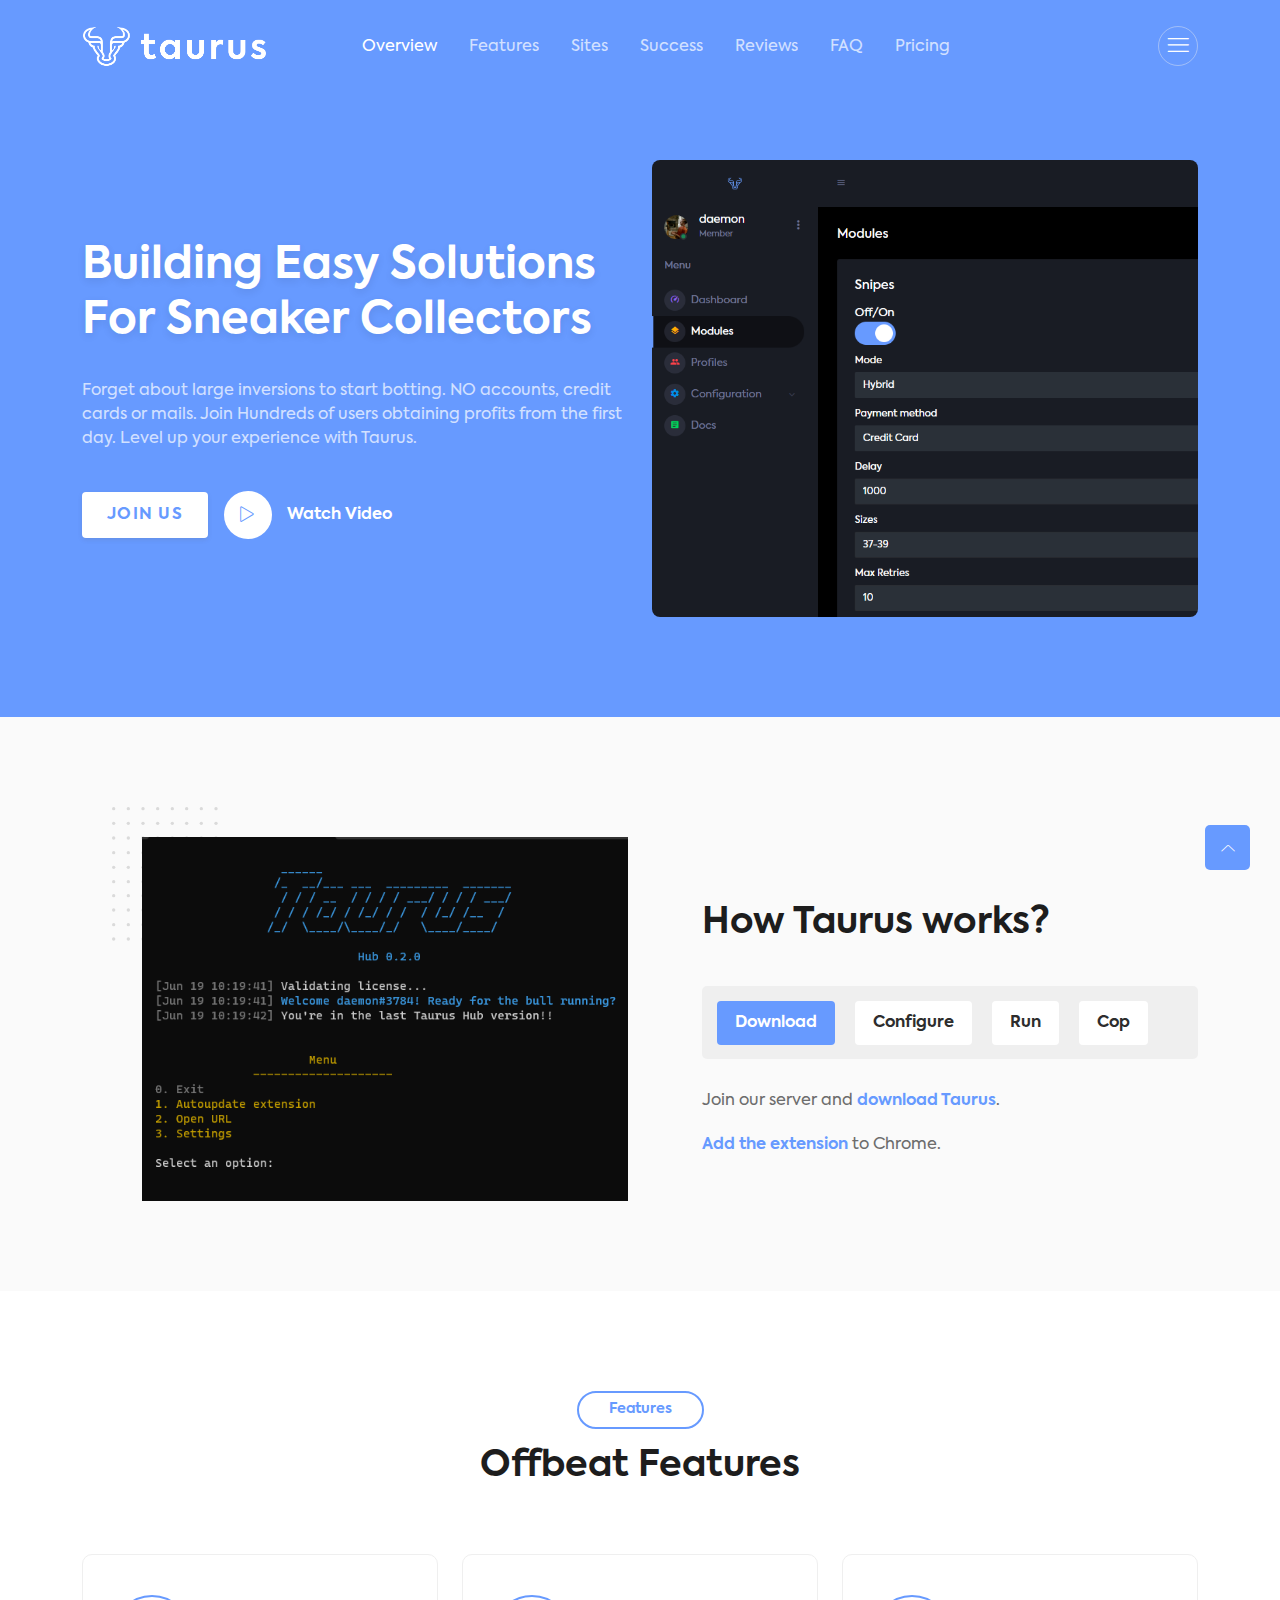
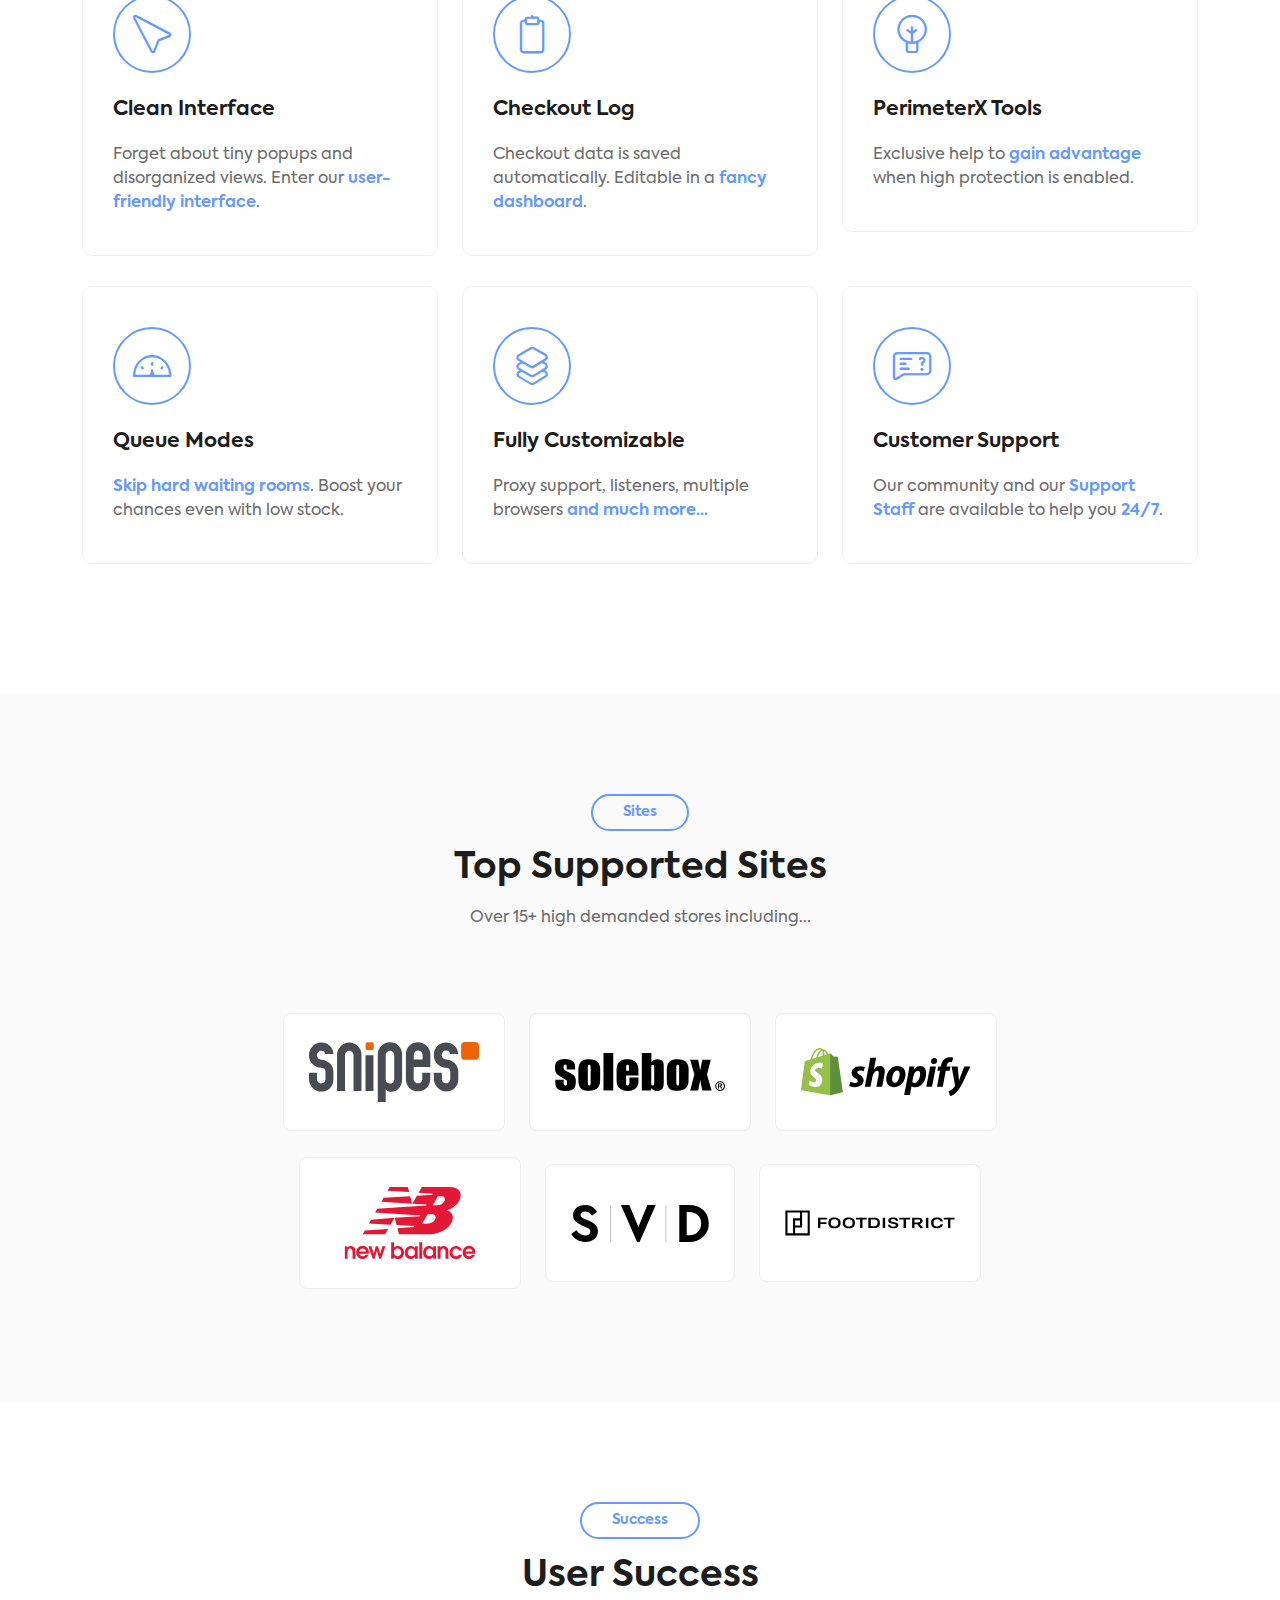
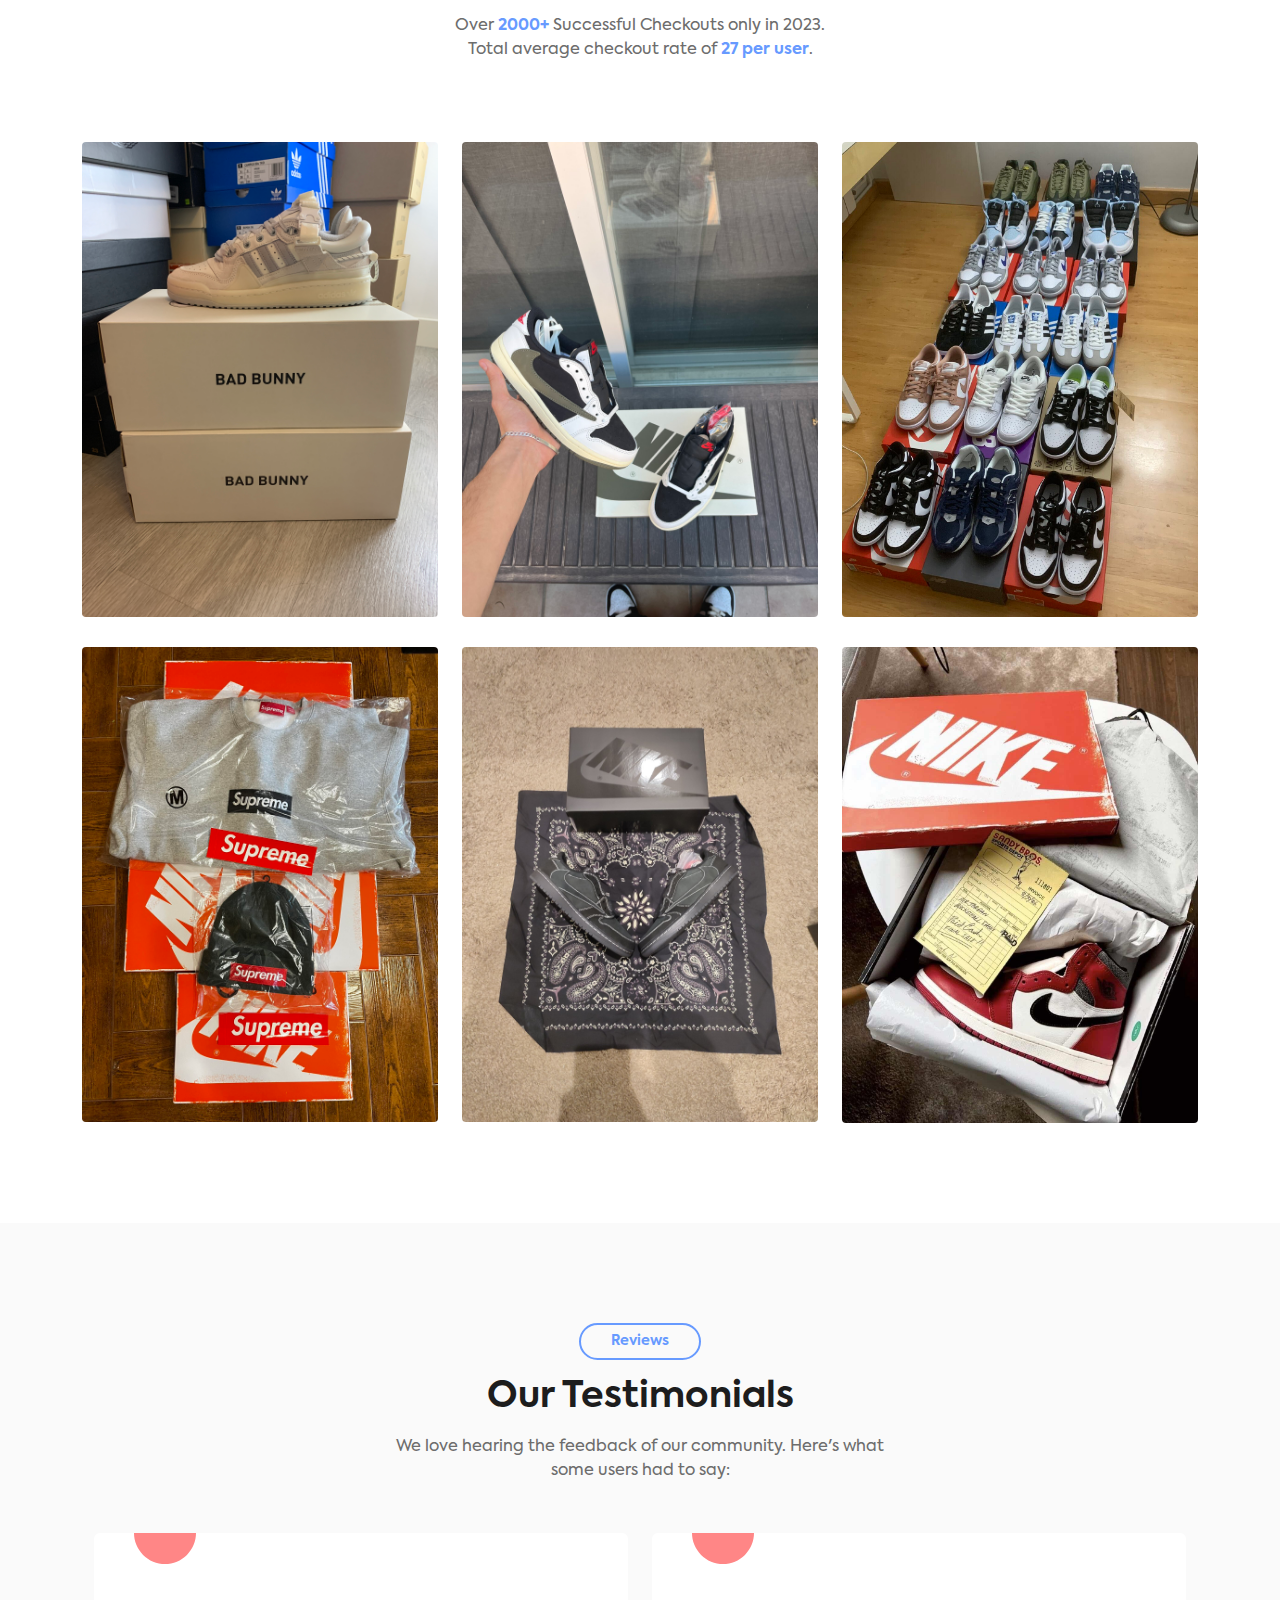
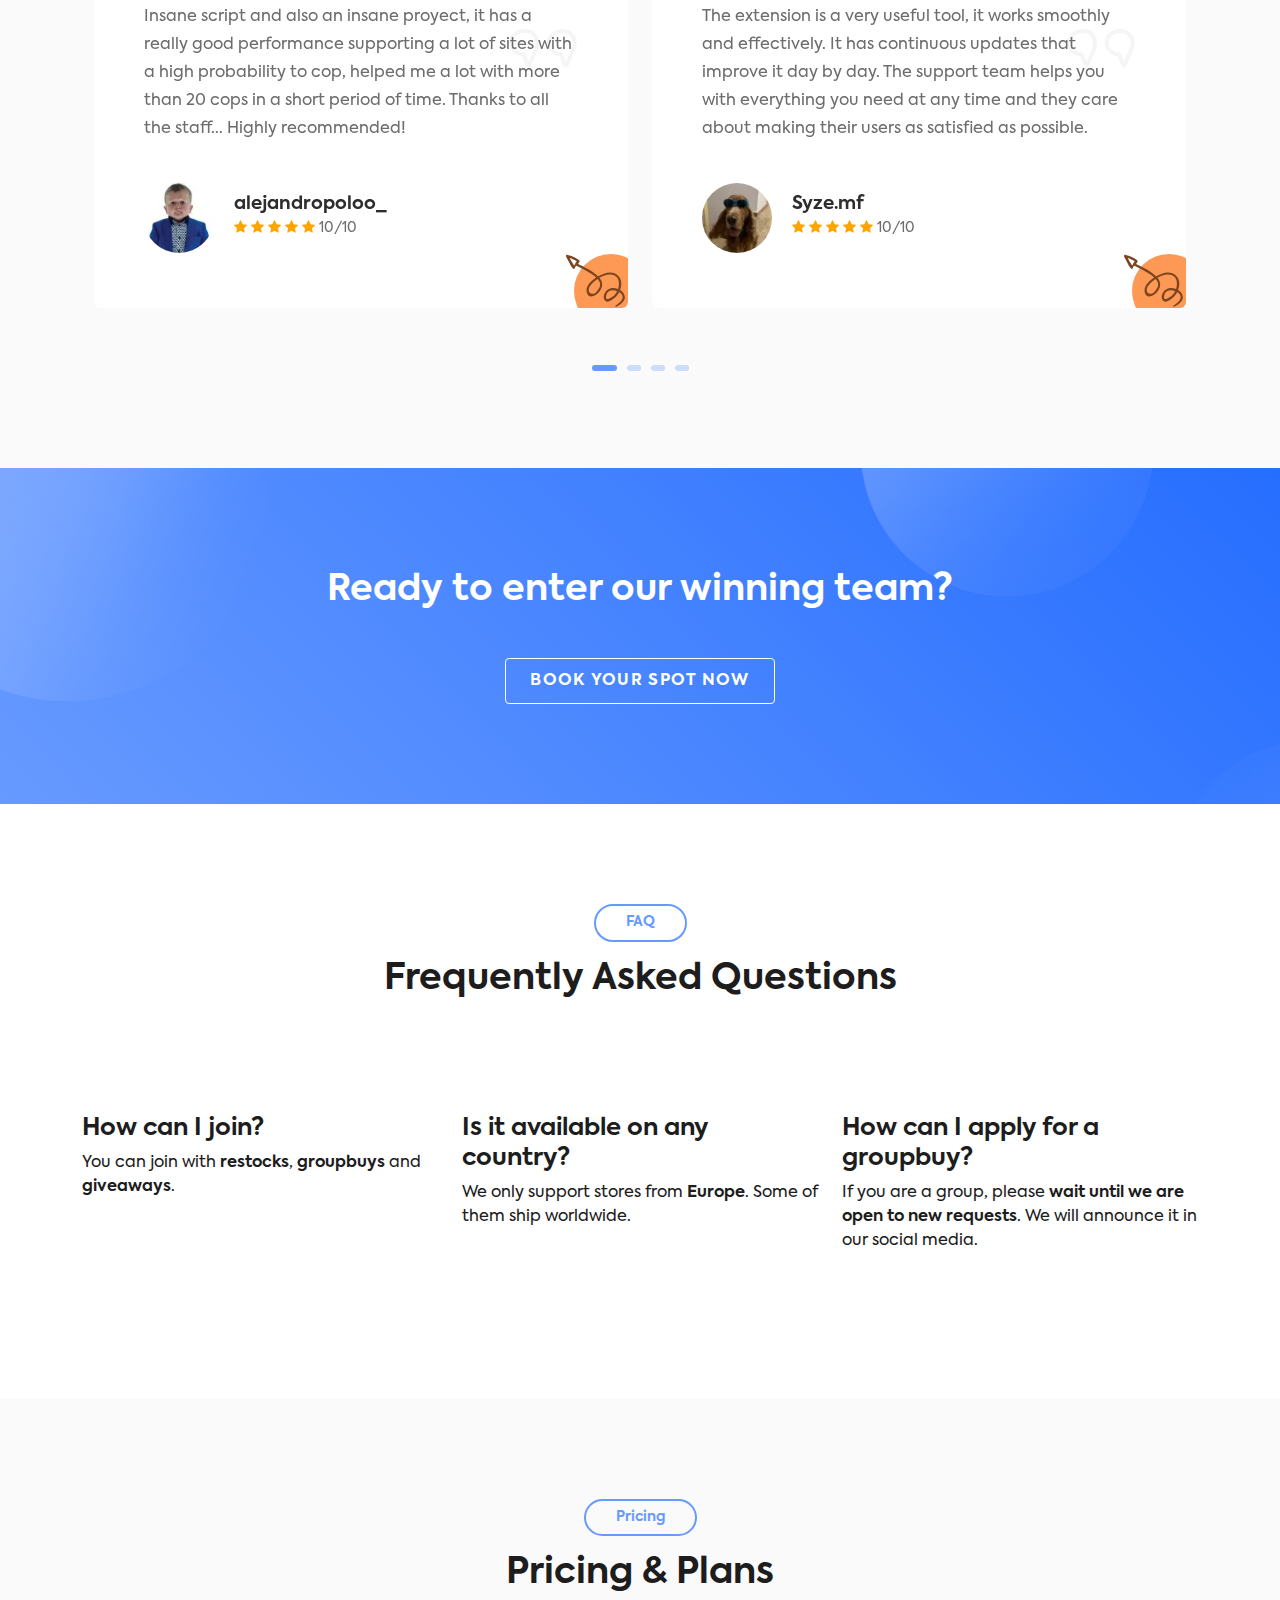
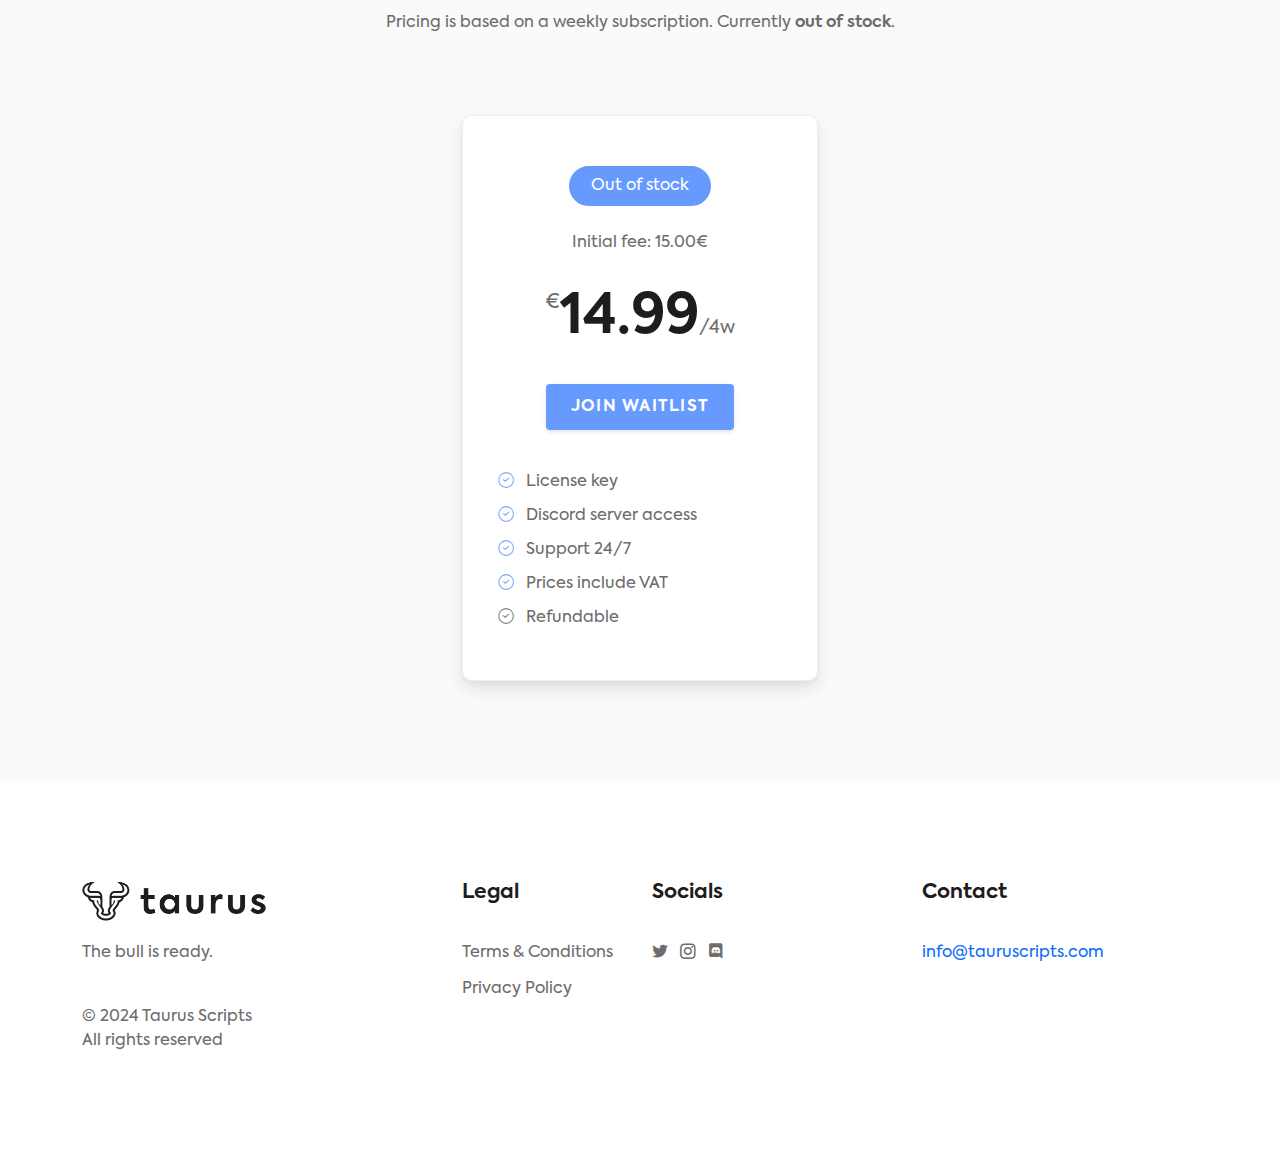
<file: index.html>
<!DOCTYPE html>
<html lang="en">

<head>
  <!--====== Required meta tags ======-->
  <meta charset="utf-8" />
  <meta http-equiv="x-ua-compatible" content="ie=edge" />
  <meta name="description" content="" />
  <meta name="viewport" content="width=device-width, initial-scale=1, shrink-to-fit=no" />

  <link rel="shortcut icon" type="image/x-icon" href="assets/images/favicon.svg" />

  <!--====== Title ======-->
  <title>Taurus Scripts | Building Easy Solutions For Sneaker Collectors </title>

  <!--====== Favicon Icon ======-->
  <link rel="shortcut icon" href="../assets/images/favicon.svg" type="image/svg" />

  <!--====== Bootstrap css ======-->
  <link rel="stylesheet" href="assets/css/bootstrap.min.css" />

  <!--====== Line Icons css ======-->
  <link rel="stylesheet" href="assets/css/lineicons.css" />

  <!--====== Tiny Slider css ======-->
  <link rel="stylesheet" href="assets/css/tiny-slider.css" />

  <!--====== gLightBox css ======-->
  <link rel="stylesheet" href="assets/css/glightbox.min.css" />

  <link rel="stylesheet" href="https://cdnjs.cloudflare.com/ajax/libs/font-awesome/4.7.0/css/font-awesome.min.css">

  <link rel="stylesheet" href="style.css" />
</head>

<body>

  <!--====== NAVBAR NINE PART START ======-->

  <section class="navbar-area navbar-nine">
    <div class="container">
      <div class="row">
        <div class="col-lg-12">
          <nav class="navbar navbar-expand-lg">
            <a class="navbar-brand" href="#hero-area">
              <img src="assets/images/white-logo.svg" alt="Logo" />
            </a>
            <button class="navbar-toggler" type="button" data-bs-toggle="collapse" data-bs-target="#navbarNine"
              aria-controls="navbarNine" aria-expanded="false" aria-label="Toggle navigation">
              <span class="toggler-icon"></span>
              <span class="toggler-icon"></span>
              <span class="toggler-icon"></span>
            </button>

            <div class="collapse navbar-collapse sub-menu-bar" id="navbarNine">
              <ul class="navbar-nav me-auto">
                <li class="nav-item">
                  <a class="page-scroll active" href="#hero-area">Overview</a>
                </li>
                <li class="nav-item">
                  <a class="page-scroll" href="#features">Features</a>
                </li>
                <li class="nav-item">
                  <a class="page-scroll" href="#sites">Sites</a>
                </li>
                <li class="nav-item">
                  <a class="page-scroll" href="#success">Success</a>
                </li>
                <li class="nav-item">
                  <a class="page-scroll" href="#reviews">Reviews</a>
                </li>
                <li class="nav-item">
                  <a class="page-scroll" href="#faq">FAQ</a>
                </li>
                <li class="nav-item">
                  <a class="page-scroll" href="#pricing">Pricing</a>
                </li>
              </ul>
            </div>

            <div class="navbar-btn d-none d-lg-inline-block">
              <a class="menu-bar" href="#side-menu-left"><i class="lni lni-menu"></i></a>
            </div>
          </nav>
          <!-- navbar -->
        </div>
      </div>
      <!-- row -->
    </div>
    <!-- container -->
  </section>

  <!--====== NAVBAR NINE PART ENDS ======-->

  <!--====== SIDEBAR PART START ======-->

  <div class="sidebar-left">
    <div class="sidebar-close">
      <a class="close" href="#close"><i class="lni lni-close"></i></a>
    </div>
    <div class="sidebar-content">
      <div class="sidebar-logo">
        <img src="assets/images/black-logo.svg" alt="Logo" />
      </div>
      <!-- <p class="text">Lorem ipsum dolor sit amet adipisicing elit. Sapiente fuga nisi rerum iusto intro.</p> -->
      <!-- logo -->
      <div class="sidebar-menu">
        <h5 class="menu-title">Quick Links</h5>
        <ul>
          <li><a href="https://whop.com/hub">Manage Subscription</a></li>
          <li><a href="mailto:info@tauruscripts.com">Contact Us</a></li>
        </ul>
      </div>
      <!-- menu -->
      <div class="sidebar-social align-items-center justify-content-center">
        <h5 class="social-title">Socials</h5>
        <ul>
          <li>
            <a href="https://twitter.com/tauruscripts" target="_blank"><i class="lni lni-twitter-original"></i></a>
          </li>
          <li>
            <a href="https://www.instagram.com/tauruscripts/" target="_blank"><i class="lni lni-instagram-original"></i></a>
          </li>
          <li>
            <a href="https://discord.com/invite/Gv58aeTjd7" target="_blank"><i class="lni lni-discord"></i></a>
          </li>
        </ul>
      </div>
      <!-- sidebar social -->
    </div>
    <!-- content -->
  </div>
  <div class="overlay-left"></div>

  <!--====== SIDEBAR PART ENDS ======-->

  <!-- Start header Area -->
  <section id="hero-area" class="header-area header-eight">
    <div class="container">
      <div class="row align-items-center">
        <div class="col-lg-6 col-md-12 col-12">
          <div class="header-content">
            <h1>Building easy solutions for sneaker collectors</h1>
            <p>
              Forget about large inversions to start botting. NO accounts, credit cards or mails.
              Join Hundreds of users obtaining profits from the first day. Level up your experience with Taurus.
            </p>
            <div class="button">
              <a href="https://whop.com/checkout/plan_i73TDccd9XqKW" class="btn primary-btn" target="_blank">Join Us</a>
              <a href="https://youtu.be/yJQXc9BgpAw" class="glightbox video-button">
                <span class="btn icon-btn rounded-full">
                  <i class="lni lni-play"></i>
                </span>
                <span class="text">Watch Video</span>
              </a>
            </div>
          </div>
        </div>
        <div class="col-lg-6 col-md-12 col-12">
          <div class="header-image">
            <img src="assets/images/header/hero-image.png" alt="#" />
          </div>
        </div>
      </div>
    </div>
  </section>
  <!-- End header Area -->

  <!--====== ABOUT FIVE PART START ======-->

  <section class="about-area about-five">
    <div class="container">
      <div class="row align-items-center">
        <div class="col-lg-6 col-12">
          <div class="about-image-five">
            <svg class="shape" width="106" height="134" viewBox="0 0 106 134" fill="none"
              xmlns="http://www.w3.org/2000/svg">
              <circle cx="1.66654" cy="1.66679" r="1.66667" fill="#DADADA" />
              <circle cx="1.66654" cy="16.3335" r="1.66667" fill="#DADADA" />
              <circle cx="1.66654" cy="31.0001" r="1.66667" fill="#DADADA" />
              <circle cx="1.66654" cy="45.6668" r="1.66667" fill="#DADADA" />
              <circle cx="1.66654" cy="60.3335" r="1.66667" fill="#DADADA" />
              <circle cx="1.66654" cy="88.6668" r="1.66667" fill="#DADADA" />
              <circle cx="1.66654" cy="117.667" r="1.66667" fill="#DADADA" />
              <circle cx="1.66654" cy="74.6668" r="1.66667" fill="#DADADA" />
              <circle cx="1.66654" cy="103" r="1.66667" fill="#DADADA" />
              <circle cx="1.66654" cy="132" r="1.66667" fill="#DADADA" />
              <circle cx="16.3333" cy="1.66679" r="1.66667" fill="#DADADA" />
              <circle cx="16.3333" cy="16.3335" r="1.66667" fill="#DADADA" />
              <circle cx="16.3333" cy="31.0001" r="1.66667" fill="#DADADA" />
              <circle cx="16.3333" cy="45.6668" r="1.66667" fill="#DADADA" />
              <circle cx="16.333" cy="60.3335" r="1.66667" fill="#DADADA" />
              <circle cx="16.333" cy="88.6668" r="1.66667" fill="#DADADA" />
              <circle cx="16.333" cy="117.667" r="1.66667" fill="#DADADA" />
              <circle cx="16.333" cy="74.6668" r="1.66667" fill="#DADADA" />
              <circle cx="16.333" cy="103" r="1.66667" fill="#DADADA" />
              <circle cx="16.333" cy="132" r="1.66667" fill="#DADADA" />
              <circle cx="30.9998" cy="1.66679" r="1.66667" fill="#DADADA" />
              <circle cx="74.6665" cy="1.66679" r="1.66667" fill="#DADADA" />
              <circle cx="30.9998" cy="16.3335" r="1.66667" fill="#DADADA" />
              <circle cx="74.6665" cy="16.3335" r="1.66667" fill="#DADADA" />
              <circle cx="30.9998" cy="31.0001" r="1.66667" fill="#DADADA" />
              <circle cx="74.6665" cy="31.0001" r="1.66667" fill="#DADADA" />
              <circle cx="30.9998" cy="45.6668" r="1.66667" fill="#DADADA" />
              <circle cx="74.6665" cy="45.6668" r="1.66667" fill="#DADADA" />
              <circle cx="31" cy="60.3335" r="1.66667" fill="#DADADA" />
              <circle cx="74.6668" cy="60.3335" r="1.66667" fill="#DADADA" />
              <circle cx="31" cy="88.6668" r="1.66667" fill="#DADADA" />
              <circle cx="74.6668" cy="88.6668" r="1.66667" fill="#DADADA" />
              <circle cx="31" cy="117.667" r="1.66667" fill="#DADADA" />
              <circle cx="74.6668" cy="117.667" r="1.66667" fill="#DADADA" />
              <circle cx="31" cy="74.6668" r="1.66667" fill="#DADADA" />
              <circle cx="74.6668" cy="74.6668" r="1.66667" fill="#DADADA" />
              <circle cx="31" cy="103" r="1.66667" fill="#DADADA" />
              <circle cx="74.6668" cy="103" r="1.66667" fill="#DADADA" />
              <circle cx="31" cy="132" r="1.66667" fill="#DADADA" />
              <circle cx="74.6668" cy="132" r="1.66667" fill="#DADADA" />
              <circle cx="45.6665" cy="1.66679" r="1.66667" fill="#DADADA" />
              <circle cx="89.3333" cy="1.66679" r="1.66667" fill="#DADADA" />
              <circle cx="45.6665" cy="16.3335" r="1.66667" fill="#DADADA" />
              <circle cx="89.3333" cy="16.3335" r="1.66667" fill="#DADADA" />
              <circle cx="45.6665" cy="31.0001" r="1.66667" fill="#DADADA" />
              <circle cx="89.3333" cy="31.0001" r="1.66667" fill="#DADADA" />
              <circle cx="45.6665" cy="45.6668" r="1.66667" fill="#DADADA" />
              <circle cx="89.3333" cy="45.6668" r="1.66667" fill="#DADADA" />
              <circle cx="45.6665" cy="60.3335" r="1.66667" fill="#DADADA" />
              <circle cx="89.3333" cy="60.3335" r="1.66667" fill="#DADADA" />
              <circle cx="45.6665" cy="88.6668" r="1.66667" fill="#DADADA" />
              <circle cx="89.3333" cy="88.6668" r="1.66667" fill="#DADADA" />
              <circle cx="45.6665" cy="117.667" r="1.66667" fill="#DADADA" />
              <circle cx="89.3333" cy="117.667" r="1.66667" fill="#DADADA" />
              <circle cx="45.6665" cy="74.6668" r="1.66667" fill="#DADADA" />
              <circle cx="89.3333" cy="74.6668" r="1.66667" fill="#DADADA" />
              <circle cx="45.6665" cy="103" r="1.66667" fill="#DADADA" />
              <circle cx="89.3333" cy="103" r="1.66667" fill="#DADADA" />
              <circle cx="45.6665" cy="132" r="1.66667" fill="#DADADA" />
              <circle cx="89.3333" cy="132" r="1.66667" fill="#DADADA" />
              <circle cx="60.3333" cy="1.66679" r="1.66667" fill="#DADADA" />
              <circle cx="104" cy="1.66679" r="1.66667" fill="#DADADA" />
              <circle cx="60.3333" cy="16.3335" r="1.66667" fill="#DADADA" />
              <circle cx="104" cy="16.3335" r="1.66667" fill="#DADADA" />
              <circle cx="60.3333" cy="31.0001" r="1.66667" fill="#DADADA" />
              <circle cx="104" cy="31.0001" r="1.66667" fill="#DADADA" />
              <circle cx="60.3333" cy="45.6668" r="1.66667" fill="#DADADA" />
              <circle cx="104" cy="45.6668" r="1.66667" fill="#DADADA" />
              <circle cx="60.333" cy="60.3335" r="1.66667" fill="#DADADA" />
              <circle cx="104" cy="60.3335" r="1.66667" fill="#DADADA" />
              <circle cx="60.333" cy="88.6668" r="1.66667" fill="#DADADA" />
              <circle cx="104" cy="88.6668" r="1.66667" fill="#DADADA" />
              <circle cx="60.333" cy="117.667" r="1.66667" fill="#DADADA" />
              <circle cx="104" cy="117.667" r="1.66667" fill="#DADADA" />
              <circle cx="60.333" cy="74.6668" r="1.66667" fill="#DADADA" />
              <circle cx="104" cy="74.6668" r="1.66667" fill="#DADADA" />
              <circle cx="60.333" cy="103" r="1.66667" fill="#DADADA" />
              <circle cx="104" cy="103" r="1.66667" fill="#DADADA" />
              <circle cx="60.333" cy="132" r="1.66667" fill="#DADADA" />
              <circle cx="104" cy="132" r="1.66667" fill="#DADADA" />
            </svg>
            <img src="assets/images/screenshots/taurus-hub.png" alt="about" />
          </div>
        </div>
        <div class="col-lg-6 col-12">
          <div class="about-five-content">
            <!-- <h6 class="small-title text-lg">OUR STORY</h6> -->
            <h2 class="main-title fw-bold">How Taurus works?</h2>
            <div class="about-five-tab">
              <nav>
                <div class="nav nav-tabs" id="nav-tab" role="tablist">
                  <button class="nav-link active" id="nav-download-tab" data-bs-toggle="tab" data-bs-target="#nav-download"
                    type="button" role="tab" aria-controls="nav-download" aria-selected="true">Download</button>
                  <button class="nav-link" id="nav-configure-tab" data-bs-toggle="tab" data-bs-target="#nav-configure"
                    type="button" role="tab" aria-controls="nav-configure" aria-selected="false">Configure</button>
                  <button class="nav-link" id="nav-run-tab" data-bs-toggle="tab" data-bs-target="#nav-run"
                    type="button" role="tab" aria-controls="nav-run" aria-selected="false">Run</button>
                  <button class="nav-link" id="nav-wait-tab" data-bs-toggle="tab" data-bs-target="#nav-wait"
                    type="button" role="tab" aria-controls="nav-wait" aria-selected="false">Cop</button>
                </div>
              </nav>
              <div class="tab-content" id="nav-tabContent">
                <div class="tab-pane fade show active" id="nav-download" role="tabpanel" aria-labelledby="nav-who-tab">
                  <p>Join our server and <strong class="bold-blue">download Taurus</strong>.</p>
                  <p><strong class="bold-blue">Add the extension </strong>to Chrome.</p>
                </div>
                <div class="tab-pane fade" id="nav-configure" role="tabpanel" aria-labelledby="nav-vision-tab">
                  <p><strong class="bold-blue">Set up your data</strong> and configure your preferences for each store.</p>
                  <p>Follow our guides and videos to understand every feature.</p>
                </div>
                <div class="tab-pane fade" id="nav-run" role="tabpanel" aria-labelledby="nav-history-tab">
                  <p><strong class="bold-blue">Access a product link</strong> and we'll do the rest.</p>
                  <p>Schedule tasks for drops with timer.</p>
                </div>
                <div class="tab-pane fade" id="nav-wait" role="tabpanel" aria-labelledby="nav-history-tab">
                  <p>Wait a few seconds until <strong class="bold-blue">your payment is completed!</strong></p>
                </div>
              </div>
            </div>
          </div>
        </div>
      </div>
    </div>
    <!-- container -->
  </section>

  <!--====== ABOUT FIVE PART ENDS ======-->

  <!-- ===== service-area start ===== -->
  <section id="features" class="services-area services-eight">
    <!--======  Start Section Title Five ======-->
    <div class="section-title-five">
      <div class="container">
        <div class="row">
          <div class="col-12">
            <div class="content">
              <h6>Features</h6>
              <h2 class="fw-bold">Offbeat Features</h2>
              <!-- <p>
                There are many variations of passages of Lorem Ipsum available,
                but the majority have suffered alteration in some form.
              </p> -->
            </div>
          </div>
        </div>
        <!-- row -->
      </div>
      <!-- container -->
    </div>
    <!--======  End Section Title Five ======-->
    <div class="container">
      <div class="row">
        <div class="col-lg-4 col-md-6">
          <div class="single-services">
            <div class="service-icon">
              <i class="lni lni-pointer"></i>
            </div>
            <div class="service-content">
              <h4>Clean Interface</h4>
              <p>
                Forget about tiny popups and disorganized views. Enter our
                <strong class="bold-blue">user-friendly interface</strong>.
              </p>
            </div>
          </div>
        </div>
        <div class="col-lg-4 col-md-6">
          <div class="single-services">
            <div class="service-icon">
              <i class="lni lni-clipboard"></i>
            </div>
            <div class="service-content">
              <h4>Checkout Log</h4>
              <p>
                Checkout data is saved automatically. Editable in a
                <strong class="bold-blue">fancy dashboard</strong>.
              </p>
            </div>
          </div>
        </div>
        <div class="col-lg-4 col-md-6">
          <div class="single-services">
            <div class="service-icon">
              <i class="lni lni-bulb"></i>
            </div>
            <div class="service-content">
              <h4>PerimeterX Tools</h4>
              <p>
                Exclusive help to <strong class="bold-blue">gain advantage</strong>
                when high protection is enabled.
              </p>
            </div>
          </div>
        </div>
        <div class="col-lg-4 col-md-6">
          <div class="single-services">
            <div class="service-icon">
              <i class="lni lni-dashboard"></i>
            </div>
            <div class="service-content">
              <h4>Queue Modes</h4>
              <p>
                <strong class="bold-blue">Skip hard waiting rooms</strong>.
                Boost your chances even with low stock.
              </p>
            </div>
          </div>
        </div>
        <div class="col-lg-4 col-md-6">
          <div class="single-services">
            <div class="service-icon">
              <i class="lni lni-layers"></i>
            </div>
            <div class="service-content">
              <h4>Fully Customizable</h4>
              <p>
                Proxy support, listeners, multiple browsers
                <strong class="bold-blue">and much more...</strong>
              </p>
            </div>
          </div>
        </div>
        <div class="col-lg-4 col-md-6">
          <div class="single-services">
            <div class="service-icon">
              <i class="lni lni-support"></i>
            </div>
            <div class="service-content">
              <h4>Customer Support</h4>
              <p>
                Our community and our <strong class="bold-blue">Support Staff</strong>
                are available to help you <strong class="bold-blue">24/7</strong>.
              </p>
            </div>
          </div>
        </div>
      </div>
    </div>
  </section>
  <!-- ===== service-area end ===== -->


  <!-- Start Brand Area -->
  <div id="sites" class="brand-area section">
    <!--======  Start Section Title Five ======-->
    <div class="section-title-five">
      <div class="container">
        <div class="row">
          <div class="col-12">
            <div class="content">
              <h6>Sites</h6>
              <h2 class="fw-bold">Top Supported Sites</h2>
              <p>
                Over 15+ high demanded stores including...
              </p>
            </div>
          </div>
        </div>
        <!-- row -->
      </div>
      <!-- container -->
    </div>
    <!--======  End Section Title Five ======-->
    <div class="container">
      <div class="row">
        <div class="col-lg-8 offset-lg-2 col-12">
          <div class="clients-logos">
            <div class="single-image">
              <img src="assets/images/sites-logo/snipes.svg" alt="Snipes Logo" />
            </div>
            <div class="single-image">
              <img src="assets/images/sites-logo/solebox.svg" alt="Solebox Logo" />
            </div>
            <div class="single-image">
              <img src="assets/images/sites-logo/shopify.svg" alt="Shopify Logo" />
            </div>
            <div class="single-image">
              <img src="assets/images/sites-logo/newbalance.svg" alt="New Balance Logo" />
            </div>
            <div class="single-image">
              <img src="assets/images/sites-logo/svd.svg" alt="SVD Logo" />
            </div>
            <div class="single-image">
              <img src="assets/images/sites-logo/footdistrict.svg" alt="Footdistrict logo" />
            </div>
          </div>
        </div>
      </div>
    </div>
  </div>
  <!-- End Brand Area -->


  <!-- Start Latest News Area -->
  <div id="success" class="latest-news-area section">
    <!--======  Start Section Title Five ======-->
    <div class="section-title-five">
      <div class="container">
        <div class="row">
          <div class="col-12">
            <div class="content">
              <h6>Success</h6>
              <h2 class="fw-bold">User Success</h2>
              <p>
                Over <strong class="bold-blue">2000+</strong> Successful Checkouts only in 2023.
              </p>
              <p>
                Total average checkout rate of <strong class="bold-blue">27 per user</strong>.
              </p>
            </div>
          </div>
        </div>
        <!-- row -->
      </div>
      <!-- container -->
    </div>
    <!--======  End Section Title Five ======-->
    <div class="container">
      <div class="row">
        <div class="col-lg-4 col-md-6 col-12">
          <!-- Single News -->
          <div class="single-news">
            <div class="image">
              <a href="https://twitter.com/alejandropoloo_/status/1666175592046231553" target="_blank">
                <img class="thumb" src="assets/images/success/1.jpg" alt="Success 1" />
              </a>
              <!-- <div class="meta-details">
                <img class="thumb" src="assets/images/blog/b6.jpg" alt="Author" />
                <span>BY TIM NORTON</span>
              </div> -->
            </div>
            <!-- <div class="content-body">
              <h4 class="title">
                <a href="javascript:void(0)"> Make your team a Design driven company </a>
              </h4>
              <p>
                Lorem Ipsum is simply dummy text of the printing and
                typesetting industry. Lorem Ipsum has been the industry's
                standard.
              </p>
            </div> -->
          </div>
          <!-- End Single News -->
        </div>
        <div class="col-lg-4 col-md-6 col-12">
          <!-- Single News -->
          <div class="single-news">
            <div class="image">
              <a href="https://twitter.com/brickerlife/status/1654202707584983045" target="_blank">
                <img class="thumb" src="assets/images/success/2.jpg" alt="Success 2" />
              </a>
              <!-- <div class="meta-details">
                <img class="thumb" src="assets/images/blog/b6.jpg" alt="Author" />
                <span>BY TIM NORTON</span>
              </div> -->
            </div>
            <!-- <div class="content-body">
              <h4 class="title">
                <a href="javascript:void(0)">
                  The newest web framework that changed the world
                </a>
              </h4>
              <p>
                Lorem Ipsum is simply dummy text of the printing and
                typesetting industry. Lorem Ipsum has been the industry's
                standard.
              </p>
            </div> -->
          </div>
          <!-- End Single News -->
        </div>
        <div class="col-lg-4 col-md-6 col-12">
          <!-- Single News -->
          <div class="single-news">
            <div class="image">
              <a href="https://twitter.com/marccaltabellaa/status/1641937393136594946" target="_blank">
                <img class="thumb" src="assets/images/success/3.jpg" alt="Success 3" />
              </a>
              <!-- <div class="meta-details">
                <img class="thumb" src="assets/images/blog/b6.jpg" alt="Author" />
                <span>BY TIM NORTON</span>
              </div> -->
            </div>
            <!-- <div class="content-body">
              <h4 class="title">
                <a href="javascript:void(0)">
                  5 ways to improve user retention for your startup
                </a>
              </h4>
              <p>
                Lorem Ipsum is simply dummy text of the printing and
                typesetting industry. Lorem Ipsum has been the industry's
                standard.
              </p>
            </div> -->
          </div>
          <!-- End Single News -->
        </div>
      </div>
      <div class="row">
        <div class="col-lg-4 col-md-6 col-12">
          <!-- Single News -->
          <div class="single-news">
            <div class="image">
              <a href="https://twitter.com/fabech_72/status/1604476139514347520" target="_blank">
                <img class="thumb" src="assets/images/success/4.jpg" alt="Success 4" />
              </a>
            </div>
          </div>
          <!-- End Single News -->
        </div>
        <div class="col-lg-4 col-md-6 col-12">
          <!-- Single News -->
          <div class="single-news">
            <div class="image">
              <a href="https://twitter.com/snoisy_/status/1617949562135797760" target="_blank">
                <img class="thumb" src="assets/images/success/5.jpg" alt="Success 5" />
              </a>
            </div>
          </div>
          <!-- End Single News -->
        </div>
        <div class="col-lg-4 col-md-6 col-12">
          <!-- Single News -->
          <div class="single-news">
            <div class="image">
              <a href="https://twitter.com/HoangZenLe/status/1594973958939766784" target="_blank">
                <img class="thumb" src="assets/images/success/6.jpg" alt="Success 6" />
              </a>
            </div>
          </div>
          <!-- End Single News -->
        </div>
      </div>
    </div>
  </div>
  <!-- End Latest News Area -->

  <!-- Start Testimonials Area -->
  <section id="reviews" class="testimonial-5">
    <!--======  Start Section Title Five ======-->
    <div class="section-title-five">
      <div class="container">
        <div class="row">
          <div class="col-12">
            <div class="content">
              <h6>Reviews</h6>
              <h2 class="fw-bold">Our Testimonials</h2>
              <p>
                We love hearing the feedback of our community. Here's what some users had to say:
              </p>
            </div>
          </div>
        </div>
        <!-- row -->
      </div>
      <!-- container -->
    </div>
    <!--======  End Section Title Three ======-->
    <div class="container">
      <div class="row testimonial-slider">
        <div class="col-lg-6 col-12">
          <!-- Start Single Testimonial -->
          <div class="single-testimonial">
            <svg class="shape1" width="62" height="31" viewBox="0 0 62 31" fill="none"
              xmlns="http://www.w3.org/2000/svg">
              <path
                d="M-1.10459e-06 -3.51286e-06C-1.46049e-06 4.07097 0.801837 8.10209 2.35973 11.8632C3.91763 15.6243 6.20107 19.0417 9.07969 21.9203C11.9583 24.7989 15.3757 27.0824 19.1368 28.6403C22.8979 30.1982 26.929 31 31 31C35.071 31 39.1021 30.1982 42.8632 28.6403C46.6243 27.0824 50.0417 24.7989 52.9203 21.9203C55.7989 19.0417 58.0824 15.6243 59.6403 11.8632C61.1982 8.10209 62 4.07098 62 -8.02757e-07L31 -8.02758e-07L-1.10459e-06 -3.51286e-06Z"
                fill="#FF8686" />
            </svg>
            <svg class="shape2" width="82" height="74" viewBox="0 0 82 74" fill="none"
              xmlns="http://www.w3.org/2000/svg">
              <circle cx="45.0005" cy="37" r="37" fill="#FE9955" />
              <path
                d="M0.175359 2.73871C1.17682 4.85939 2.2739 6.88145 3.46802 8.90242C4.46524 10.732 5.46811 12.9497 6.94627 14.4811C7.73528 15.3431 9.37218 14.4457 8.96708 13.287C8.96708 13.287 8.96566 13.1899 8.86863 13.1913C9.05846 12.8974 9.2497 12.7003 9.53657 12.4052C9.63361 12.4037 9.82627 12.304 9.92331 12.3026C10.116 12.2027 10.3072 12.0059 10.4985 11.8088C15.7794 14.5465 21.0575 17.0902 25.9574 20.3188C27.4271 21.268 28.8012 22.3157 30.081 23.5587C25.1774 26.7359 19.5257 31.8654 20.6822 37.9632C22.255 45.996 30.8275 41.5036 33.678 37.2886C37.1963 32.2874 36.94 28.0206 33.4815 23.8005C36.7525 21.8117 40.4199 20.3993 44.0133 20.5412C52.6538 20.7066 54.2222 28.4483 52.0851 34.9823C49.548 34.0486 46.6328 33.7999 44.1182 34.4189C39.5716 35.4557 35.5978 42.5017 38.8594 46.5306C42.1196 50.4625 50.1618 42.8719 51.7762 40.422C52.2515 39.7356 52.7252 38.9523 53.1021 38.1703C53.2005 38.266 53.2977 38.2645 53.396 38.3602C60.4477 42.7221 54.5176 48.729 49.6083 51.5181C48.8377 51.9175 49.5325 52.975 50.3045 52.6726C55.415 50.3659 61.3648 45.7175 57.7824 39.6551C56.8879 38.2123 55.6081 36.9692 54.0428 36.1184C56.0998 30.7503 56.0094 24.5398 51.101 20.7292C45.211 16.1562 37.6845 19.1774 32.1017 22.3646C32.0032 22.2691 32.0032 22.2691 31.9048 22.1733C26.4872 16.7199 18.8689 13.4339 12.0254 10.0395C12.5007 9.3532 12.9746 8.56968 13.4499 7.88351C13.7339 7.39393 13.627 6.71609 13.2332 6.33375C9.89298 3.56774 5.88339 1.49089 1.50686 0.875232C0.435374 0.599667 -0.325372 1.67822 0.175359 2.73871ZM33.341 27.4905C35.5295 31.1468 32.9632 34.8724 30.4799 37.6262C27.2329 41.2646 21.8818 40.372 22.8688 34.8253C23.41 32.0028 25.9005 29.7342 27.9114 27.8608C28.9646 26.8749 30.2118 25.886 31.5576 24.9929C32.2483 25.7593 32.8433 26.6243 33.341 27.4905ZM51.1458 37.131C49.8256 39.7708 47.913 41.7398 45.5099 43.3277C44.4523 44.0226 43.2964 44.6217 42.0392 44.9312C38.7541 45.9496 40.3273 40.6856 40.9868 39.3172C42.9709 35.6001 47.6329 35.8234 51.1458 37.131ZM10.7274 7.53494C10.7288 7.63198 10.6318 7.63339 10.6332 7.73043C10.3421 7.73467 10.0538 7.93314 9.86536 8.32395C9.58414 9.00745 9.20589 9.69236 8.82764 10.3774C8.63781 10.6714 8.06407 11.2621 8.25814 11.2592C8.16111 11.2607 8.06548 11.3591 8.0669 11.4561C7.46913 10.3974 6.67729 9.34112 6.07953 8.28236C5.28345 6.93515 4.48596 5.4909 3.68846 4.0465C6.12426 4.69011 8.56855 5.91625 10.7274 7.53494Z"
                fill="#7C451F" />
            </svg>
            <div class="inner-content">
              <div class="qote-icon">
                <i class="lni lni-quotation"></i>
              </div>
              <p class="text">
                Insane script and also an insane proyect, it has a really good performance supporting a lot of sites
                with a high probability to cop, helped me a lot with more than 20 cops in a short period of time.
                Thanks to all the staff... Highly recommended!
              </p>
              <div class="author">
                <div class="image">
                  <img src="assets/images/testimonial/user-1.jpg" alt="Author" />
                </div>
                <h4 class="name">
                  alejandropoloo_
                  <div class="rating">
                    <span class="fa fa-star checked"></span>
                    <span class="fa fa-star checked"></span>
                    <span class="fa fa-star checked"></span>
                    <span class="fa fa-star checked"></span>
                    <span class="fa fa-star checked"></span>
                    <span class="deg">10/10</span>
                  </div>
                </h4>
              </div>
            </div>
          </div>
          <!-- End Single Testimonial -->
        </div>
        <div class="col-lg-6 col-12">
          <!-- Start Single Testimonial -->
          <div class="single-testimonial">
            <svg class="shape1" width="62" height="31" viewBox="0 0 62 31" fill="none"
              xmlns="http://www.w3.org/2000/svg">
              <path
                d="M-1.10459e-06 -3.51286e-06C-1.46049e-06 4.07097 0.801837 8.10209 2.35973 11.8632C3.91763 15.6243 6.20107 19.0417 9.07969 21.9203C11.9583 24.7989 15.3757 27.0824 19.1368 28.6403C22.8979 30.1982 26.929 31 31 31C35.071 31 39.1021 30.1982 42.8632 28.6403C46.6243 27.0824 50.0417 24.7989 52.9203 21.9203C55.7989 19.0417 58.0824 15.6243 59.6403 11.8632C61.1982 8.10209 62 4.07098 62 -8.02757e-07L31 -8.02758e-07L-1.10459e-06 -3.51286e-06Z"
                fill="#FF8686" />
            </svg>
            <svg class="shape2" width="82" height="74" viewBox="0 0 82 74" fill="none"
              xmlns="http://www.w3.org/2000/svg">
              <circle cx="45.0005" cy="37" r="37" fill="#FE9955" />
              <path
                d="M0.175359 2.73871C1.17682 4.85939 2.2739 6.88145 3.46802 8.90242C4.46524 10.732 5.46811 12.9497 6.94627 14.4811C7.73528 15.3431 9.37218 14.4457 8.96708 13.287C8.96708 13.287 8.96566 13.1899 8.86863 13.1913C9.05846 12.8974 9.2497 12.7003 9.53657 12.4052C9.63361 12.4037 9.82627 12.304 9.92331 12.3026C10.116 12.2027 10.3072 12.0059 10.4985 11.8088C15.7794 14.5465 21.0575 17.0902 25.9574 20.3188C27.4271 21.268 28.8012 22.3157 30.081 23.5587C25.1774 26.7359 19.5257 31.8654 20.6822 37.9632C22.255 45.996 30.8275 41.5036 33.678 37.2886C37.1963 32.2874 36.94 28.0206 33.4815 23.8005C36.7525 21.8117 40.4199 20.3993 44.0133 20.5412C52.6538 20.7066 54.2222 28.4483 52.0851 34.9823C49.548 34.0486 46.6328 33.7999 44.1182 34.4189C39.5716 35.4557 35.5978 42.5017 38.8594 46.5306C42.1196 50.4625 50.1618 42.8719 51.7762 40.422C52.2515 39.7356 52.7252 38.9523 53.1021 38.1703C53.2005 38.266 53.2977 38.2645 53.396 38.3602C60.4477 42.7221 54.5176 48.729 49.6083 51.5181C48.8377 51.9175 49.5325 52.975 50.3045 52.6726C55.415 50.3659 61.3648 45.7175 57.7824 39.6551C56.8879 38.2123 55.6081 36.9692 54.0428 36.1184C56.0998 30.7503 56.0094 24.5398 51.101 20.7292C45.211 16.1562 37.6845 19.1774 32.1017 22.3646C32.0032 22.2691 32.0032 22.2691 31.9048 22.1733C26.4872 16.7199 18.8689 13.4339 12.0254 10.0395C12.5007 9.3532 12.9746 8.56968 13.4499 7.88351C13.7339 7.39393 13.627 6.71609 13.2332 6.33375C9.89298 3.56774 5.88339 1.49089 1.50686 0.875232C0.435374 0.599667 -0.325372 1.67822 0.175359 2.73871ZM33.341 27.4905C35.5295 31.1468 32.9632 34.8724 30.4799 37.6262C27.2329 41.2646 21.8818 40.372 22.8688 34.8253C23.41 32.0028 25.9005 29.7342 27.9114 27.8608C28.9646 26.8749 30.2118 25.886 31.5576 24.9929C32.2483 25.7593 32.8433 26.6243 33.341 27.4905ZM51.1458 37.131C49.8256 39.7708 47.913 41.7398 45.5099 43.3277C44.4523 44.0226 43.2964 44.6217 42.0392 44.9312C38.7541 45.9496 40.3273 40.6856 40.9868 39.3172C42.9709 35.6001 47.6329 35.8234 51.1458 37.131ZM10.7274 7.53494C10.7288 7.63198 10.6318 7.63339 10.6332 7.73043C10.3421 7.73467 10.0538 7.93314 9.86536 8.32395C9.58414 9.00745 9.20589 9.69236 8.82764 10.3774C8.63781 10.6714 8.06407 11.2621 8.25814 11.2592C8.16111 11.2607 8.06548 11.3591 8.0669 11.4561C7.46913 10.3974 6.67729 9.34112 6.07953 8.28236C5.28345 6.93515 4.48596 5.4909 3.68846 4.0465C6.12426 4.69011 8.56855 5.91625 10.7274 7.53494Z"
                fill="#7C451F" />
            </svg>
            <div class="inner-content">
              <div class="qote-icon">
                <i class="lni lni-quotation"></i>
              </div>
              <p class="text">
                The extension is a very useful tool, it works smoothly and effectively. It has continuous updates that improve it day by day. 
                The support team helps you with everything you need at any time and they care about making their users as satisfied as possible.
              </p>
              <div class="author">
                <div class="image">
                  <img src="assets/images/testimonial/user-2.jpg" alt="Author" />
                </div>
                <h4 class="name">
                  Syze.mf
                  <div class="rating">
                    <span class="fa fa-star checked"></span>
                    <span class="fa fa-star checked"></span>
                    <span class="fa fa-star checked"></span>
                    <span class="fa fa-star checked"></span>
                    <span class="fa fa-star checked"></span>
                    <span class="deg">10/10</span>
                  </div>
                </h4>
              </div>
            </div>
          </div>
          <!-- End Single Testimonial -->
        </div>
        <div class="col-lg-6 col-12">
          <!-- Start Single Testimonial -->
          <div class="single-testimonial">
            <svg class="shape1" width="62" height="31" viewBox="0 0 62 31" fill="none"
              xmlns="http://www.w3.org/2000/svg">
              <path
                d="M-1.10459e-06 -3.51286e-06C-1.46049e-06 4.07097 0.801837 8.10209 2.35973 11.8632C3.91763 15.6243 6.20107 19.0417 9.07969 21.9203C11.9583 24.7989 15.3757 27.0824 19.1368 28.6403C22.8979 30.1982 26.929 31 31 31C35.071 31 39.1021 30.1982 42.8632 28.6403C46.6243 27.0824 50.0417 24.7989 52.9203 21.9203C55.7989 19.0417 58.0824 15.6243 59.6403 11.8632C61.1982 8.10209 62 4.07098 62 -8.02757e-07L31 -8.02758e-07L-1.10459e-06 -3.51286e-06Z"
                fill="#FF8686" />
            </svg>
            <svg class="shape2" width="82" height="74" viewBox="0 0 82 74" fill="none"
              xmlns="http://www.w3.org/2000/svg">
              <circle cx="45.0005" cy="37" r="37" fill="#FE9955" />
              <path
                d="M0.175359 2.73871C1.17682 4.85939 2.2739 6.88145 3.46802 8.90242C4.46524 10.732 5.46811 12.9497 6.94627 14.4811C7.73528 15.3431 9.37218 14.4457 8.96708 13.287C8.96708 13.287 8.96566 13.1899 8.86863 13.1913C9.05846 12.8974 9.2497 12.7003 9.53657 12.4052C9.63361 12.4037 9.82627 12.304 9.92331 12.3026C10.116 12.2027 10.3072 12.0059 10.4985 11.8088C15.7794 14.5465 21.0575 17.0902 25.9574 20.3188C27.4271 21.268 28.8012 22.3157 30.081 23.5587C25.1774 26.7359 19.5257 31.8654 20.6822 37.9632C22.255 45.996 30.8275 41.5036 33.678 37.2886C37.1963 32.2874 36.94 28.0206 33.4815 23.8005C36.7525 21.8117 40.4199 20.3993 44.0133 20.5412C52.6538 20.7066 54.2222 28.4483 52.0851 34.9823C49.548 34.0486 46.6328 33.7999 44.1182 34.4189C39.5716 35.4557 35.5978 42.5017 38.8594 46.5306C42.1196 50.4625 50.1618 42.8719 51.7762 40.422C52.2515 39.7356 52.7252 38.9523 53.1021 38.1703C53.2005 38.266 53.2977 38.2645 53.396 38.3602C60.4477 42.7221 54.5176 48.729 49.6083 51.5181C48.8377 51.9175 49.5325 52.975 50.3045 52.6726C55.415 50.3659 61.3648 45.7175 57.7824 39.6551C56.8879 38.2123 55.6081 36.9692 54.0428 36.1184C56.0998 30.7503 56.0094 24.5398 51.101 20.7292C45.211 16.1562 37.6845 19.1774 32.1017 22.3646C32.0032 22.2691 32.0032 22.2691 31.9048 22.1733C26.4872 16.7199 18.8689 13.4339 12.0254 10.0395C12.5007 9.3532 12.9746 8.56968 13.4499 7.88351C13.7339 7.39393 13.627 6.71609 13.2332 6.33375C9.89298 3.56774 5.88339 1.49089 1.50686 0.875232C0.435374 0.599667 -0.325372 1.67822 0.175359 2.73871ZM33.341 27.4905C35.5295 31.1468 32.9632 34.8724 30.4799 37.6262C27.2329 41.2646 21.8818 40.372 22.8688 34.8253C23.41 32.0028 25.9005 29.7342 27.9114 27.8608C28.9646 26.8749 30.2118 25.886 31.5576 24.9929C32.2483 25.7593 32.8433 26.6243 33.341 27.4905ZM51.1458 37.131C49.8256 39.7708 47.913 41.7398 45.5099 43.3277C44.4523 44.0226 43.2964 44.6217 42.0392 44.9312C38.7541 45.9496 40.3273 40.6856 40.9868 39.3172C42.9709 35.6001 47.6329 35.8234 51.1458 37.131ZM10.7274 7.53494C10.7288 7.63198 10.6318 7.63339 10.6332 7.73043C10.3421 7.73467 10.0538 7.93314 9.86536 8.32395C9.58414 9.00745 9.20589 9.69236 8.82764 10.3774C8.63781 10.6714 8.06407 11.2621 8.25814 11.2592C8.16111 11.2607 8.06548 11.3591 8.0669 11.4561C7.46913 10.3974 6.67729 9.34112 6.07953 8.28236C5.28345 6.93515 4.48596 5.4909 3.68846 4.0465C6.12426 4.69011 8.56855 5.91625 10.7274 7.53494Z"
                fill="#7C451F" />
            </svg>
            <div class="inner-content">
              <div class="qote-icon">
                <i class="lni lni-quotation"></i>
              </div>
              <p class="text">
                Taurus seems to me to be one of the best scripts at the moment. It's a project which is very interesting and which has helped me to buy many pairs.
                I am very grateful for all the support and help it provides. I recommend it 100%.
              </p>
              <div class="author">
                <div class="image">
                  <img src="assets/images/testimonial/user-3.jpg" alt="Author" />
                </div>
                <h4 class="name">
                  Ragon
                  <div class="rating">
                    <span class="fa fa-star checked"></span>
                    <span class="fa fa-star checked"></span>
                    <span class="fa fa-star checked"></span>
                    <span class="fa fa-star checked"></span>
                    <span class="fa fa-star checked"></span>
                    <span class="deg">10/10</span>
                  </div>
                </h4>
              </div>
            </div>
          </div>
          <!-- End Single Testimonial -->
        </div>
        <div class="col-lg-6 col-12">
          <!-- Start Single Testimonial -->
          <div class="single-testimonial">
            <svg class="shape1" width="62" height="31" viewBox="0 0 62 31" fill="none"
              xmlns="http://www.w3.org/2000/svg">
              <path
                d="M-1.10459e-06 -3.51286e-06C-1.46049e-06 4.07097 0.801837 8.10209 2.35973 11.8632C3.91763 15.6243 6.20107 19.0417 9.07969 21.9203C11.9583 24.7989 15.3757 27.0824 19.1368 28.6403C22.8979 30.1982 26.929 31 31 31C35.071 31 39.1021 30.1982 42.8632 28.6403C46.6243 27.0824 50.0417 24.7989 52.9203 21.9203C55.7989 19.0417 58.0824 15.6243 59.6403 11.8632C61.1982 8.10209 62 4.07098 62 -8.02757e-07L31 -8.02758e-07L-1.10459e-06 -3.51286e-06Z"
                fill="#FF8686" />
            </svg>
            <svg class="shape2" width="82" height="74" viewBox="0 0 82 74" fill="none"
              xmlns="http://www.w3.org/2000/svg">
              <circle cx="45.0005" cy="37" r="37" fill="#FE9955" />
              <path
                d="M0.175359 2.73871C1.17682 4.85939 2.2739 6.88145 3.46802 8.90242C4.46524 10.732 5.46811 12.9497 6.94627 14.4811C7.73528 15.3431 9.37218 14.4457 8.96708 13.287C8.96708 13.287 8.96566 13.1899 8.86863 13.1913C9.05846 12.8974 9.2497 12.7003 9.53657 12.4052C9.63361 12.4037 9.82627 12.304 9.92331 12.3026C10.116 12.2027 10.3072 12.0059 10.4985 11.8088C15.7794 14.5465 21.0575 17.0902 25.9574 20.3188C27.4271 21.268 28.8012 22.3157 30.081 23.5587C25.1774 26.7359 19.5257 31.8654 20.6822 37.9632C22.255 45.996 30.8275 41.5036 33.678 37.2886C37.1963 32.2874 36.94 28.0206 33.4815 23.8005C36.7525 21.8117 40.4199 20.3993 44.0133 20.5412C52.6538 20.7066 54.2222 28.4483 52.0851 34.9823C49.548 34.0486 46.6328 33.7999 44.1182 34.4189C39.5716 35.4557 35.5978 42.5017 38.8594 46.5306C42.1196 50.4625 50.1618 42.8719 51.7762 40.422C52.2515 39.7356 52.7252 38.9523 53.1021 38.1703C53.2005 38.266 53.2977 38.2645 53.396 38.3602C60.4477 42.7221 54.5176 48.729 49.6083 51.5181C48.8377 51.9175 49.5325 52.975 50.3045 52.6726C55.415 50.3659 61.3648 45.7175 57.7824 39.6551C56.8879 38.2123 55.6081 36.9692 54.0428 36.1184C56.0998 30.7503 56.0094 24.5398 51.101 20.7292C45.211 16.1562 37.6845 19.1774 32.1017 22.3646C32.0032 22.2691 32.0032 22.2691 31.9048 22.1733C26.4872 16.7199 18.8689 13.4339 12.0254 10.0395C12.5007 9.3532 12.9746 8.56968 13.4499 7.88351C13.7339 7.39393 13.627 6.71609 13.2332 6.33375C9.89298 3.56774 5.88339 1.49089 1.50686 0.875232C0.435374 0.599667 -0.325372 1.67822 0.175359 2.73871ZM33.341 27.4905C35.5295 31.1468 32.9632 34.8724 30.4799 37.6262C27.2329 41.2646 21.8818 40.372 22.8688 34.8253C23.41 32.0028 25.9005 29.7342 27.9114 27.8608C28.9646 26.8749 30.2118 25.886 31.5576 24.9929C32.2483 25.7593 32.8433 26.6243 33.341 27.4905ZM51.1458 37.131C49.8256 39.7708 47.913 41.7398 45.5099 43.3277C44.4523 44.0226 43.2964 44.6217 42.0392 44.9312C38.7541 45.9496 40.3273 40.6856 40.9868 39.3172C42.9709 35.6001 47.6329 35.8234 51.1458 37.131ZM10.7274 7.53494C10.7288 7.63198 10.6318 7.63339 10.6332 7.73043C10.3421 7.73467 10.0538 7.93314 9.86536 8.32395C9.58414 9.00745 9.20589 9.69236 8.82764 10.3774C8.63781 10.6714 8.06407 11.2621 8.25814 11.2592C8.16111 11.2607 8.06548 11.3591 8.0669 11.4561C7.46913 10.3974 6.67729 9.34112 6.07953 8.28236C5.28345 6.93515 4.48596 5.4909 3.68846 4.0465C6.12426 4.69011 8.56855 5.91625 10.7274 7.53494Z"
                fill="#7C451F" />
            </svg>
            <div class="inner-content">
              <div class="qote-icon">
                <i class="lni lni-quotation"></i>
              </div>
              <p class="text">
                Super intuitive script, which is worked on day by day to keep it updated. With information shared about all the upcoming releases.
                All of this combined with a friendly support team. Taurus was my first script, and I recommend it to everyone!
              </p>
              <div class="author">
                <div class="image">
                  <img src="assets/images/testimonial/user-4.jpg" alt="Author" />
                </div>
                <h4 class="name">
                  Noisy
                  <div class="rating">
                    <span class="fa fa-star checked"></span>
                    <span class="fa fa-star checked"></span>
                    <span class="fa fa-star checked"></span>
                    <span class="fa fa-star checked"></span>
                    <span class="fa fa-star checked"></span>
                    <span class="deg">10/10</span>
                  </div>
                </h4>
              </div>
            </div>
          </div>
          <!-- End Single Testimonial -->
        </div>
        <div class="col-lg-6 col-12">
          <!-- Start Single Testimonial -->
          <div class="single-testimonial">
            <svg class="shape1" width="62" height="31" viewBox="0 0 62 31" fill="none"
              xmlns="http://www.w3.org/2000/svg">
              <path
                d="M-1.10459e-06 -3.51286e-06C-1.46049e-06 4.07097 0.801837 8.10209 2.35973 11.8632C3.91763 15.6243 6.20107 19.0417 9.07969 21.9203C11.9583 24.7989 15.3757 27.0824 19.1368 28.6403C22.8979 30.1982 26.929 31 31 31C35.071 31 39.1021 30.1982 42.8632 28.6403C46.6243 27.0824 50.0417 24.7989 52.9203 21.9203C55.7989 19.0417 58.0824 15.6243 59.6403 11.8632C61.1982 8.10209 62 4.07098 62 -8.02757e-07L31 -8.02758e-07L-1.10459e-06 -3.51286e-06Z"
                fill="#FF8686" />
            </svg>
            <svg class="shape2" width="82" height="74" viewBox="0 0 82 74" fill="none"
              xmlns="http://www.w3.org/2000/svg">
              <circle cx="45.0005" cy="37" r="37" fill="#FE9955" />
              <path
                d="M0.175359 2.73871C1.17682 4.85939 2.2739 6.88145 3.46802 8.90242C4.46524 10.732 5.46811 12.9497 6.94627 14.4811C7.73528 15.3431 9.37218 14.4457 8.96708 13.287C8.96708 13.287 8.96566 13.1899 8.86863 13.1913C9.05846 12.8974 9.2497 12.7003 9.53657 12.4052C9.63361 12.4037 9.82627 12.304 9.92331 12.3026C10.116 12.2027 10.3072 12.0059 10.4985 11.8088C15.7794 14.5465 21.0575 17.0902 25.9574 20.3188C27.4271 21.268 28.8012 22.3157 30.081 23.5587C25.1774 26.7359 19.5257 31.8654 20.6822 37.9632C22.255 45.996 30.8275 41.5036 33.678 37.2886C37.1963 32.2874 36.94 28.0206 33.4815 23.8005C36.7525 21.8117 40.4199 20.3993 44.0133 20.5412C52.6538 20.7066 54.2222 28.4483 52.0851 34.9823C49.548 34.0486 46.6328 33.7999 44.1182 34.4189C39.5716 35.4557 35.5978 42.5017 38.8594 46.5306C42.1196 50.4625 50.1618 42.8719 51.7762 40.422C52.2515 39.7356 52.7252 38.9523 53.1021 38.1703C53.2005 38.266 53.2977 38.2645 53.396 38.3602C60.4477 42.7221 54.5176 48.729 49.6083 51.5181C48.8377 51.9175 49.5325 52.975 50.3045 52.6726C55.415 50.3659 61.3648 45.7175 57.7824 39.6551C56.8879 38.2123 55.6081 36.9692 54.0428 36.1184C56.0998 30.7503 56.0094 24.5398 51.101 20.7292C45.211 16.1562 37.6845 19.1774 32.1017 22.3646C32.0032 22.2691 32.0032 22.2691 31.9048 22.1733C26.4872 16.7199 18.8689 13.4339 12.0254 10.0395C12.5007 9.3532 12.9746 8.56968 13.4499 7.88351C13.7339 7.39393 13.627 6.71609 13.2332 6.33375C9.89298 3.56774 5.88339 1.49089 1.50686 0.875232C0.435374 0.599667 -0.325372 1.67822 0.175359 2.73871ZM33.341 27.4905C35.5295 31.1468 32.9632 34.8724 30.4799 37.6262C27.2329 41.2646 21.8818 40.372 22.8688 34.8253C23.41 32.0028 25.9005 29.7342 27.9114 27.8608C28.9646 26.8749 30.2118 25.886 31.5576 24.9929C32.2483 25.7593 32.8433 26.6243 33.341 27.4905ZM51.1458 37.131C49.8256 39.7708 47.913 41.7398 45.5099 43.3277C44.4523 44.0226 43.2964 44.6217 42.0392 44.9312C38.7541 45.9496 40.3273 40.6856 40.9868 39.3172C42.9709 35.6001 47.6329 35.8234 51.1458 37.131ZM10.7274 7.53494C10.7288 7.63198 10.6318 7.63339 10.6332 7.73043C10.3421 7.73467 10.0538 7.93314 9.86536 8.32395C9.58414 9.00745 9.20589 9.69236 8.82764 10.3774C8.63781 10.6714 8.06407 11.2621 8.25814 11.2592C8.16111 11.2607 8.06548 11.3591 8.0669 11.4561C7.46913 10.3974 6.67729 9.34112 6.07953 8.28236C5.28345 6.93515 4.48596 5.4909 3.68846 4.0465C6.12426 4.69011 8.56855 5.91625 10.7274 7.53494Z"
                fill="#7C451F" />
            </svg>
            <div class="inner-content">
              <div class="qote-icon">
                <i class="lni lni-quotation"></i>
              </div>
              <p class="text">
                Nothing like other bots not very useful, incredible easy and well optimized to use.
                I hated the low success previous to Taurus. Now in low stock releases i always cop.
                im also in love with the support team. Very worth!
              </p>
              <div class="author">
                <div class="image">
                  <img src="assets/images/testimonial/user-5.jpg" alt="Author" />
                </div>
                <h4 class="name">
                  Toretto
                  <div class="rating">
                    <span class="fa fa-star checked"></span>
                    <span class="fa fa-star checked"></span>
                    <span class="fa fa-star checked"></span>
                    <span class="fa fa-star checked"></span>
                    <span class="fa fa-star unchecked"></span>
                    <span class="deg">8/10</span>
                  </div>
                </h4>
              </div>
            </div>
          </div>
          <!-- End Single Testimonial -->
        </div>
        <div class="col-lg-6 col-12">
          <!-- Start Single Testimonial -->
          <div class="single-testimonial">
            <svg class="shape1" width="62" height="31" viewBox="0 0 62 31" fill="none"
              xmlns="http://www.w3.org/2000/svg">
              <path
                d="M-1.10459e-06 -3.51286e-06C-1.46049e-06 4.07097 0.801837 8.10209 2.35973 11.8632C3.91763 15.6243 6.20107 19.0417 9.07969 21.9203C11.9583 24.7989 15.3757 27.0824 19.1368 28.6403C22.8979 30.1982 26.929 31 31 31C35.071 31 39.1021 30.1982 42.8632 28.6403C46.6243 27.0824 50.0417 24.7989 52.9203 21.9203C55.7989 19.0417 58.0824 15.6243 59.6403 11.8632C61.1982 8.10209 62 4.07098 62 -8.02757e-07L31 -8.02758e-07L-1.10459e-06 -3.51286e-06Z"
                fill="#FF8686" />
            </svg>
            <svg class="shape2" width="82" height="74" viewBox="0 0 82 74" fill="none"
              xmlns="http://www.w3.org/2000/svg">
              <circle cx="45.0005" cy="37" r="37" fill="#FE9955" />
              <path
                d="M0.175359 2.73871C1.17682 4.85939 2.2739 6.88145 3.46802 8.90242C4.46524 10.732 5.46811 12.9497 6.94627 14.4811C7.73528 15.3431 9.37218 14.4457 8.96708 13.287C8.96708 13.287 8.96566 13.1899 8.86863 13.1913C9.05846 12.8974 9.2497 12.7003 9.53657 12.4052C9.63361 12.4037 9.82627 12.304 9.92331 12.3026C10.116 12.2027 10.3072 12.0059 10.4985 11.8088C15.7794 14.5465 21.0575 17.0902 25.9574 20.3188C27.4271 21.268 28.8012 22.3157 30.081 23.5587C25.1774 26.7359 19.5257 31.8654 20.6822 37.9632C22.255 45.996 30.8275 41.5036 33.678 37.2886C37.1963 32.2874 36.94 28.0206 33.4815 23.8005C36.7525 21.8117 40.4199 20.3993 44.0133 20.5412C52.6538 20.7066 54.2222 28.4483 52.0851 34.9823C49.548 34.0486 46.6328 33.7999 44.1182 34.4189C39.5716 35.4557 35.5978 42.5017 38.8594 46.5306C42.1196 50.4625 50.1618 42.8719 51.7762 40.422C52.2515 39.7356 52.7252 38.9523 53.1021 38.1703C53.2005 38.266 53.2977 38.2645 53.396 38.3602C60.4477 42.7221 54.5176 48.729 49.6083 51.5181C48.8377 51.9175 49.5325 52.975 50.3045 52.6726C55.415 50.3659 61.3648 45.7175 57.7824 39.6551C56.8879 38.2123 55.6081 36.9692 54.0428 36.1184C56.0998 30.7503 56.0094 24.5398 51.101 20.7292C45.211 16.1562 37.6845 19.1774 32.1017 22.3646C32.0032 22.2691 32.0032 22.2691 31.9048 22.1733C26.4872 16.7199 18.8689 13.4339 12.0254 10.0395C12.5007 9.3532 12.9746 8.56968 13.4499 7.88351C13.7339 7.39393 13.627 6.71609 13.2332 6.33375C9.89298 3.56774 5.88339 1.49089 1.50686 0.875232C0.435374 0.599667 -0.325372 1.67822 0.175359 2.73871ZM33.341 27.4905C35.5295 31.1468 32.9632 34.8724 30.4799 37.6262C27.2329 41.2646 21.8818 40.372 22.8688 34.8253C23.41 32.0028 25.9005 29.7342 27.9114 27.8608C28.9646 26.8749 30.2118 25.886 31.5576 24.9929C32.2483 25.7593 32.8433 26.6243 33.341 27.4905ZM51.1458 37.131C49.8256 39.7708 47.913 41.7398 45.5099 43.3277C44.4523 44.0226 43.2964 44.6217 42.0392 44.9312C38.7541 45.9496 40.3273 40.6856 40.9868 39.3172C42.9709 35.6001 47.6329 35.8234 51.1458 37.131ZM10.7274 7.53494C10.7288 7.63198 10.6318 7.63339 10.6332 7.73043C10.3421 7.73467 10.0538 7.93314 9.86536 8.32395C9.58414 9.00745 9.20589 9.69236 8.82764 10.3774C8.63781 10.6714 8.06407 11.2621 8.25814 11.2592C8.16111 11.2607 8.06548 11.3591 8.0669 11.4561C7.46913 10.3974 6.67729 9.34112 6.07953 8.28236C5.28345 6.93515 4.48596 5.4909 3.68846 4.0465C6.12426 4.69011 8.56855 5.91625 10.7274 7.53494Z"
                fill="#7C451F" />
            </svg>
            <div class="inner-content">
              <div class="qote-icon">
                <i class="lni lni-quotation"></i>
              </div>
              <p class="text">
                The script you need if you want to destroy Shopify and Demandware. The staff is the best i know on discord also guide videos are the best to understand everything.
                Probably the best extension I ever had and would recommend.
              </p>
              <div class="author">
                <div class="image">
                  <img src="assets/images/testimonial/user-6.jpg" alt="Author" />
                </div>
                <h4 class="name">
                  kingdean420
                  <div class="rating">
                    <span class="fa fa-star checked"></span>
                    <span class="fa fa-star checked"></span>
                    <span class="fa fa-star checked"></span>
                    <span class="fa fa-star checked"></span>
                    <span class="fa fa-star checked"></span>
                    <span class="deg">9/10</span>
                  </div>
                </h4>
              </div>
            </div>
          </div>
          <!-- End Single Testimonial -->
        </div>
        <div class="col-lg-6 col-12">
          <!-- Start Single Testimonial -->
          <div class="single-testimonial">
            <svg class="shape1" width="62" height="31" viewBox="0 0 62 31" fill="none"
              xmlns="http://www.w3.org/2000/svg">
              <path
                d="M-1.10459e-06 -3.51286e-06C-1.46049e-06 4.07097 0.801837 8.10209 2.35973 11.8632C3.91763 15.6243 6.20107 19.0417 9.07969 21.9203C11.9583 24.7989 15.3757 27.0824 19.1368 28.6403C22.8979 30.1982 26.929 31 31 31C35.071 31 39.1021 30.1982 42.8632 28.6403C46.6243 27.0824 50.0417 24.7989 52.9203 21.9203C55.7989 19.0417 58.0824 15.6243 59.6403 11.8632C61.1982 8.10209 62 4.07098 62 -8.02757e-07L31 -8.02758e-07L-1.10459e-06 -3.51286e-06Z"
                fill="#FF8686" />
            </svg>
            <svg class="shape2" width="82" height="74" viewBox="0 0 82 74" fill="none"
              xmlns="http://www.w3.org/2000/svg">
              <circle cx="45.0005" cy="37" r="37" fill="#FE9955" />
              <path
                d="M0.175359 2.73871C1.17682 4.85939 2.2739 6.88145 3.46802 8.90242C4.46524 10.732 5.46811 12.9497 6.94627 14.4811C7.73528 15.3431 9.37218 14.4457 8.96708 13.287C8.96708 13.287 8.96566 13.1899 8.86863 13.1913C9.05846 12.8974 9.2497 12.7003 9.53657 12.4052C9.63361 12.4037 9.82627 12.304 9.92331 12.3026C10.116 12.2027 10.3072 12.0059 10.4985 11.8088C15.7794 14.5465 21.0575 17.0902 25.9574 20.3188C27.4271 21.268 28.8012 22.3157 30.081 23.5587C25.1774 26.7359 19.5257 31.8654 20.6822 37.9632C22.255 45.996 30.8275 41.5036 33.678 37.2886C37.1963 32.2874 36.94 28.0206 33.4815 23.8005C36.7525 21.8117 40.4199 20.3993 44.0133 20.5412C52.6538 20.7066 54.2222 28.4483 52.0851 34.9823C49.548 34.0486 46.6328 33.7999 44.1182 34.4189C39.5716 35.4557 35.5978 42.5017 38.8594 46.5306C42.1196 50.4625 50.1618 42.8719 51.7762 40.422C52.2515 39.7356 52.7252 38.9523 53.1021 38.1703C53.2005 38.266 53.2977 38.2645 53.396 38.3602C60.4477 42.7221 54.5176 48.729 49.6083 51.5181C48.8377 51.9175 49.5325 52.975 50.3045 52.6726C55.415 50.3659 61.3648 45.7175 57.7824 39.6551C56.8879 38.2123 55.6081 36.9692 54.0428 36.1184C56.0998 30.7503 56.0094 24.5398 51.101 20.7292C45.211 16.1562 37.6845 19.1774 32.1017 22.3646C32.0032 22.2691 32.0032 22.2691 31.9048 22.1733C26.4872 16.7199 18.8689 13.4339 12.0254 10.0395C12.5007 9.3532 12.9746 8.56968 13.4499 7.88351C13.7339 7.39393 13.627 6.71609 13.2332 6.33375C9.89298 3.56774 5.88339 1.49089 1.50686 0.875232C0.435374 0.599667 -0.325372 1.67822 0.175359 2.73871ZM33.341 27.4905C35.5295 31.1468 32.9632 34.8724 30.4799 37.6262C27.2329 41.2646 21.8818 40.372 22.8688 34.8253C23.41 32.0028 25.9005 29.7342 27.9114 27.8608C28.9646 26.8749 30.2118 25.886 31.5576 24.9929C32.2483 25.7593 32.8433 26.6243 33.341 27.4905ZM51.1458 37.131C49.8256 39.7708 47.913 41.7398 45.5099 43.3277C44.4523 44.0226 43.2964 44.6217 42.0392 44.9312C38.7541 45.9496 40.3273 40.6856 40.9868 39.3172C42.9709 35.6001 47.6329 35.8234 51.1458 37.131ZM10.7274 7.53494C10.7288 7.63198 10.6318 7.63339 10.6332 7.73043C10.3421 7.73467 10.0538 7.93314 9.86536 8.32395C9.58414 9.00745 9.20589 9.69236 8.82764 10.3774C8.63781 10.6714 8.06407 11.2621 8.25814 11.2592C8.16111 11.2607 8.06548 11.3591 8.0669 11.4561C7.46913 10.3974 6.67729 9.34112 6.07953 8.28236C5.28345 6.93515 4.48596 5.4909 3.68846 4.0465C6.12426 4.69011 8.56855 5.91625 10.7274 7.53494Z"
                fill="#7C451F" />
            </svg>
            <div class="inner-content">
              <div class="qote-icon">
                <i class="lni lni-quotation"></i>
              </div>
              <p class="text">
                No words for this script. Supported it from the beginning. Honestly the best project I ever seen.
                Staff, developers and users are very motivated. I am proud for being part of this family.
                It deserves more than 10 out of 10.
              </p>
              <div class="author">
                <div class="image">
                  <img src="assets/images/testimonial/user-7.jpg" alt="Author" />
                </div>
                <h4 class="name">
                  Husk.Y
                  <div class="rating">
                    <span class="fa fa-star checked"></span>
                    <span class="fa fa-star checked"></span>
                    <span class="fa fa-star checked"></span>
                    <span class="fa fa-star checked"></span>
                    <span class="fa fa-star checked"></span>
                    <span class="deg">10/10</span>
                  </div>
                </h4>
              </div>
            </div>
          </div>
          <!-- End Single Testimonial -->
        </div>
      </div>
    </div>
  </section>
  <!-- End Testimonial Area -->

  <!-- Start Cta Area -->
  <section id="call-action" class="call-action">
    <div class="container">
      <div class="row justify-content-center">
        <div class="col-xxl-6 col-xl-7 col-lg-8 col-md-9">
          <div class="inner-content">
            <h2>Ready to enter our winning team?</h2>
            <!-- <p>
              Join our public channel and don't miss any update.
            </p> -->
            <div class="light-rounded-buttons">
              <a href="https://whop.com/checkout/plan_i73TDccd9XqKW" class="btn primary-btn-outline" target="_blank">Book your spot now</a>
            </div>
          </div>
        </div>
      </div>
    </div>
  </section>
  <!-- End Cta Area -->

  <!--====== portfolio THREE PART START ======-->

  <section id="faq" class="portfolio-area portfolio-three">
    <!--======  Start Section Title Five ======-->
    <div class="section-title-five">
      <div class="container">
        <div class="row">
          <div class="col-12">
            <div class="content">
              <h6>FAQ</h6>
              <h2 class="fw-bold">Frequently Asked Questions</h2>
              <!-- <p>
                There are many variations of passages of Lorem Ipsum available,
                but the majority have suffered alteration in some form.
              </p> -->
            </div>
          </div>
        </div>
        <!-- row -->
      </div>
      <!-- container -->
    </div>
    <!--======  End Section Title Five ======-->
    <div class="container">
      <!-- <div class="row">
        <div class="col-lg-12">
          <div class="portfolio-menu text-center">
            <button data-filter="all" class="active">ALL WORK</button>
            <button data-filter="branding">BRANDING</button>
            <button data-filter="marketing">MARKETING</button>
            <button data-filter="planning">PLANNING</button>
            <button data-filter="research">RESEARCH</button>
          </div>
        </div>
      </div> -->
      <!-- row -->
      <div class="row grid">
        <div class="col-lg-4 col-sm-6 branding-3 planning-3" data-filter="branding">
          <div class="portfolio-style-three">
            <!-- <div class="portfolio-image">
              <img src="assets/images/portfolio/pf1.jpg" alt="image" />
              <div class="
                  portfolio-overlay
                  d-flex
                  align-items-center
                  justify-content-center
                ">
                <div class="portfolio-content">
                  <div class="portfolio-icon">
                    <a class="image-popup-three glightbox3" href="assets/images/portfolio/pf1.jpg">
                      <i class="lni lni-zoom-in"> </i>
                    </a>
                  </div>
                  <div class="portfolio-icon">
                    <a href="javascript:void(0)"> <i class="lni lni-link"> </i> </a>
                  </div>
                </div>
              </div>
            </div> -->
            <div class="portfolio-text">
              <h4 class="portfolio-title">
                <a>How can I join?</a>
              </h4>
              <p class="text">
                You can join with <strong>restocks</strong>, <strong>groupbuys</strong> and
                <strong>giveaways</strong>.
              </p>
            </div>
          </div>
          <!-- single portfolio -->
        </div>
        <div class="col-lg-4 col-sm-6" data-filter="research">
          <div class="portfolio-style-three">
            <!-- <div class="portfolio-image">
              <img src="assets/images/portfolio/pf2.jpg" alt="image" />
              <div class="
                  portfolio-overlay
                  d-flex
                  align-items-center
                  justify-content-center
                ">
                <div class="portfolio-content">
                  <div class="portfolio-icon">
                    <a class="image-popup-three glightbox3" href="assets/images/portfolio/pf2.jpg">
                      <i class="lni lni-zoom-in"> </i>
                    </a>
                  </div>
                  <div class="portfolio-icon">
                    <a href="javascript:void(0)"> <i class="lni lni-link"> </i> </a>
                  </div>
                </div>
              </div>
            </div> -->
            <div class="portfolio-text">
              <h4 class="portfolio-title">
                <a>Is it available on any country?</a>
              </h4>
              <p class="text">
                We only support stores from <strong>Europe</strong>. Some of them ship worldwide.
              </p>
            </div>
          </div>
          <!-- single portfolio -->
        </div>
        <div class="col-lg-4 col-sm-6" data-filter="marketing">
          <div class="portfolio-style-three">
            <!-- <div class="portfolio-image">
              <img src="assets/images/portfolio/pf3.jpg" alt="image" />
              <div class="
                  portfolio-overlay
                  d-flex
                  align-items-center
                  justify-content-center
                ">
                <div class="portfolio-content">
                  <div class="portfolio-icon">
                    <a class="image-popup-three glightbox3" href="assets/images/portfolio/pf3.jpg">
                      <i class="lni lni-zoom-in"> </i>
                    </a>
                  </div>
                  <div class="portfolio-icon">
                    <a href="javascript:void(0)"> <i class="lni lni-link"> </i> </a>
                  </div>
                </div>
              </div>
            </div> -->
            <div class="portfolio-text">
              <h4 class="portfolio-title">
                <a>How can I apply for a groupbuy?</a>
              </h4>
              <p class="text">
                If you are a group, please <strong>wait until we are open to new requests</strong>.
                We will announce it in our social media.
              </p>
            </div>
          </div>
          <!-- single portfolio -->
        </div>
        <div class="col-lg-4 col-sm-6" data-filter="marketing">
          <div class="portfolio-style-three">
            <div class="portfolio-image">
              <!-- <img src="assets/images/portfolio/pf6.jpg" alt="image" /> -->
              <div class="
                  portfolio-overlay
                  d-flex
                  align-items-center
                  justify-content-center
                ">
                <div class="portfolio-content">
                  <div class="portfolio-icon">
                    <a class="image-popup-three glightbox3" href="assets/images/portfolio/pf6.jpg">
                      <i class="lni lni-zoom-in"> </i>
                    </a>
                  </div>
                  <div class="portfolio-icon">
                    <a href="javascript:void(0)"> <i class="lni lni-link"> </i> </a>
                  </div>
                </div>
              </div>
            </div>
            <div class="portfolio-text">
              <h4 class="portfolio-title">
                <!-- <a href="javascript:void(0)">Product Design</a> -->
              </h4>
              <!-- <p class="text">
                Short description for the ones who look for something new.
                Awesome!
              </p> -->
            </div>
          </div>
        </div>
      </div>
      <!-- row -->
    </div>
    <!-- container -->
  </section>

  <!--====== portfolio THREE PART ENDS ======-->

  <!-- Start Pricing  Area -->
  <section id="pricing" class="pricing-area pricing-fourteen">
    <!--======  Start Section Title Five ======-->
    <div class="section-title-five">
      <div class="container">
        <div class="row">
          <div class="col-12">
            <div class="content">
              <h6>Pricing</h6>
              <h2 class="fw-bold">Pricing & Plans</h2>
              <p>
                Pricing is based on a weekly subscription. Currently <strong>out of stock</strong>.
              </p>
            </div>
          </div>
        </div>
        <!-- row -->
      </div>
      <!-- container -->
    </div>
    <!--======  End Section Title Five ======-->
    <div class="container">
      <div class="row">
        <!-- <div class="col-lg-4 col-md-6 col-12">
          <div class="pricing-style-fourteen">
            <div class="table-head">
              <h6 class="title">Starter</h4>
                <p>Lorem Ipsum is simply dummy text of the printing and industry.</p>
                <div class="price">
                  <h2 class="amount">
                    <span class="currency">$</span>0<span class="duration">/mo </span>
                  </h2>
                </div>
            </div>

            <div class="light-rounded-buttons">
              <a href="javascript:void(0)" class="btn primary-btn-outline">
                Start free trial
              </a>
            </div>

            <div class="table-content">
              <ul class="table-list">
                <li> <i class="lni lni-checkmark-circle"></i> Cras justo odio.</li>
                <li> <i class="lni lni-checkmark-circle"></i> Dapibus ac facilisis in.</li>
                <li> <i class="lni lni-checkmark-circle deactive"></i> Morbi leo risus.</li>
                <li> <i class="lni lni-checkmark-circle deactive"></i> Excepteur sint occaecat velit.</li>
              </ul>
            </div>
          </div>
        </div> -->
        <div class="col-lg-4 col-md-6 col-12">
          <div class="pricing-style-fourteen middle">
            <div class="table-head">
              <h6 class="title">Out of stock</h4>
                <p>Initial fee: 15.00€</p>
                <div class="price">
                  <h2 class="amount">
                    <span class="currency">€</span>14.99<span class="duration">/4w</span>
                  </h2>
                </div>
            </div>

            <div class="light-rounded-buttons">
              <a class="btn primary-btn" href="https://whop.com/checkout/plan_i73TDccd9XqKW" target="_blank">
                Join waitlist
              </a>
            </div>

            <div class="table-content">
              <ul class="table-list">
                <li> <i class="lni lni-checkmark-circle"></i> License key </li>
                <li> <i class="lni lni-checkmark-circle"></i> Discord server access </li>
                <li> <i class="lni lni-checkmark-circle"></i> Support 24/7 </li>
                <li> <i class="lni lni-checkmark-circle"></i> Prices include VAT </li>
                <li> <i class="lni lni-checkmark-circle deactive"></i> Refundable </li>
              </ul>
            </div>
          </div>
        </div>
        <!-- <div class="col-lg-4 col-md-6 col-12">
          <div class="pricing-style-fourteen">
            <div class="table-head">
              <h6 class="title">Premium</h4>
                <p>Lorem Ipsum is simply dummy text of the printing and industry.</p>
                <div class="price">
                  <h2 class="amount">
                    <span class="currency">$</span>150<span class="duration">/mo </span>
                  </h2>
                </div>
            </div>

            <div class="light-rounded-buttons">
              <a href="javascript:void(0)" class="btn primary-btn-outline">
                Start free trial
              </a>
            </div>

            <div class="table-content">
              <ul class="table-list">
                <li> <i class="lni lni-checkmark-circle"></i> Cras justo odio.</li>
                <li> <i class="lni lni-checkmark-circle"></i> Dapibus ac facilisis in.</li>
                <li> <i class="lni lni-checkmark-circle"></i> Morbi leo risus.</li>
                <li> <i class="lni lni-checkmark-circle"></i> Excepteur sint occaecat velit.</li>
              </ul>
            </div>
          </div>
        </div> -->
      </div>
    </div>
  </section>
  <!--/ End Pricing  Area -->

  <!-- Start Footer Area -->
  <footer class="footer-area footer-eleven">
    <!-- Start Footer Top -->
    <div class="footer-top">
      <div class="container">
        <div class="inner-content">
          <div class="row">
            <div class="col-lg-4 col-md-6 col-12">
              <!-- Single Widget -->
              <div class="footer-widget f-about">
                <div class="logo">
                  <img src="assets/images/black-logo.svg" alt="#" class="img-fluid" />
                </div>
                <p>
                  The bull is ready.
                </p>
                <p class="copyright-text">
                  <span>© 2024 Taurus Scripts</span> All rights reserved
                  <!-- <a href="javascript:void(0)" rel="nofollow"> Ayro UI </a> -->
                </p>
              </div>
              <!-- End Single Widget -->
            </div>
            <div class="col-lg-2 col-md-6 col-12">
              <!-- Single Widget -->
              <div class="footer-widget f-link">
                <h5>Legal</h5>
                <ul>
                  <li><a href="terms" target="_blank">Terms & Conditions</a></li>
                  <li><a href="privacy" target="_blank">Privacy Policy</a></li>
                </ul>
              </div>
              <!-- End Single Widget -->
            </div>
            <div class="col-lg-2 col-md-6 col-12">
              <!-- Single Widget -->
              <div class="footer-widget f-link">
                <h5>Socials</h5>
                <ul>
                  <li>
                    <a href="https://twitter.com/tauruscripts" target="_blank"><i class="lni lni-twitter-original"></i></a> &nbsp;
                    <a href="https://www.instagram.com/tauruscripts/" target="_blank"><i class="lni lni-instagram-original"></i></a> &nbsp;
                    <a href="https://discord.com/invite/Gv58aeTjd7" target="_blank"><i class="lni lni-discord"></i></a>
                  </li>
                </ul>
              </div>
              <!-- End Single Widget -->
            </div>
            <div class="col-lg-4 col-md-6 col-12">
              <!-- Single Widget -->
              <div class="footer-widget newsletter">
                <h5>Contact</h5>
                <a href="mailto:info@tauruscripts.com">info@tauruscripts.com</a>
                <!-- <form action="#" method="get" target="_blank" class="newsletter-form">
                  <input name="EMAIL" placeholder="Email address" required="required" type="email" />
                  <div class="button">
                    <button class="sub-btn">
                      <i class="lni lni-envelope"></i>
                    </button>
                  </div>
                </form> -->
              </div>
              <!-- End Single Widget -->
            </div>
          </div>
        </div>
      </div>
    </div>
    <!--/ End Footer Top -->
  </footer>
  <!--/ End Footer Area -->

  <a href="#" class="scroll-top btn-hover">
    <i class="lni lni-chevron-up"></i>
  </a>

  <!--====== js ======-->
  <script src="assets/js/bootstrap.bundle.min.js"></script>
  <script src="assets/js/glightbox.min.js"></script>
  <script src="assets/js/main.js"></script>
  <script src="assets/js/tiny-slider.js"></script>

  <script>

    //===== close navbar-collapse when a  clicked
    let navbarTogglerNine = document.querySelector(
      ".navbar-nine .navbar-toggler"
    );
    navbarTogglerNine.addEventListener("click", function () {
      navbarTogglerNine.classList.toggle("active");
    });

    // ==== left sidebar toggle
    let sidebarLeft = document.querySelector(".sidebar-left");
    let overlayLeft = document.querySelector(".overlay-left");
    let sidebarClose = document.querySelector(".sidebar-close .close");

    overlayLeft.addEventListener("click", function () {
      sidebarLeft.classList.toggle("open");
      overlayLeft.classList.toggle("open");
    });
    sidebarClose.addEventListener("click", function () {
      sidebarLeft.classList.remove("open");
      overlayLeft.classList.remove("open");
    });

    // ===== navbar nine sideMenu
    let sideMenuLeftNine = document.querySelector(".navbar-nine .menu-bar");

    sideMenuLeftNine.addEventListener("click", function () {
      sidebarLeft.classList.add("open");
      overlayLeft.classList.add("open");
    });

    //========= glightbox
    GLightbox({
      'href': 'https://youtu.be/yJQXc9BgpAw',
      'type': 'video',
      'source': 'youtube', //vimeo, youtube or local
      'width': 900,
      'autoplayVideos': true,
    });

    //============== isotope masonry portfolio-three
    const filters = document.querySelectorAll(".portfolio-menu button");

    filters.forEach((filter) => {
      filter.addEventListener("click", function () {
        // ==== Filter btn toggle
        let filterBtn = filters[0];
        while (filterBtn) {
          if (filterBtn.tagName === "BUTTON") {
            filterBtn.classList.remove("active");
          }
          filterBtn = filterBtn.nextSibling;
        }
        this.classList.add("active");

        // === filter
        let selectedFilter = filter.getAttribute("data-filter");
        let itemsToHide = document.querySelectorAll(
          `.grid .col-lg-4:not([data-filter='${selectedFilter}'])`
        );
        let itemsToShow = document.querySelectorAll(
          `.grid [data-filter='${selectedFilter}']`
        );

        if (selectedFilter == "all") {
          itemsToHide = [];
          itemsToShow = document.querySelectorAll(".grid [data-filter]");
        }

        itemsToHide.forEach((el) => {
          el.classList.add("hide");
          el.classList.remove("show");
        });

        itemsToShow.forEach((el) => {
          el.classList.remove("hide");
          el.classList.add("show");
        });
      });
    });

    //========= glightbox
    const myGallery3 = GLightbox({
      selector: ".glightbox3",
      type: "image",
      width: 900,
    });

    //========= testimonial
    tns({
      container: ".testimonial-slider",
      items: 3,
      autoplay: true,
      autoplayButtonOutput: false,
      mouseDrag: true,
      gutter: 0,
      nav: true,
      controls: false,
      controlsText: [
        '<i class="lni lni-arrow-left"></i>',
        '<i class="lni lni-arrow-right"></i>',
      ],
      responsive: {
        0: {
          items: 1,
        },
        1170: {
          items: 2,
        },
      },
    });

  </script>
</body>

</html>
</file>
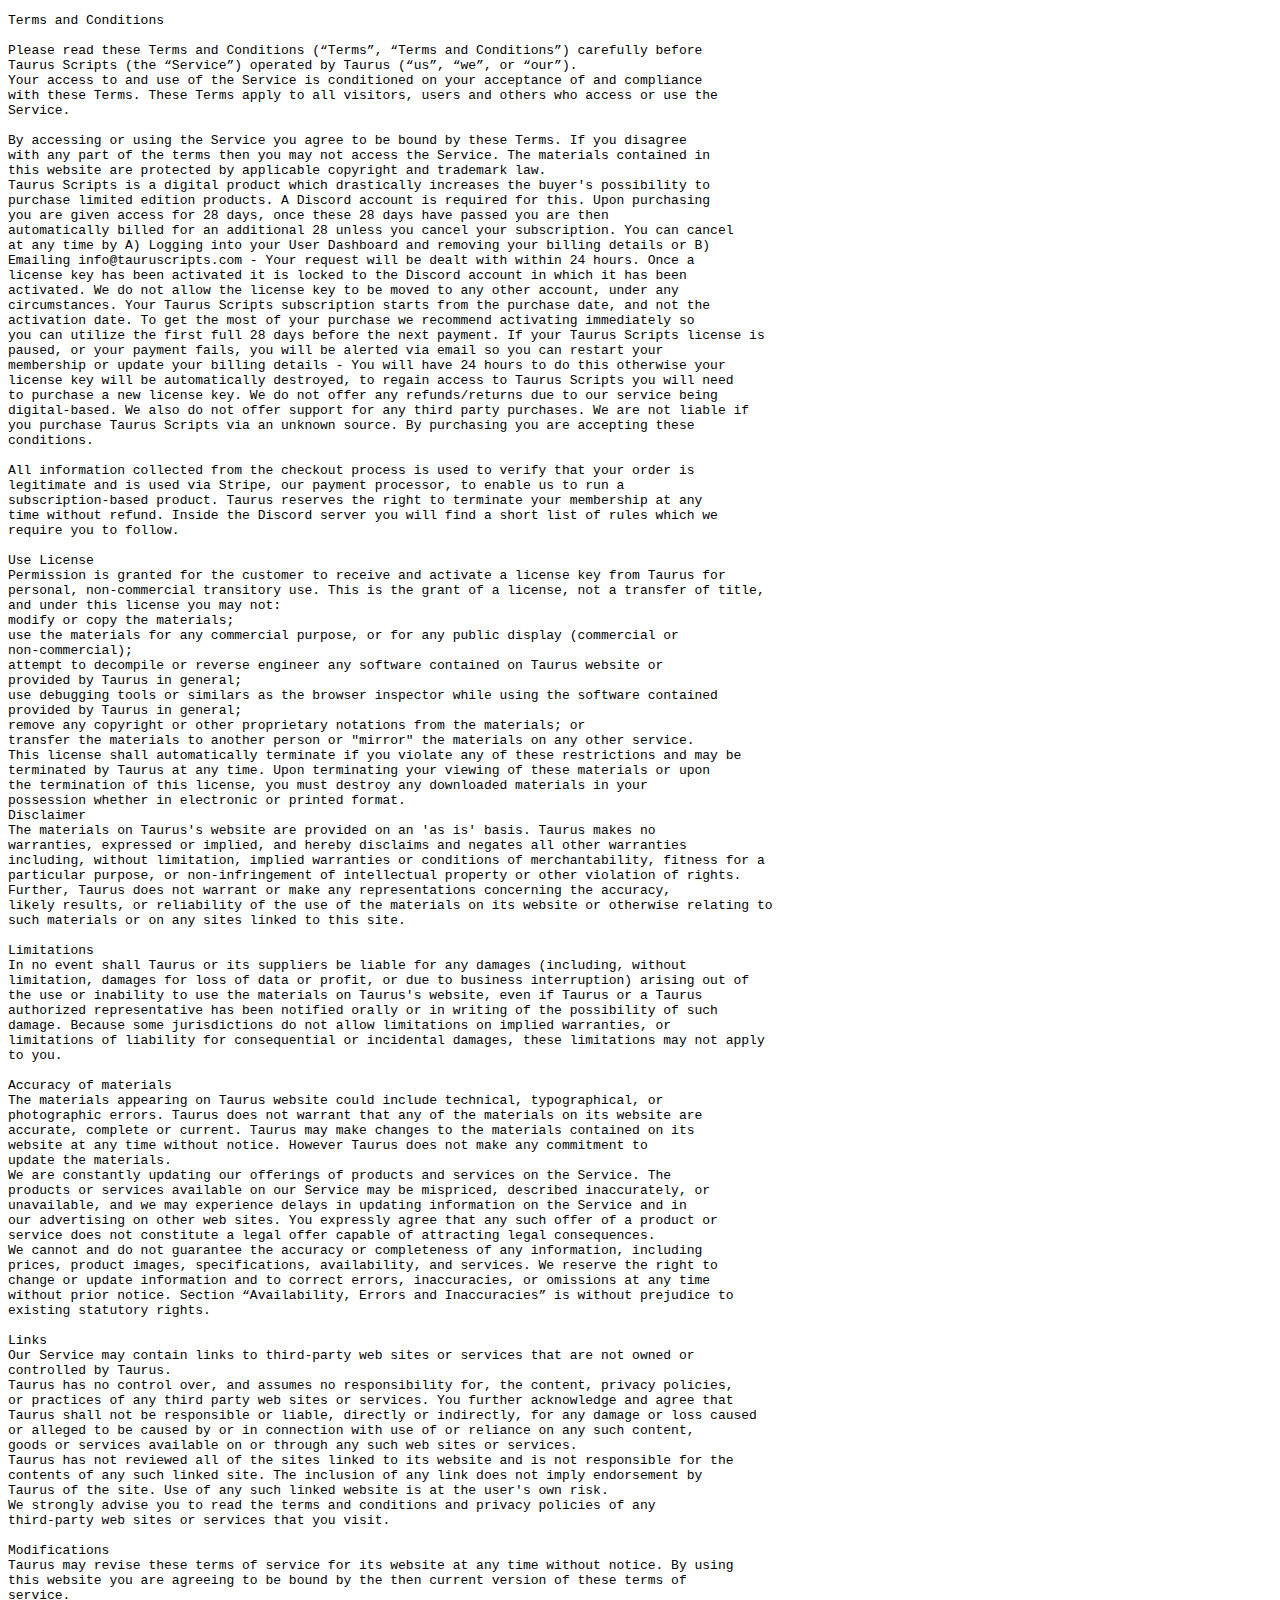
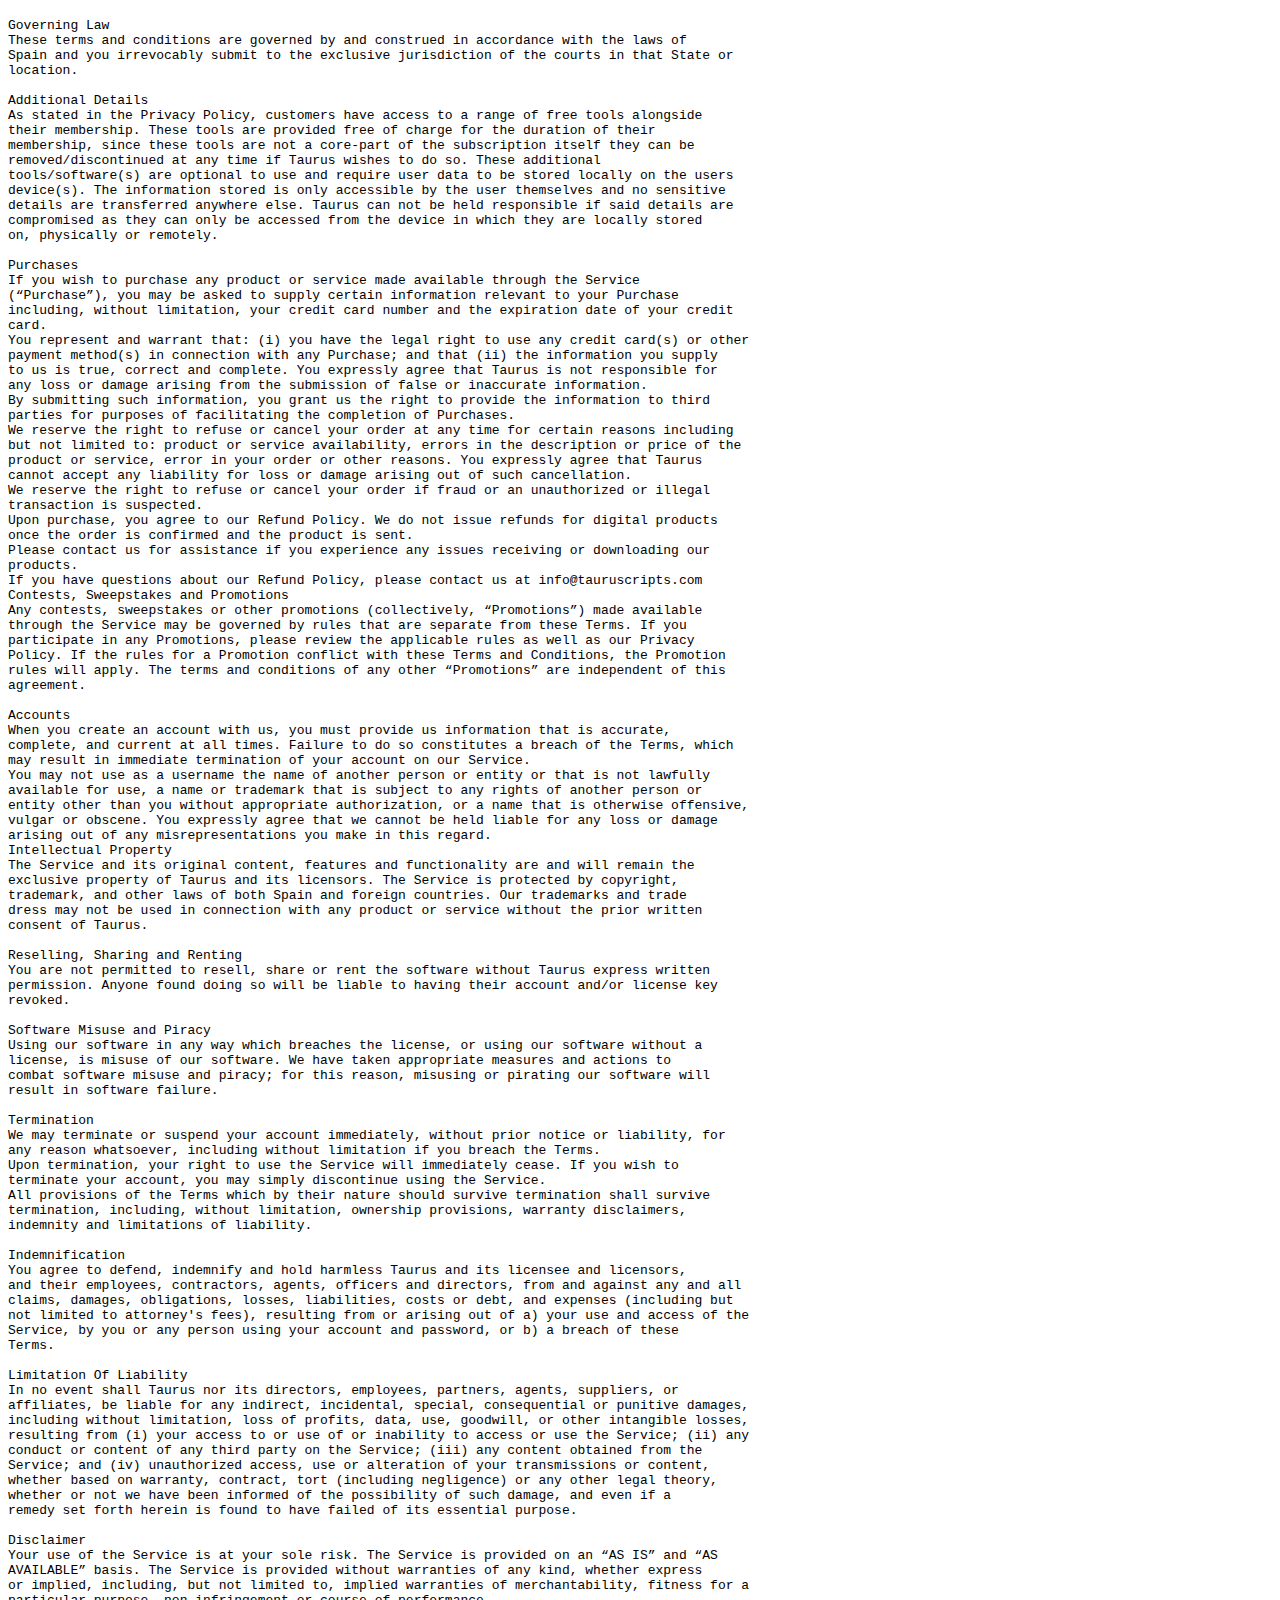
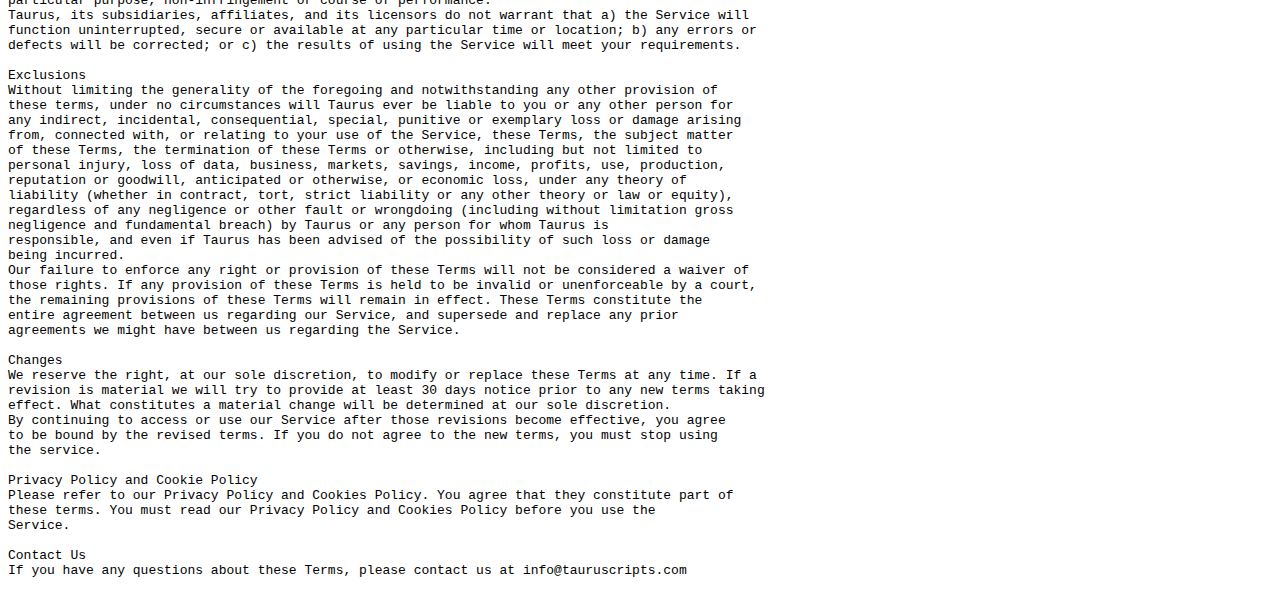
<file: terms/index.html>
<!DOCTYPE html>
<html>
  <head>
    <title>Terms and Conditions</title>
  </head>
  <body>
    <pre>
Terms and Conditions

Please read these Terms and Conditions (“Terms”, “Terms and Conditions”) carefully before
Taurus Scripts (the “Service”) operated by Taurus (“us”, “we”, or “our”).
Your access to and use of the Service is conditioned on your acceptance of and compliance
with these Terms. These Terms apply to all visitors, users and others who access or use the
Service.

By accessing or using the Service you agree to be bound by these Terms. If you disagree
with any part of the terms then you may not access the Service. The materials contained in
this website are protected by applicable copyright and trademark law.
Taurus Scripts is a digital product which drastically increases the buyer's possibility to
purchase limited edition products. A Discord account is required for this. Upon purchasing
you are given access for 28 days, once these 28 days have passed you are then
automatically billed for an additional 28 unless you cancel your subscription. You can cancel
at any time by A) Logging into your User Dashboard and removing your billing details or B)
Emailing info@tauruscripts.com - Your request will be dealt with within 24 hours. Once a
license key has been activated it is locked to the Discord account in which it has been
activated. We do not allow the license key to be moved to any other account, under any
circumstances. Your Taurus Scripts subscription starts from the purchase date, and not the
activation date. To get the most of your purchase we recommend activating immediately so
you can utilize the first full 28 days before the next payment. If your Taurus Scripts license is
paused, or your payment fails, you will be alerted via email so you can restart your
membership or update your billing details - You will have 24 hours to do this otherwise your
license key will be automatically destroyed, to regain access to Taurus Scripts you will need
to purchase a new license key. We do not offer any refunds/returns due to our service being
digital-based. We also do not offer support for any third party purchases. We are not liable if
you purchase Taurus Scripts via an unknown source. By purchasing you are accepting these
conditions.

All information collected from the checkout process is used to verify that your order is
legitimate and is used via Stripe, our payment processor, to enable us to run a
subscription-based product. Taurus reserves the right to terminate your membership at any
time without refund. Inside the Discord server you will find a short list of rules which we
require you to follow.

Use License
Permission is granted for the customer to receive and activate a license key from Taurus for
personal, non-commercial transitory use. This is the grant of a license, not a transfer of title,
and under this license you may not:
modify or copy the materials;
use the materials for any commercial purpose, or for any public display (commercial or
non-commercial);
attempt to decompile or reverse engineer any software contained on Taurus website or
provided by Taurus in general;
use debugging tools or similars as the browser inspector while using the software contained
provided by Taurus in general;
remove any copyright or other proprietary notations from the materials; or
transfer the materials to another person or "mirror" the materials on any other service.
This license shall automatically terminate if you violate any of these restrictions and may be
terminated by Taurus at any time. Upon terminating your viewing of these materials or upon
the termination of this license, you must destroy any downloaded materials in your
possession whether in electronic or printed format.
Disclaimer
The materials on Taurus's website are provided on an 'as is' basis. Taurus makes no
warranties, expressed or implied, and hereby disclaims and negates all other warranties
including, without limitation, implied warranties or conditions of merchantability, fitness for a
particular purpose, or non-infringement of intellectual property or other violation of rights.
Further, Taurus does not warrant or make any representations concerning the accuracy,
likely results, or reliability of the use of the materials on its website or otherwise relating to
such materials or on any sites linked to this site.

Limitations
In no event shall Taurus or its suppliers be liable for any damages (including, without
limitation, damages for loss of data or profit, or due to business interruption) arising out of
the use or inability to use the materials on Taurus's website, even if Taurus or a Taurus
authorized representative has been notified orally or in writing of the possibility of such
damage. Because some jurisdictions do not allow limitations on implied warranties, or
limitations of liability for consequential or incidental damages, these limitations may not apply
to you.

Accuracy of materials
The materials appearing on Taurus website could include technical, typographical, or
photographic errors. Taurus does not warrant that any of the materials on its website are
accurate, complete or current. Taurus may make changes to the materials contained on its
website at any time without notice. However Taurus does not make any commitment to
update the materials.
We are constantly updating our offerings of products and services on the Service. The
products or services available on our Service may be mispriced, described inaccurately, or
unavailable, and we may experience delays in updating information on the Service and in
our advertising on other web sites. You expressly agree that any such offer of a product or
service does not constitute a legal offer capable of attracting legal consequences.
We cannot and do not guarantee the accuracy or completeness of any information, including
prices, product images, specifications, availability, and services. We reserve the right to
change or update information and to correct errors, inaccuracies, or omissions at any time
without prior notice. Section “Availability, Errors and Inaccuracies” is without prejudice to
existing statutory rights.

Links
Our Service may contain links to third-party web sites or services that are not owned or
controlled by Taurus.
Taurus has no control over, and assumes no responsibility for, the content, privacy policies,
or practices of any third party web sites or services. You further acknowledge and agree that
Taurus shall not be responsible or liable, directly or indirectly, for any damage or loss caused
or alleged to be caused by or in connection with use of or reliance on any such content,
goods or services available on or through any such web sites or services.
Taurus has not reviewed all of the sites linked to its website and is not responsible for the
contents of any such linked site. The inclusion of any link does not imply endorsement by
Taurus of the site. Use of any such linked website is at the user's own risk.
We strongly advise you to read the terms and conditions and privacy policies of any
third-party web sites or services that you visit.

Modifications
Taurus may revise these terms of service for its website at any time without notice. By using
this website you are agreeing to be bound by the then current version of these terms of
service.

Governing Law
These terms and conditions are governed by and construed in accordance with the laws of
Spain and you irrevocably submit to the exclusive jurisdiction of the courts in that State or
location.

Additional Details
As stated in the Privacy Policy, customers have access to a range of free tools alongside
their membership. These tools are provided free of charge for the duration of their
membership, since these tools are not a core-part of the subscription itself they can be
removed/discontinued at any time if Taurus wishes to do so. These additional
tools/software(s) are optional to use and require user data to be stored locally on the users
device(s). The information stored is only accessible by the user themselves and no sensitive
details are transferred anywhere else. Taurus can not be held responsible if said details are
compromised as they can only be accessed from the device in which they are locally stored
on, physically or remotely.

Purchases
If you wish to purchase any product or service made available through the Service
(“Purchase”), you may be asked to supply certain information relevant to your Purchase
including, without limitation, your credit card number and the expiration date of your credit
card.
You represent and warrant that: (i) you have the legal right to use any credit card(s) or other
payment method(s) in connection with any Purchase; and that (ii) the information you supply
to us is true, correct and complete. You expressly agree that Taurus is not responsible for
any loss or damage arising from the submission of false or inaccurate information.
By submitting such information, you grant us the right to provide the information to third
parties for purposes of facilitating the completion of Purchases.
We reserve the right to refuse or cancel your order at any time for certain reasons including
but not limited to: product or service availability, errors in the description or price of the
product or service, error in your order or other reasons. You expressly agree that Taurus
cannot accept any liability for loss or damage arising out of such cancellation.
We reserve the right to refuse or cancel your order if fraud or an unauthorized or illegal
transaction is suspected.
Upon purchase, you agree to our Refund Policy. We do not issue refunds for digital products
once the order is confirmed and the product is sent.
Please contact us for assistance if you experience any issues receiving or downloading our
products.
If you have questions about our Refund Policy, please contact us at info@tauruscripts.com
Contests, Sweepstakes and Promotions
Any contests, sweepstakes or other promotions (collectively, “Promotions”) made available
through the Service may be governed by rules that are separate from these Terms. If you
participate in any Promotions, please review the applicable rules as well as our Privacy
Policy. If the rules for a Promotion conflict with these Terms and Conditions, the Promotion
rules will apply. The terms and conditions of any other “Promotions” are independent of this
agreement.

Accounts
When you create an account with us, you must provide us information that is accurate,
complete, and current at all times. Failure to do so constitutes a breach of the Terms, which
may result in immediate termination of your account on our Service.
You may not use as a username the name of another person or entity or that is not lawfully
available for use, a name or trademark that is subject to any rights of another person or
entity other than you without appropriate authorization, or a name that is otherwise offensive,
vulgar or obscene. You expressly agree that we cannot be held liable for any loss or damage
arising out of any misrepresentations you make in this regard.
Intellectual Property
The Service and its original content, features and functionality are and will remain the
exclusive property of Taurus and its licensors. The Service is protected by copyright,
trademark, and other laws of both Spain and foreign countries. Our trademarks and trade
dress may not be used in connection with any product or service without the prior written
consent of Taurus.

Reselling, Sharing and Renting
You are not permitted to resell, share or rent the software without Taurus express written
permission. Anyone found doing so will be liable to having their account and/or license key
revoked.

Software Misuse and Piracy
Using our software in any way which breaches the license, or using our software without a
license, is misuse of our software. We have taken appropriate measures and actions to
combat software misuse and piracy; for this reason, misusing or pirating our software will
result in software failure.

Termination
We may terminate or suspend your account immediately, without prior notice or liability, for
any reason whatsoever, including without limitation if you breach the Terms.
Upon termination, your right to use the Service will immediately cease. If you wish to
terminate your account, you may simply discontinue using the Service.
All provisions of the Terms which by their nature should survive termination shall survive
termination, including, without limitation, ownership provisions, warranty disclaimers,
indemnity and limitations of liability.

Indemnification
You agree to defend, indemnify and hold harmless Taurus and its licensee and licensors,
and their employees, contractors, agents, officers and directors, from and against any and all
claims, damages, obligations, losses, liabilities, costs or debt, and expenses (including but
not limited to attorney's fees), resulting from or arising out of a) your use and access of the
Service, by you or any person using your account and password, or b) a breach of these
Terms.

Limitation Of Liability
In no event shall Taurus nor its directors, employees, partners, agents, suppliers, or
affiliates, be liable for any indirect, incidental, special, consequential or punitive damages,
including without limitation, loss of profits, data, use, goodwill, or other intangible losses,
resulting from (i) your access to or use of or inability to access or use the Service; (ii) any
conduct or content of any third party on the Service; (iii) any content obtained from the
Service; and (iv) unauthorized access, use or alteration of your transmissions or content,
whether based on warranty, contract, tort (including negligence) or any other legal theory,
whether or not we have been informed of the possibility of such damage, and even if a
remedy set forth herein is found to have failed of its essential purpose.

Disclaimer
Your use of the Service is at your sole risk. The Service is provided on an “AS IS” and “AS
AVAILABLE” basis. The Service is provided without warranties of any kind, whether express
or implied, including, but not limited to, implied warranties of merchantability, fitness for a
particular purpose, non-infringement or course of performance.
Taurus, its subsidiaries, affiliates, and its licensors do not warrant that a) the Service will
function uninterrupted, secure or available at any particular time or location; b) any errors or
defects will be corrected; or c) the results of using the Service will meet your requirements.

Exclusions
Without limiting the generality of the foregoing and notwithstanding any other provision of
these terms, under no circumstances will Taurus ever be liable to you or any other person for
any indirect, incidental, consequential, special, punitive or exemplary loss or damage arising
from, connected with, or relating to your use of the Service, these Terms, the subject matter
of these Terms, the termination of these Terms or otherwise, including but not limited to
personal injury, loss of data, business, markets, savings, income, profits, use, production,
reputation or goodwill, anticipated or otherwise, or economic loss, under any theory of
liability (whether in contract, tort, strict liability or any other theory or law or equity),
regardless of any negligence or other fault or wrongdoing (including without limitation gross
negligence and fundamental breach) by Taurus or any person for whom Taurus is
responsible, and even if Taurus has been advised of the possibility of such loss or damage
being incurred.
Our failure to enforce any right or provision of these Terms will not be considered a waiver of
those rights. If any provision of these Terms is held to be invalid or unenforceable by a court,
the remaining provisions of these Terms will remain in effect. These Terms constitute the
entire agreement between us regarding our Service, and supersede and replace any prior
agreements we might have between us regarding the Service.

Changes
We reserve the right, at our sole discretion, to modify or replace these Terms at any time. If a
revision is material we will try to provide at least 30 days notice prior to any new terms taking
effect. What constitutes a material change will be determined at our sole discretion.
By continuing to access or use our Service after those revisions become effective, you agree
to be bound by the revised terms. If you do not agree to the new terms, you must stop using
the service.

Privacy Policy and Cookie Policy
Please refer to our Privacy Policy and Cookies Policy. You agree that they constitute part of
these terms. You must read our Privacy Policy and Cookies Policy before you use the
Service.

Contact Us
If you have any questions about these Terms, please contact us at info@tauruscripts.com           
    </pre>
  </body>
</html>
</file>
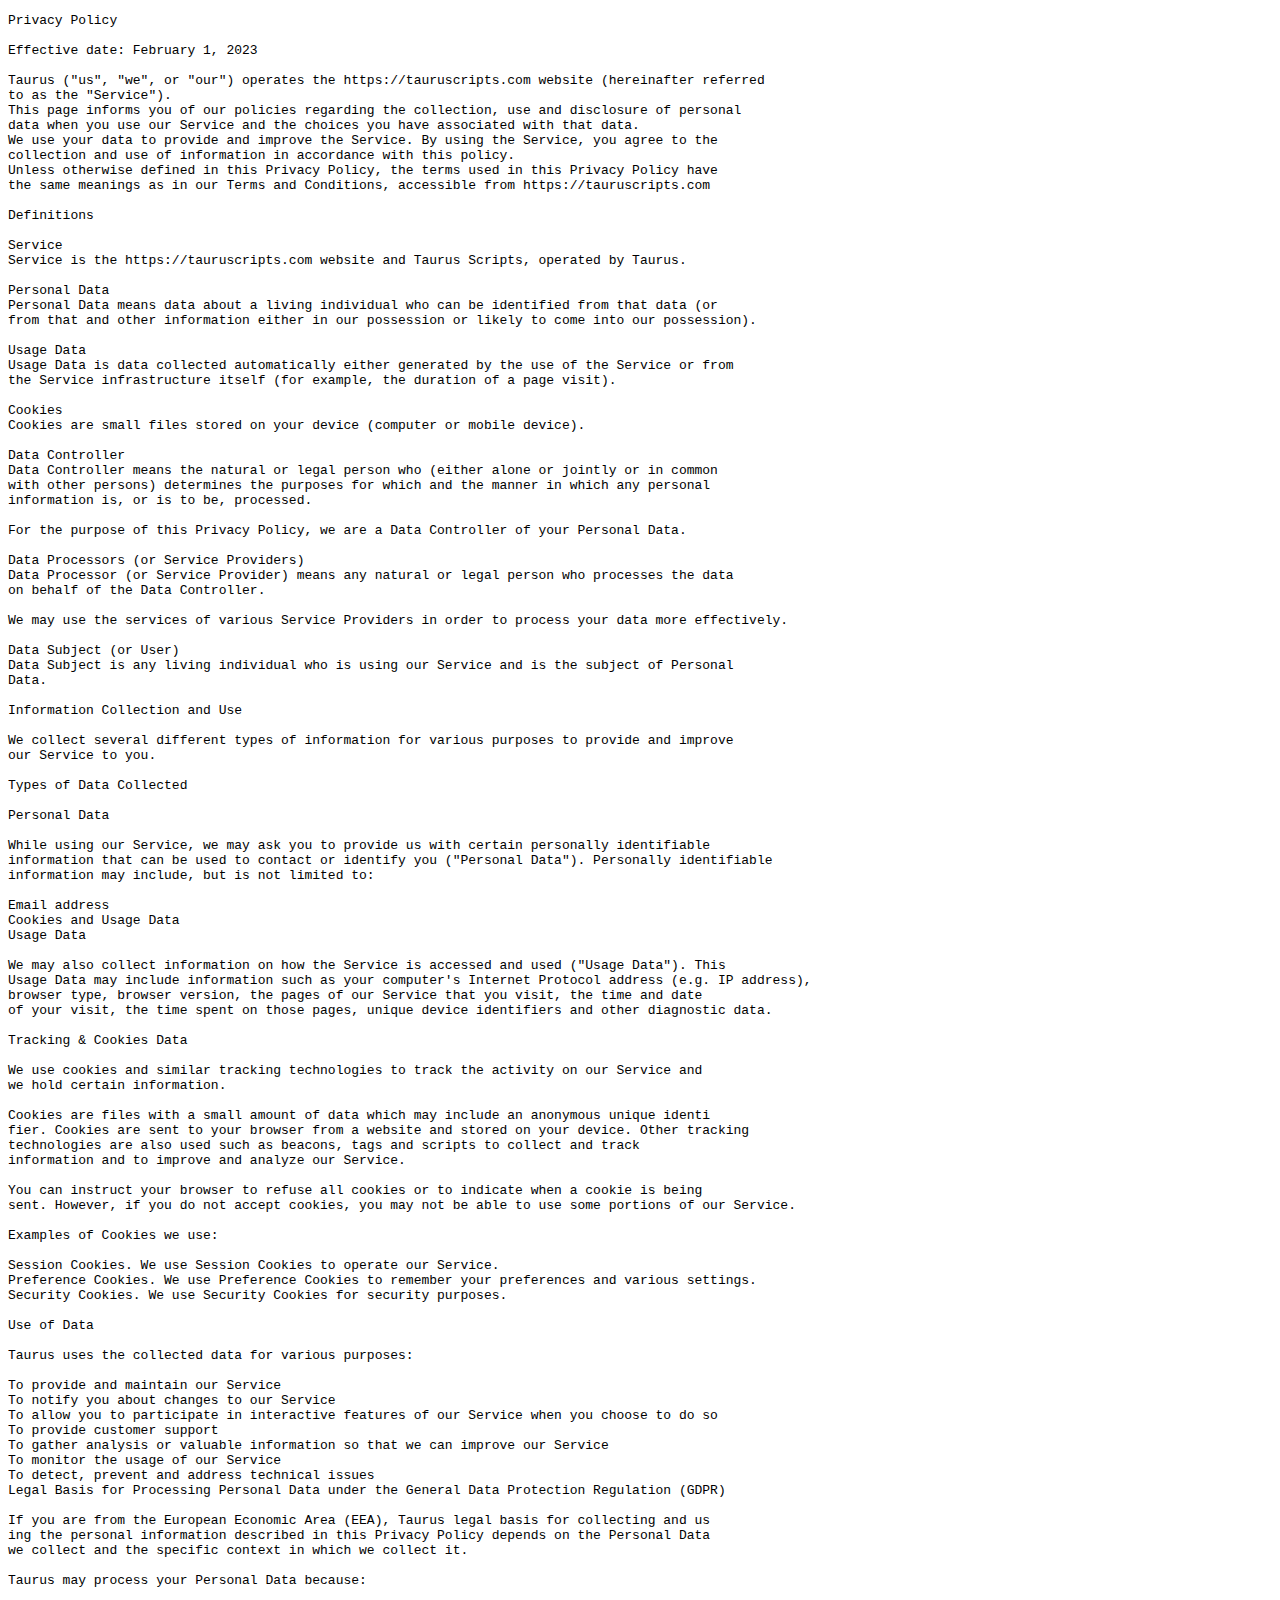
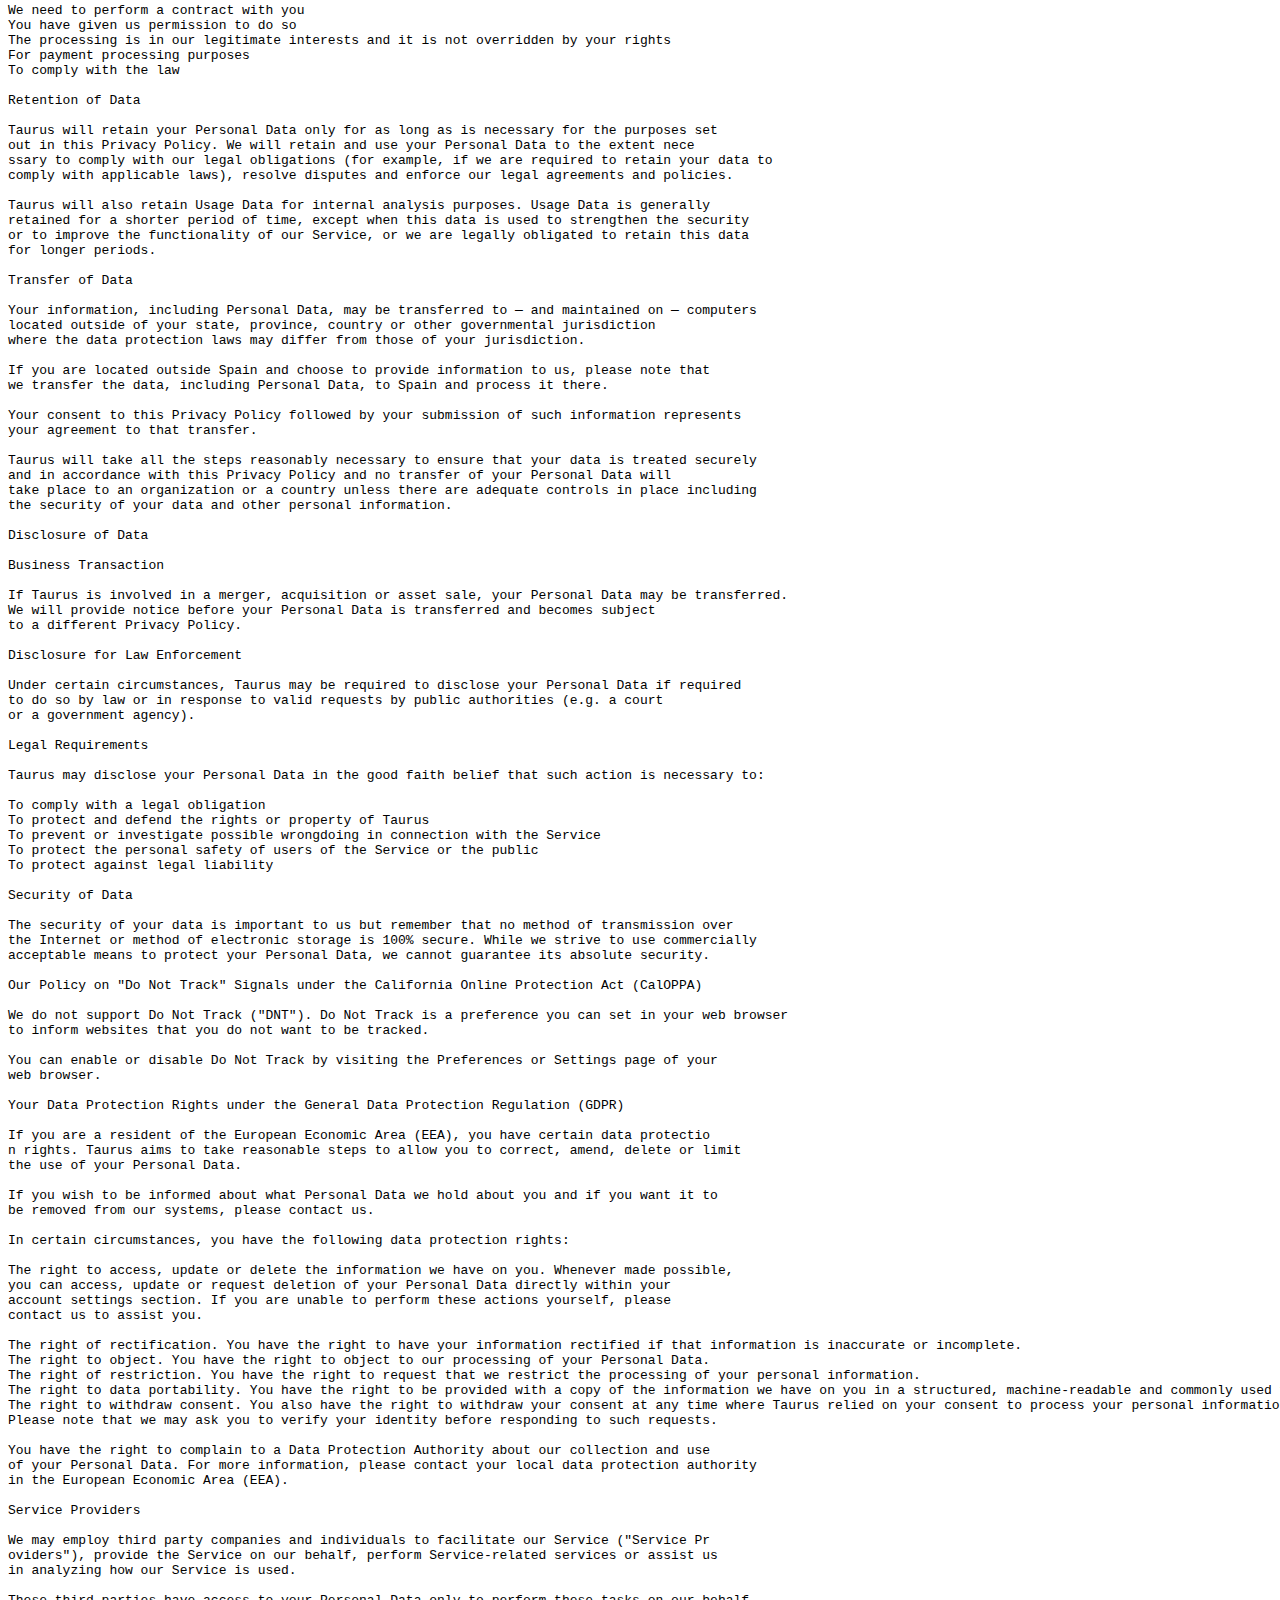
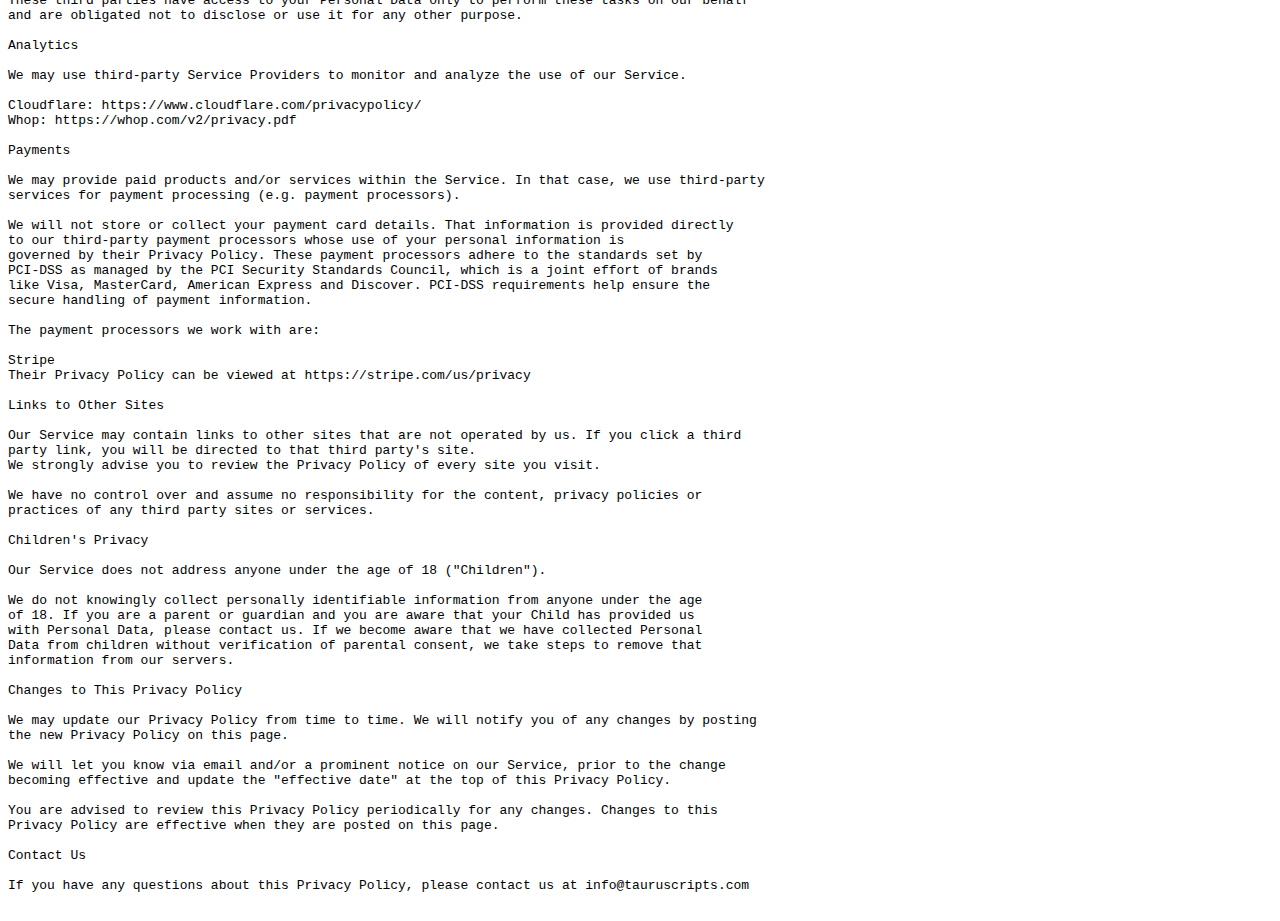
<file: privacy.html>
<!DOCTYPE html>
<html>
  <head>
    <link rel="shortcut icon" type="image/x-icon" href="assets/images/favicon.svg" />
    <title>Taurus Scripts</title>
    <!--====== Favicon Icon ======-->
    <link rel="shortcut icon" href="../assets/images/favicon.svg" type="image/svg" />
  </head>
  <body>
    <pre>
Privacy Policy

Effective date: February 1, 2023

Taurus ("us", "we", or "our") operates the https://tauruscripts.com website (hereinafter referred
to as the "Service").
This page informs you of our policies regarding the collection, use and disclosure of personal
data when you use our Service and the choices you have associated with that data.
We use your data to provide and improve the Service. By using the Service, you agree to the
collection and use of information in accordance with this policy.
Unless otherwise defined in this Privacy Policy, the terms used in this Privacy Policy have
the same meanings as in our Terms and Conditions, accessible from https://tauruscripts.com

Definitions

Service
Service is the https://tauruscripts.com website and Taurus Scripts, operated by Taurus.

Personal Data
Personal Data means data about a living individual who can be identified from that data (or
from that and other information either in our possession or likely to come into our possession).

Usage Data
Usage Data is data collected automatically either generated by the use of the Service or from
the Service infrastructure itself (for example, the duration of a page visit).

Cookies
Cookies are small files stored on your device (computer or mobile device).

Data Controller
Data Controller means the natural or legal person who (either alone or jointly or in common
with other persons) determines the purposes for which and the manner in which any personal
information is, or is to be, processed.

For the purpose of this Privacy Policy, we are a Data Controller of your Personal Data.

Data Processors (or Service Providers)
Data Processor (or Service Provider) means any natural or legal person who processes the data
on behalf of the Data Controller.

We may use the services of various Service Providers in order to process your data more effectively.

Data Subject (or User)
Data Subject is any living individual who is using our Service and is the subject of Personal
Data.

Information Collection and Use

We collect several different types of information for various purposes to provide and improve
our Service to you.

Types of Data Collected

Personal Data

While using our Service, we may ask you to provide us with certain personally identifiable
information that can be used to contact or identify you ("Personal Data"). Personally identifiable
information may include, but is not limited to:

Email address
Cookies and Usage Data
Usage Data

We may also collect information on how the Service is accessed and used ("Usage Data"). This
Usage Data may include information such as your computer's Internet Protocol address (e.g. IP address),
browser type, browser version, the pages of our Service that you visit, the time and date 
of your visit, the time spent on those pages, unique device identifiers and other diagnostic data.

Tracking & Cookies Data

We use cookies and similar tracking technologies to track the activity on our Service and 
we hold certain information.

Cookies are files with a small amount of data which may include an anonymous unique identi
fier. Cookies are sent to your browser from a website and stored on your device. Other tracking
technologies are also used such as beacons, tags and scripts to collect and track
information and to improve and analyze our Service.

You can instruct your browser to refuse all cookies or to indicate when a cookie is being 
sent. However, if you do not accept cookies, you may not be able to use some portions of our Service.

Examples of Cookies we use:

Session Cookies. We use Session Cookies to operate our Service.
Preference Cookies. We use Preference Cookies to remember your preferences and various settings.
Security Cookies. We use Security Cookies for security purposes.

Use of Data

Taurus uses the collected data for various purposes:

To provide and maintain our Service
To notify you about changes to our Service
To allow you to participate in interactive features of our Service when you choose to do so
To provide customer support
To gather analysis or valuable information so that we can improve our Service
To monitor the usage of our Service
To detect, prevent and address technical issues
Legal Basis for Processing Personal Data under the General Data Protection Regulation (GDPR)

If you are from the European Economic Area (EEA), Taurus legal basis for collecting and us
ing the personal information described in this Privacy Policy depends on the Personal Data
we collect and the specific context in which we collect it.

Taurus may process your Personal Data because:

We need to perform a contract with you
You have given us permission to do so
The processing is in our legitimate interests and it is not overridden by your rights
For payment processing purposes
To comply with the law

Retention of Data

Taurus will retain your Personal Data only for as long as is necessary for the purposes set
out in this Privacy Policy. We will retain and use your Personal Data to the extent nece
ssary to comply with our legal obligations (for example, if we are required to retain your data to 
comply with applicable laws), resolve disputes and enforce our legal agreements and policies.

Taurus will also retain Usage Data for internal analysis purposes. Usage Data is generally
retained for a shorter period of time, except when this data is used to strengthen the security
or to improve the functionality of our Service, or we are legally obligated to retain this data 
for longer periods.

Transfer of Data

Your information, including Personal Data, may be transferred to — and maintained on — computers
located outside of your state, province, country or other governmental jurisdiction
where the data protection laws may differ from those of your jurisdiction.

If you are located outside Spain and choose to provide information to us, please note that
we transfer the data, including Personal Data, to Spain and process it there.

Your consent to this Privacy Policy followed by your submission of such information represents
your agreement to that transfer.

Taurus will take all the steps reasonably necessary to ensure that your data is treated securely
and in accordance with this Privacy Policy and no transfer of your Personal Data will
take place to an organization or a country unless there are adequate controls in place including
the security of your data and other personal information.

Disclosure of Data

Business Transaction

If Taurus is involved in a merger, acquisition or asset sale, your Personal Data may be transferred.
We will provide notice before your Personal Data is transferred and becomes subject
to a different Privacy Policy.

Disclosure for Law Enforcement

Under certain circumstances, Taurus may be required to disclose your Personal Data if required
to do so by law or in response to valid requests by public authorities (e.g. a court
or a government agency).

Legal Requirements

Taurus may disclose your Personal Data in the good faith belief that such action is necessary to:

To comply with a legal obligation
To protect and defend the rights or property of Taurus
To prevent or investigate possible wrongdoing in connection with the Service
To protect the personal safety of users of the Service or the public
To protect against legal liability

Security of Data

The security of your data is important to us but remember that no method of transmission over
the Internet or method of electronic storage is 100% secure. While we strive to use commercially
acceptable means to protect your Personal Data, we cannot guarantee its absolute security.

Our Policy on "Do Not Track" Signals under the California Online Protection Act (CalOPPA)

We do not support Do Not Track ("DNT"). Do Not Track is a preference you can set in your web browser
to inform websites that you do not want to be tracked.

You can enable or disable Do Not Track by visiting the Preferences or Settings page of your
web browser.

Your Data Protection Rights under the General Data Protection Regulation (GDPR)

If you are a resident of the European Economic Area (EEA), you have certain data protectio
n rights. Taurus aims to take reasonable steps to allow you to correct, amend, delete or limit
the use of your Personal Data.

If you wish to be informed about what Personal Data we hold about you and if you want it to
be removed from our systems, please contact us.

In certain circumstances, you have the following data protection rights:

The right to access, update or delete the information we have on you. Whenever made possible,
you can access, update or request deletion of your Personal Data directly within your 
account settings section. If you are unable to perform these actions yourself, please
contact us to assist you.

The right of rectification. You have the right to have your information rectified if that information is inaccurate or incomplete.
The right to object. You have the right to object to our processing of your Personal Data.
The right of restriction. You have the right to request that we restrict the processing of your personal information.
The right to data portability. You have the right to be provided with a copy of the information we have on you in a structured, machine-readable and commonly used format.
The right to withdraw consent. You also have the right to withdraw your consent at any time where Taurus relied on your consent to process your personal information.
Please note that we may ask you to verify your identity before responding to such requests.

You have the right to complain to a Data Protection Authority about our collection and use
of your Personal Data. For more information, please contact your local data protection authority
in the European Economic Area (EEA).

Service Providers

We may employ third party companies and individuals to facilitate our Service ("Service Pr
oviders"), provide the Service on our behalf, perform Service-related services or assist us
in analyzing how our Service is used.

These third parties have access to your Personal Data only to perform these tasks on our behalf
and are obligated not to disclose or use it for any other purpose.

Analytics

We may use third-party Service Providers to monitor and analyze the use of our Service.

Cloudflare: https://www.cloudflare.com/privacypolicy/
Whop: https://whop.com/v2/privacy.pdf

Payments

We may provide paid products and/or services within the Service. In that case, we use third-party
services for payment processing (e.g. payment processors).

We will not store or collect your payment card details. That information is provided directly
to our third-party payment processors whose use of your personal information is
governed by their Privacy Policy. These payment processors adhere to the standards set by 
PCI-DSS as managed by the PCI Security Standards Council, which is a joint effort of brands
like Visa, MasterCard, American Express and Discover. PCI-DSS requirements help ensure the
secure handling of payment information.

The payment processors we work with are:

Stripe
Their Privacy Policy can be viewed at https://stripe.com/us/privacy

Links to Other Sites

Our Service may contain links to other sites that are not operated by us. If you click a third
party link, you will be directed to that third party's site.
We strongly advise you to review the Privacy Policy of every site you visit.

We have no control over and assume no responsibility for the content, privacy policies or 
practices of any third party sites or services.

Children's Privacy

Our Service does not address anyone under the age of 18 ("Children").

We do not knowingly collect personally identifiable information from anyone under the age 
of 18. If you are a parent or guardian and you are aware that your Child has provided us
with Personal Data, please contact us. If we become aware that we have collected Personal 
Data from children without verification of parental consent, we take steps to remove that
information from our servers.

Changes to This Privacy Policy

We may update our Privacy Policy from time to time. We will notify you of any changes by posting
the new Privacy Policy on this page.

We will let you know via email and/or a prominent notice on our Service, prior to the change
becoming effective and update the "effective date" at the top of this Privacy Policy.

You are advised to review this Privacy Policy periodically for any changes. Changes to this
Privacy Policy are effective when they are posted on this page.

Contact Us

If you have any questions about this Privacy Policy, please contact us at info@tauruscripts.com
    </pre>
  </body>
</html>
</file>
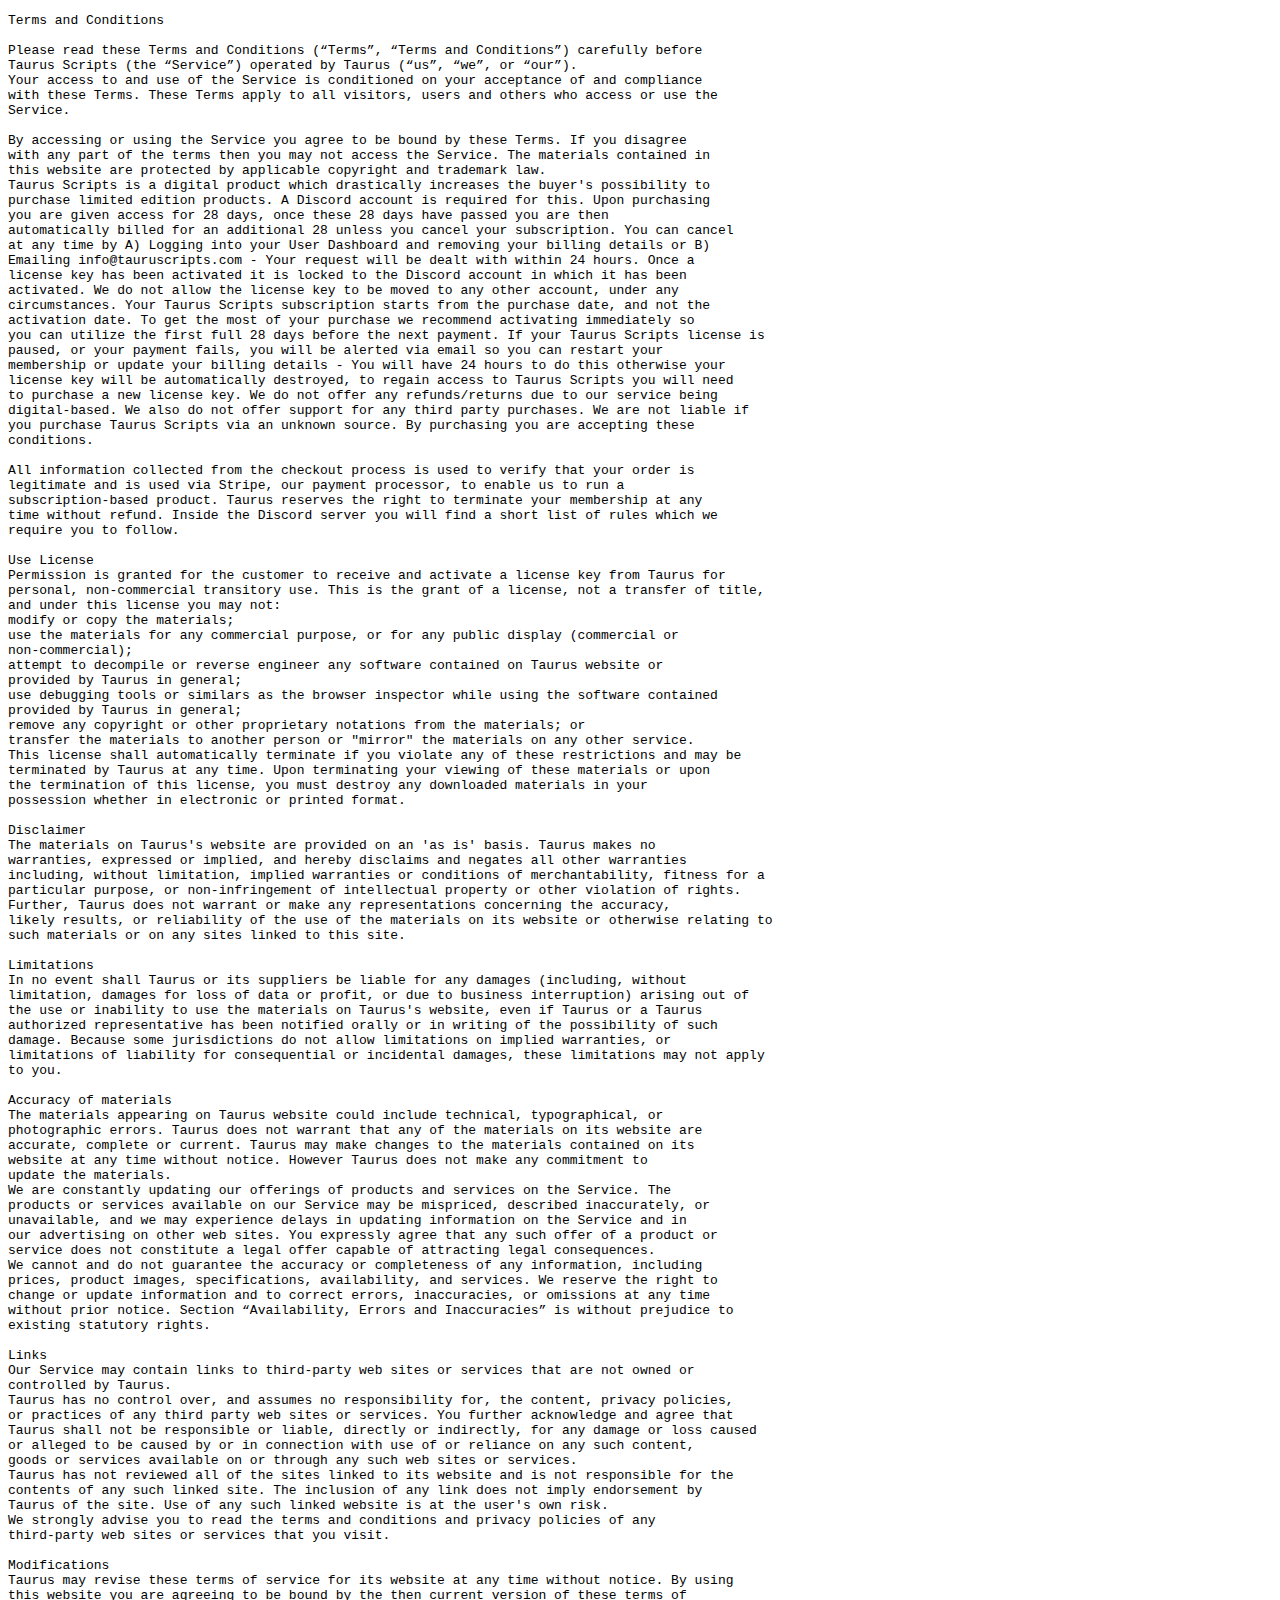
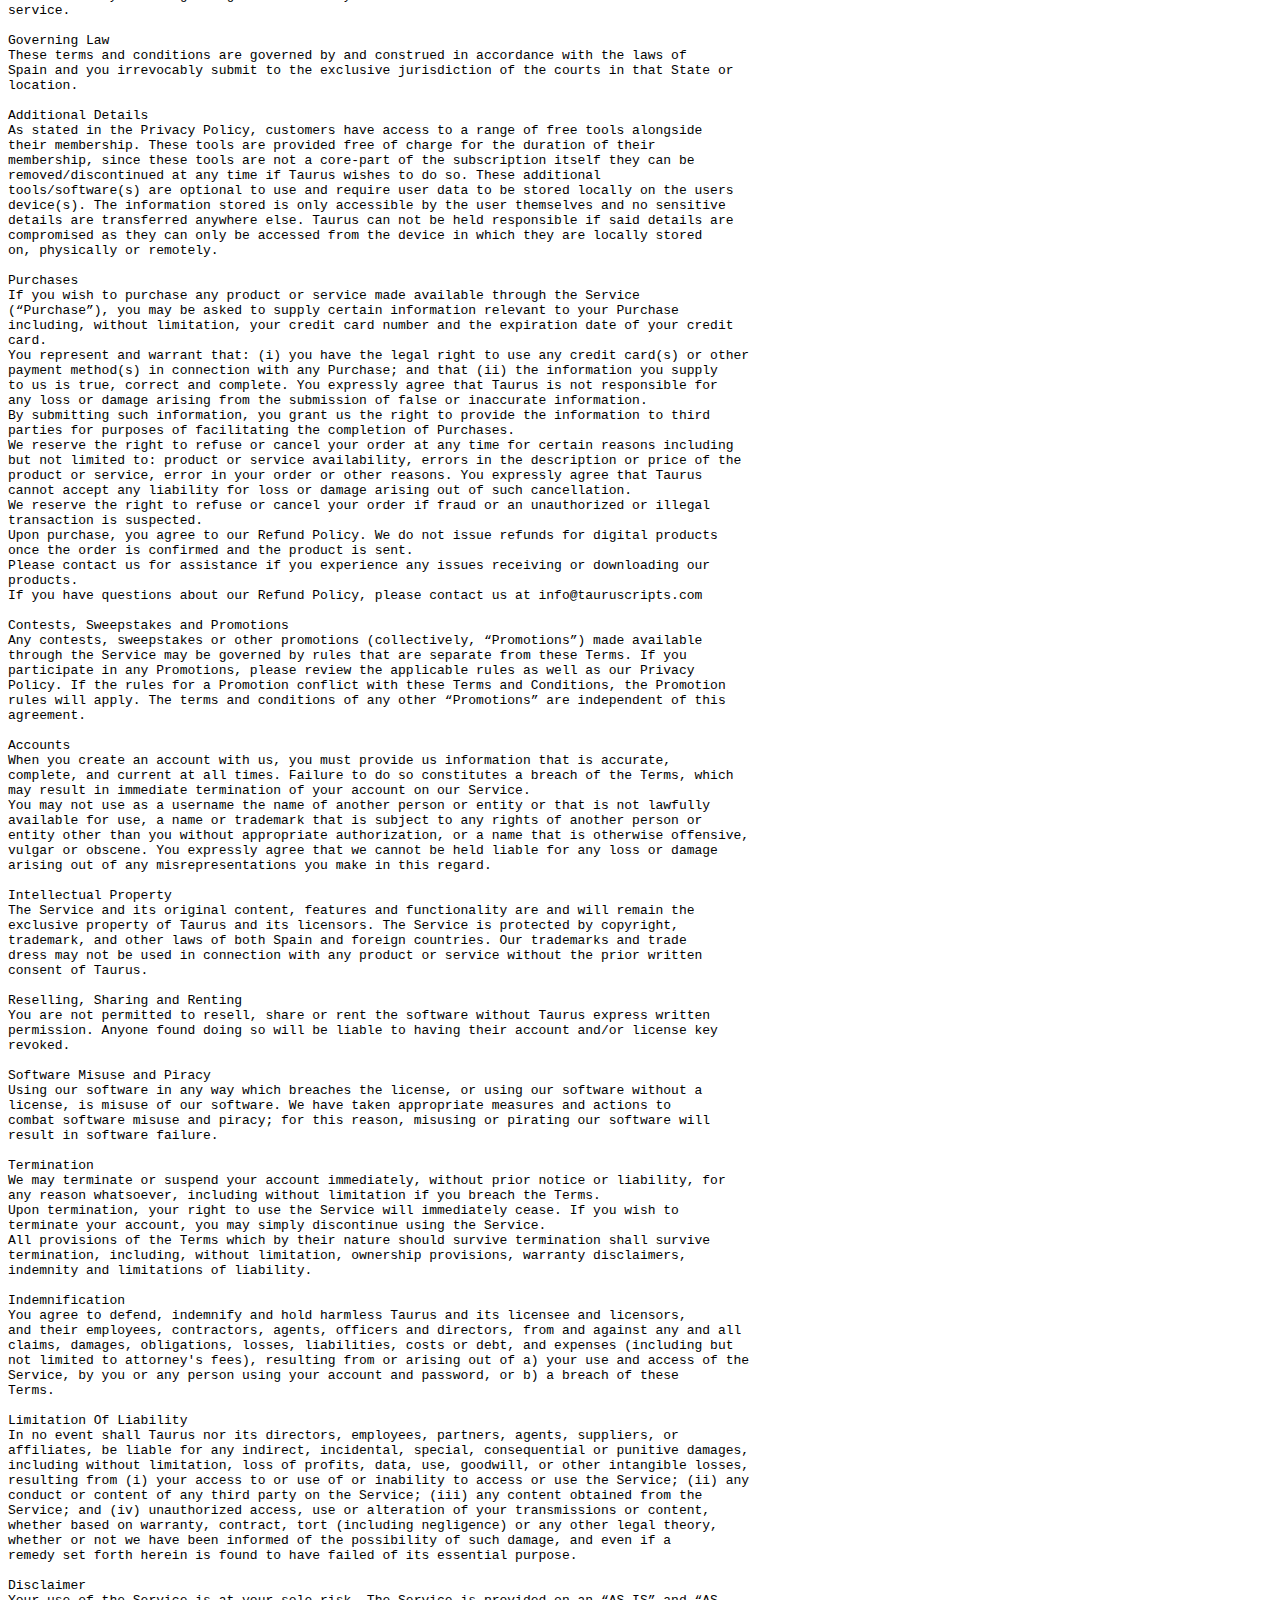
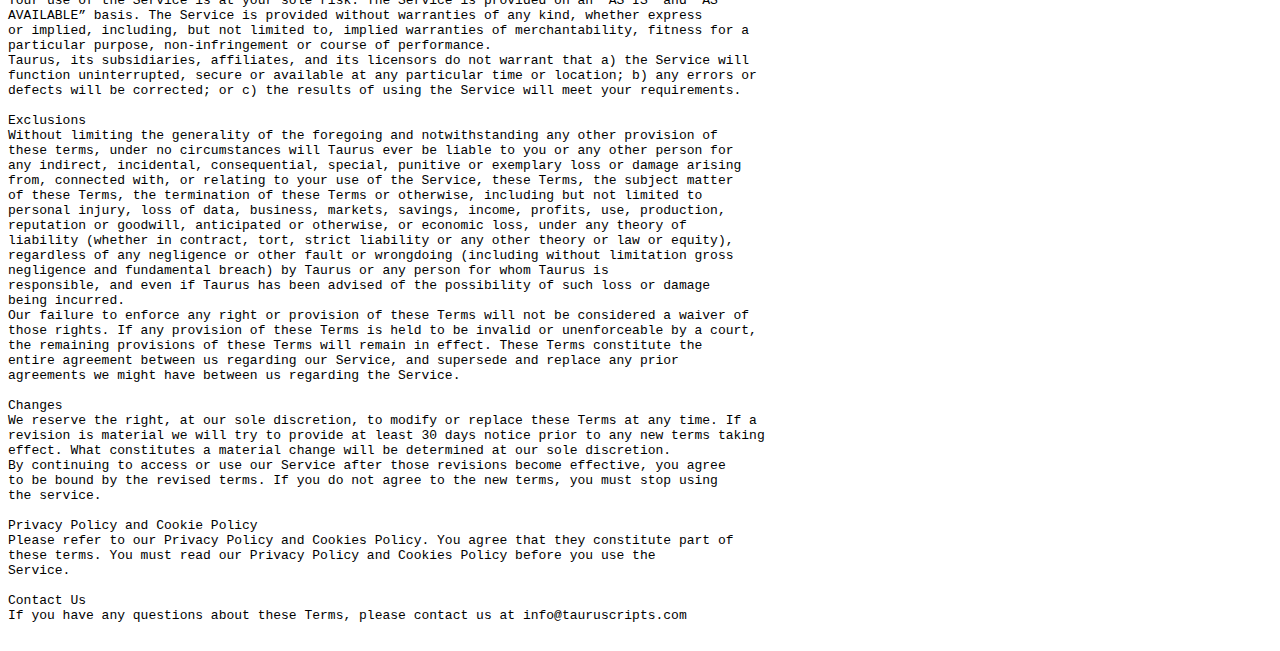
<file: terms.html>
<!DOCTYPE html>
<html>
  <head>
    <link rel="shortcut icon" type="image/x-icon" href="assets/images/favicon.svg" />
    <title>Taurus Scripts</title>
    <!--====== Favicon Icon ======-->
    <link rel="shortcut icon" href="../assets/images/favicon.svg" type="image/svg" />
  </head>
  <body>
    <pre>
Terms and Conditions

Please read these Terms and Conditions (“Terms”, “Terms and Conditions”) carefully before
Taurus Scripts (the “Service”) operated by Taurus (“us”, “we”, or “our”).
Your access to and use of the Service is conditioned on your acceptance of and compliance
with these Terms. These Terms apply to all visitors, users and others who access or use the
Service.

By accessing or using the Service you agree to be bound by these Terms. If you disagree
with any part of the terms then you may not access the Service. The materials contained in
this website are protected by applicable copyright and trademark law.
Taurus Scripts is a digital product which drastically increases the buyer's possibility to
purchase limited edition products. A Discord account is required for this. Upon purchasing
you are given access for 28 days, once these 28 days have passed you are then
automatically billed for an additional 28 unless you cancel your subscription. You can cancel
at any time by A) Logging into your User Dashboard and removing your billing details or B)
Emailing info@tauruscripts.com - Your request will be dealt with within 24 hours. Once a
license key has been activated it is locked to the Discord account in which it has been
activated. We do not allow the license key to be moved to any other account, under any
circumstances. Your Taurus Scripts subscription starts from the purchase date, and not the
activation date. To get the most of your purchase we recommend activating immediately so
you can utilize the first full 28 days before the next payment. If your Taurus Scripts license is
paused, or your payment fails, you will be alerted via email so you can restart your
membership or update your billing details - You will have 24 hours to do this otherwise your
license key will be automatically destroyed, to regain access to Taurus Scripts you will need
to purchase a new license key. We do not offer any refunds/returns due to our service being
digital-based. We also do not offer support for any third party purchases. We are not liable if
you purchase Taurus Scripts via an unknown source. By purchasing you are accepting these
conditions.

All information collected from the checkout process is used to verify that your order is
legitimate and is used via Stripe, our payment processor, to enable us to run a
subscription-based product. Taurus reserves the right to terminate your membership at any
time without refund. Inside the Discord server you will find a short list of rules which we
require you to follow.

Use License
Permission is granted for the customer to receive and activate a license key from Taurus for
personal, non-commercial transitory use. This is the grant of a license, not a transfer of title,
and under this license you may not:
modify or copy the materials;
use the materials for any commercial purpose, or for any public display (commercial or
non-commercial);
attempt to decompile or reverse engineer any software contained on Taurus website or
provided by Taurus in general;
use debugging tools or similars as the browser inspector while using the software contained
provided by Taurus in general;
remove any copyright or other proprietary notations from the materials; or
transfer the materials to another person or "mirror" the materials on any other service.
This license shall automatically terminate if you violate any of these restrictions and may be
terminated by Taurus at any time. Upon terminating your viewing of these materials or upon
the termination of this license, you must destroy any downloaded materials in your
possession whether in electronic or printed format.

Disclaimer
The materials on Taurus's website are provided on an 'as is' basis. Taurus makes no
warranties, expressed or implied, and hereby disclaims and negates all other warranties
including, without limitation, implied warranties or conditions of merchantability, fitness for a
particular purpose, or non-infringement of intellectual property or other violation of rights.
Further, Taurus does not warrant or make any representations concerning the accuracy,
likely results, or reliability of the use of the materials on its website or otherwise relating to
such materials or on any sites linked to this site.

Limitations
In no event shall Taurus or its suppliers be liable for any damages (including, without
limitation, damages for loss of data or profit, or due to business interruption) arising out of
the use or inability to use the materials on Taurus's website, even if Taurus or a Taurus
authorized representative has been notified orally or in writing of the possibility of such
damage. Because some jurisdictions do not allow limitations on implied warranties, or
limitations of liability for consequential or incidental damages, these limitations may not apply
to you.

Accuracy of materials
The materials appearing on Taurus website could include technical, typographical, or
photographic errors. Taurus does not warrant that any of the materials on its website are
accurate, complete or current. Taurus may make changes to the materials contained on its
website at any time without notice. However Taurus does not make any commitment to
update the materials.
We are constantly updating our offerings of products and services on the Service. The
products or services available on our Service may be mispriced, described inaccurately, or
unavailable, and we may experience delays in updating information on the Service and in
our advertising on other web sites. You expressly agree that any such offer of a product or
service does not constitute a legal offer capable of attracting legal consequences.
We cannot and do not guarantee the accuracy or completeness of any information, including
prices, product images, specifications, availability, and services. We reserve the right to
change or update information and to correct errors, inaccuracies, or omissions at any time
without prior notice. Section “Availability, Errors and Inaccuracies” is without prejudice to
existing statutory rights.

Links
Our Service may contain links to third-party web sites or services that are not owned or
controlled by Taurus.
Taurus has no control over, and assumes no responsibility for, the content, privacy policies,
or practices of any third party web sites or services. You further acknowledge and agree that
Taurus shall not be responsible or liable, directly or indirectly, for any damage or loss caused
or alleged to be caused by or in connection with use of or reliance on any such content,
goods or services available on or through any such web sites or services.
Taurus has not reviewed all of the sites linked to its website and is not responsible for the
contents of any such linked site. The inclusion of any link does not imply endorsement by
Taurus of the site. Use of any such linked website is at the user's own risk.
We strongly advise you to read the terms and conditions and privacy policies of any
third-party web sites or services that you visit.

Modifications
Taurus may revise these terms of service for its website at any time without notice. By using
this website you are agreeing to be bound by the then current version of these terms of
service.

Governing Law
These terms and conditions are governed by and construed in accordance with the laws of
Spain and you irrevocably submit to the exclusive jurisdiction of the courts in that State or
location.

Additional Details
As stated in the Privacy Policy, customers have access to a range of free tools alongside
their membership. These tools are provided free of charge for the duration of their
membership, since these tools are not a core-part of the subscription itself they can be
removed/discontinued at any time if Taurus wishes to do so. These additional
tools/software(s) are optional to use and require user data to be stored locally on the users
device(s). The information stored is only accessible by the user themselves and no sensitive
details are transferred anywhere else. Taurus can not be held responsible if said details are
compromised as they can only be accessed from the device in which they are locally stored
on, physically or remotely.

Purchases
If you wish to purchase any product or service made available through the Service
(“Purchase”), you may be asked to supply certain information relevant to your Purchase
including, without limitation, your credit card number and the expiration date of your credit
card.
You represent and warrant that: (i) you have the legal right to use any credit card(s) or other
payment method(s) in connection with any Purchase; and that (ii) the information you supply
to us is true, correct and complete. You expressly agree that Taurus is not responsible for
any loss or damage arising from the submission of false or inaccurate information.
By submitting such information, you grant us the right to provide the information to third
parties for purposes of facilitating the completion of Purchases.
We reserve the right to refuse or cancel your order at any time for certain reasons including
but not limited to: product or service availability, errors in the description or price of the
product or service, error in your order or other reasons. You expressly agree that Taurus
cannot accept any liability for loss or damage arising out of such cancellation.
We reserve the right to refuse or cancel your order if fraud or an unauthorized or illegal
transaction is suspected.
Upon purchase, you agree to our Refund Policy. We do not issue refunds for digital products
once the order is confirmed and the product is sent.
Please contact us for assistance if you experience any issues receiving or downloading our
products.
If you have questions about our Refund Policy, please contact us at info@tauruscripts.com

Contests, Sweepstakes and Promotions
Any contests, sweepstakes or other promotions (collectively, “Promotions”) made available
through the Service may be governed by rules that are separate from these Terms. If you
participate in any Promotions, please review the applicable rules as well as our Privacy
Policy. If the rules for a Promotion conflict with these Terms and Conditions, the Promotion
rules will apply. The terms and conditions of any other “Promotions” are independent of this
agreement.

Accounts
When you create an account with us, you must provide us information that is accurate,
complete, and current at all times. Failure to do so constitutes a breach of the Terms, which
may result in immediate termination of your account on our Service.
You may not use as a username the name of another person or entity or that is not lawfully
available for use, a name or trademark that is subject to any rights of another person or
entity other than you without appropriate authorization, or a name that is otherwise offensive,
vulgar or obscene. You expressly agree that we cannot be held liable for any loss or damage
arising out of any misrepresentations you make in this regard.

Intellectual Property
The Service and its original content, features and functionality are and will remain the
exclusive property of Taurus and its licensors. The Service is protected by copyright,
trademark, and other laws of both Spain and foreign countries. Our trademarks and trade
dress may not be used in connection with any product or service without the prior written
consent of Taurus.

Reselling, Sharing and Renting
You are not permitted to resell, share or rent the software without Taurus express written
permission. Anyone found doing so will be liable to having their account and/or license key
revoked.

Software Misuse and Piracy
Using our software in any way which breaches the license, or using our software without a
license, is misuse of our software. We have taken appropriate measures and actions to
combat software misuse and piracy; for this reason, misusing or pirating our software will
result in software failure.

Termination
We may terminate or suspend your account immediately, without prior notice or liability, for
any reason whatsoever, including without limitation if you breach the Terms.
Upon termination, your right to use the Service will immediately cease. If you wish to
terminate your account, you may simply discontinue using the Service.
All provisions of the Terms which by their nature should survive termination shall survive
termination, including, without limitation, ownership provisions, warranty disclaimers,
indemnity and limitations of liability.

Indemnification
You agree to defend, indemnify and hold harmless Taurus and its licensee and licensors,
and their employees, contractors, agents, officers and directors, from and against any and all
claims, damages, obligations, losses, liabilities, costs or debt, and expenses (including but
not limited to attorney's fees), resulting from or arising out of a) your use and access of the
Service, by you or any person using your account and password, or b) a breach of these
Terms.

Limitation Of Liability
In no event shall Taurus nor its directors, employees, partners, agents, suppliers, or
affiliates, be liable for any indirect, incidental, special, consequential or punitive damages,
including without limitation, loss of profits, data, use, goodwill, or other intangible losses,
resulting from (i) your access to or use of or inability to access or use the Service; (ii) any
conduct or content of any third party on the Service; (iii) any content obtained from the
Service; and (iv) unauthorized access, use or alteration of your transmissions or content,
whether based on warranty, contract, tort (including negligence) or any other legal theory,
whether or not we have been informed of the possibility of such damage, and even if a
remedy set forth herein is found to have failed of its essential purpose.

Disclaimer
Your use of the Service is at your sole risk. The Service is provided on an “AS IS” and “AS
AVAILABLE” basis. The Service is provided without warranties of any kind, whether express
or implied, including, but not limited to, implied warranties of merchantability, fitness for a
particular purpose, non-infringement or course of performance.
Taurus, its subsidiaries, affiliates, and its licensors do not warrant that a) the Service will
function uninterrupted, secure or available at any particular time or location; b) any errors or
defects will be corrected; or c) the results of using the Service will meet your requirements.

Exclusions
Without limiting the generality of the foregoing and notwithstanding any other provision of
these terms, under no circumstances will Taurus ever be liable to you or any other person for
any indirect, incidental, consequential, special, punitive or exemplary loss or damage arising
from, connected with, or relating to your use of the Service, these Terms, the subject matter
of these Terms, the termination of these Terms or otherwise, including but not limited to
personal injury, loss of data, business, markets, savings, income, profits, use, production,
reputation or goodwill, anticipated or otherwise, or economic loss, under any theory of
liability (whether in contract, tort, strict liability or any other theory or law or equity),
regardless of any negligence or other fault or wrongdoing (including without limitation gross
negligence and fundamental breach) by Taurus or any person for whom Taurus is
responsible, and even if Taurus has been advised of the possibility of such loss or damage
being incurred.
Our failure to enforce any right or provision of these Terms will not be considered a waiver of
those rights. If any provision of these Terms is held to be invalid or unenforceable by a court,
the remaining provisions of these Terms will remain in effect. These Terms constitute the
entire agreement between us regarding our Service, and supersede and replace any prior
agreements we might have between us regarding the Service.

Changes
We reserve the right, at our sole discretion, to modify or replace these Terms at any time. If a
revision is material we will try to provide at least 30 days notice prior to any new terms taking
effect. What constitutes a material change will be determined at our sole discretion.
By continuing to access or use our Service after those revisions become effective, you agree
to be bound by the revised terms. If you do not agree to the new terms, you must stop using
the service.

Privacy Policy and Cookie Policy
Please refer to our Privacy Policy and Cookies Policy. You agree that they constitute part of
these terms. You must read our Privacy Policy and Cookies Policy before you use the
Service.

Contact Us
If you have any questions about these Terms, please contact us at info@tauruscripts.com           
    </pre>
  </body>
</html>
</file>
<file: assets/css/tiny-slider.css>
.tns-outer{padding:0 !important}.tns-outer [hidden]{display:none !important}.tns-outer [aria-controls],.tns-outer [data-action]{cursor:pointer}.tns-slider{-webkit-transition:all 0s;-moz-transition:all 0s;transition:all 0s}.tns-slider>.tns-item{-webkit-box-sizing:border-box;-moz-box-sizing:border-box;box-sizing:border-box}.tns-horizontal.tns-subpixel{white-space:nowrap}.tns-horizontal.tns-subpixel>.tns-item{display:inline-block;vertical-align:top;white-space:normal}.tns-horizontal.tns-no-subpixel:after{content:'';display:table;clear:both}.tns-horizontal.tns-no-subpixel>.tns-item{float:left}.tns-horizontal.tns-carousel.tns-no-subpixel>.tns-item{margin-right:-100%}.tns-no-calc{position:relative;left:0}.tns-gallery{position:relative;left:0;min-height:1px}.tns-gallery>.tns-item{position:absolute;left:-100%;-webkit-transition:transform 0s, opacity 0s;-moz-transition:transform 0s, opacity 0s;transition:transform 0s, opacity 0s}.tns-gallery>.tns-slide-active{position:relative;left:auto !important}.tns-gallery>.tns-moving{-webkit-transition:all 0.25s;-moz-transition:all 0.25s;transition:all 0.25s}.tns-autowidth{display:inline-block}.tns-lazy-img{-webkit-transition:opacity 0.6s;-moz-transition:opacity 0.6s;transition:opacity 0.6s;opacity:0.6}.tns-lazy-img.tns-complete{opacity:1}.tns-ah{-webkit-transition:height 0s;-moz-transition:height 0s;transition:height 0s}.tns-ovh{overflow:hidden}.tns-visually-hidden{position:absolute;left:-10000em}.tns-transparent{opacity:0;visibility:hidden}.tns-fadeIn{opacity:1;filter:alpha(opacity=100);z-index:0}.tns-normal,.tns-fadeOut{opacity:0;filter:alpha(opacity=0);z-index:-1}.tns-vpfix{white-space:nowrap}.tns-vpfix>div,.tns-vpfix>li{display:inline-block}.tns-t-subp2{margin:0 auto;width:310px;position:relative;height:10px;overflow:hidden}.tns-t-ct{width:2333.3333333%;width:-webkit-calc(100% * 70 / 3);width:-moz-calc(100% * 70 / 3);width:calc(100% * 70 / 3);position:absolute;right:0}.tns-t-ct:after{content:'';display:table;clear:both}.tns-t-ct>div{width:1.4285714%;width:-webkit-calc(100% / 70);width:-moz-calc(100% / 70);width:calc(100% / 70);height:10px;float:left}

/*# sourceMappingURL=sourcemaps/tiny-slider.css.map */
</file>
<file: style.css>
/* @import url("https://fonts.googleapis.com/css2?family=Inter:wght@200;300;400;500;600;700;800;900&display=swap"); */
/*===========================
  COMMON css 
===========================*/
:root {
  --font-family: "Kastelov Axiforma", Helvetica, Arial, sans-serif;
  --primary: #679aff;
  --primary-dark: #266eff;
  --primary-light: #e2f1ff;
  --accent: #00d4d7;
  --accent-dark: #00bac1;
  --accent-light: #dff9f8;
  --success: #13d527;
  --success-dark: #00ae11;
  --success-light: #eafbe7;
  --secondary: #8f15d5;
  --secondary-dark: #6013c7;
  --secondary-light: #f4e5fa;
  --info: #15b2d5;
  --info-dark: #0f8ca8;
  --info-light: #e0f5fa;
  --caution: #dbbb25;
  --caution-dark: #d58f15;
  --caution-light: #fbf9e4;
  --error: #e6185e;
  --error-dark: #bf1257;
  --error-light: #fce4eb;
  --black: #1d1d1d;
  --dark-1: #2d2d2d;
  --dark-2: #4d4d4d;
  --dark-3: #6d6d6d;
  --gray-1: #8d8d8d;
  --gray-2: #adadad;
  --gray-3: #cdcdcd;
  --gray-4: #e0e0e0;
  --light-1: #efefef;
  --light-2: #f5f5f5;
  --light-3: #fafafa;
  --white: #ffffff;
  --gradient-1: linear-gradient(180deg, #679aff 0%, #1c3ab6 100%);
  --gradient-2: linear-gradient(180deg, #679aff 13.02%, #00d4d7 85.42%);
  --gradient-3: linear-gradient(180deg, #679aff 0%, #8f15d5 100%);
  --gradient-4: linear-gradient(180deg, #679aff 0%, #13d527 100%);
  --gradient-5: linear-gradient(180deg, #679aff 0%, #15bbd5 100%);
  --gradient-6: linear-gradient(180deg, #679aff 0%, #dbbb25 100%);
  --gradient-7: linear-gradient(180deg, #679aff 0%, #e6185e 100%);
  --gradient-8: linear-gradient(180deg, #679aff 0%, #00bac1 100%);
  --gradient-9: linear-gradient(180deg, #00d4d7 13.02%, #679aff 85.42%);
  --shadow-1: 0px 0px 1px rgba(40, 41, 61, 0.08),
    0px 0.5px 2px rgba(96, 97, 112, 0.16);
  --shadow-2: 0px 0px 1px rgba(40, 41, 61, 0.04),
    0px 2px 4px rgba(96, 97, 112, 0.16);
  --shadow-3: 0px 0px 2px rgba(40, 41, 61, 0.04),
    0px 4px 8px rgba(96, 97, 112, 0.16);
  --shadow-4: 0px 2px 4px rgba(40, 41, 61, 0.04),
    0px 8px 16px rgba(96, 97, 112, 0.16);
  --shadow-5: 0px 2px 8px rgba(40, 41, 61, 0.04),
    0px 16px 24px rgba(96, 97, 112, 0.16);
  --shadow-6: 0px 2px 8px rgba(40, 41, 61, 0.08),
    0px 20px 32px rgba(96, 97, 112, 0.24);
}

@font-face {
  font-family: "Kastelov Axiforma";
  src: url('assets/fonts/Kastelov/Kastelov-AxiformaRegular.otf');
  font-weight: normal;
  font-style: normal;
}

@font-face {
  font-family: "Kastelov Axiforma";
  src: url('assets/fonts/Kastelov/Kastelov-AxiformaItalic.otf');
  font-weight: normal;
  font-style: italic;
}

/* Kastelov Axiforma Bold */
@font-face {
  font-family: "Kastelov Axiforma";
  src: url('assets/fonts/Kastelov/Kastelov-AxiformaBold.otf');
  font-weight: bold;
  font-style: normal;
}

@font-face {
  font-family: "Fira Sans";
  src: url('assets/fonts/Kastelov/Kastelov-AxiformaBoldItalic.otf');
  font-weight: 700;
  font-style: italic;
}

/* Kastelov Axiforma Thin */
@font-face {
  font-family: "Kastelov Axiforma";
  src: url('assets/fonts/Kastelov/Kastelov-AxiformaThin.otf');
  font-weight: 100;
  font-style: normal;
}

@font-face {
  font-family: "Kastelov Axiforma";
  src: url('assets/fonts/Kastelov/Kastelov-AxiformaThinItalic.otf');
  font-weight: 100;
  font-style: italic;
}

/* Kastelov Axiforma Light */
@font-face {
  font-family: "Kastelov Axiforma";
  src: url('assets/fonts/Kastelov/Kastelov-AxiformaLight.otf');
  font-weight: 200;
  font-style: normal;
}

@font-face {
  font-family: "Kastelov Axiforma";
  src: url('assets/fonts/Kastelov/Kastelov-AxiformaLightItalic.otf');
  font-weight: 200;
  font-style: italic;
}

body {
  font-family: var(--font-family);
  color: var(--black);
  font-size: 16px;
}
@media (max-width: 991px) {
  body {
    font-size: 14px;
  }
}

img {
  max-width: 100%;
}

a {
  display: inline-block;
}

a,
button,
a:hover,
a:focus,
input:focus,
textarea:focus,
button:focus {
  text-decoration: none;
  outline: none;
}

ul,
ol {
  margin: 0px;
  padding: 0px;
  list-style-type: none;
}

h1,
h2,
h3,
h4,
h5,
h6 {
  font-weight: 600;
  color: var(--black);
  margin: 0px;
}

h1,
.h1 {
  font-size: 2.75em;
  line-height: 1.25;
}

h2,
.h2 {
  font-size: 2.25em;
  line-height: 1.25;
}

h3,
.h3 {
  font-size: 1.75em;
  line-height: 1.25;
}

h4,
.h4 {
  font-size: 1.5em;
  line-height: 1.25;
}

h5,
.h5 {
  font-size: 1.25em;
  line-height: 1.25;
}

h6,
.h6 {
  font-size: 0.875em;
  line-height: 1.25;
}

.display-1 {
  font-size: 5.5em;
  line-height: 1.25;
}

.display-2 {
  font-size: 4.75em;
  line-height: 1.25;
}

.display-3 {
  font-size: 4em;
  line-height: 1.25;
}

.display-4 {
  font-size: 3.25em;
  line-height: 1.25;
}

p {
  font-size: 1em;
  font-weight: 400;
  line-height: 1.5;
  color: var(--dark-3);
  margin: 0px;
}

.text-small {
  font-size: 0.875em;
  line-height: 1.5;
}

.text-lg {
  font-size: 1.15em;
  line-height: 1.5;
}

.bold-blue {
  color: var(--primary);
}

.bg_cover {
  background-repeat: no-repeat;
  background-size: cover;
  background-position: center;
}

@media (max-width: 767px) {
  .container {
    padding-left: 20px;
    padding-right: 20px;
  }
}

.btn {
  font-weight: bold;
  font-size: 16px;
  line-height: 20px;
  text-align: center;
  letter-spacing: 0.08em;
  text-transform: uppercase;
  padding: 12px 24px;
  border-radius: 4px;
  border: 1px solid transparent;
}
.btn:hover {
  color: inherit;
}
.btn:focus {
  box-shadow: none;
  outline: none;
}
.btn.btn-lg {
  font-size: 1.15em;
  padding: 16px 24px;
}
.btn.btn-sm {
  padding: 8px 16px;
}
.btn.square {
  border-radius: 0px;
}
.btn.semi-rounded {
  border-radius: 12px;
}
.btn.rounded-full {
  border-radius: 50px;
}
.btn.icon-left span,
.btn.icon-left i {
  margin-right: 8px;
}
.btn.icon-right span,
.btn.icon-right i {
  margin-left: 8px;
}
.btn.icon-btn {
  width: 48px;
  height: 48px;
  padding: 0;
  line-height: 48px;
}
.btn.icon-btn.btn-lg {
  width: 56px;
  height: 56px;
  line-height: 56px;
}
.btn.icon-btn.btn-sm {
  width: 40px;
  height: 40px;
  line-height: 40px;
}


/* ===== Buttons Css ===== */
.primary-btn {
  background: var(--primary);
  color: var(--white);
  box-shadow: var(--shadow-2);
}
.active.primary-btn, .primary-btn:hover, .primary-btn:focus {
  background: var(--primary-dark);
  color: var(--white);
  box-shadow: var(--shadow-4);
}
.deactive.primary-btn {
  background: var(--gray-4);
  color: var(--dark-3);
  pointer-events: none;
}

.primary-btn-outline {
  border-color: var(--primary);
  color: var(--primary);
}
.active.primary-btn-outline, .primary-btn-outline:hover, .primary-btn-outline:focus {
  background: var(--primary-dark);
  color: var(--white);
}
.deactive.primary-btn-outline {
  color: var(--dark-3);
  border-color: var(--gray-4);
  pointer-events: none;
}


/* One Click Scrool Top Button*/
.scroll-top {
  width: 45px;
  height: 45px;
  line-height: 45px;
  background: var(--primary);
  display: -webkit-box;
  display: -ms-flexbox;
  display: flex;
  -webkit-box-pack: center;
      -ms-flex-pack: center;
          justify-content: center;
  -webkit-box-align: center;
      -ms-flex-align: center;
          align-items: center;
  font-size: 14px;
  color: #fff !important;
  border-radius: 0;
  position: fixed;
  bottom: 30px;
  right: 30px;
  z-index: 9;
  cursor: pointer;
  -webkit-transition: all .3s ease-out 0s;
  transition: all .3s ease-out 0s;
  border-radius: 5px;
}

.scroll-top:hover {
  -webkit-box-shadow: 0 1rem 3rem rgba(35, 38, 45, 0.15) !important;
  box-shadow: 0 1rem 3rem rgba(35, 38, 45, 0.15) !important;
  -webkit-transform: translate3d(0, -5px, 0);
  transform: translate3d(0, -5px, 0);
  background-color: var(--dark-1);
}

/*===========================
  Section Title Five CSS
===========================*/
.section-title-five {
  text-align: center;
  max-width: 550px;
  margin: auto;
  margin-bottom: 50px;
  position: relative;
  z-index: 5;
}
@media only screen and (min-width: 768px) and (max-width: 991px) {
  .section-title-five {
    margin-bottom: 45px;
  }
}
@media (max-width: 767px) {
  .section-title-five {
    margin-bottom: 35px;
  }
}
.section-title-five h6 {
  font-weight: 600;
  display: inline-block;
  margin-bottom: 15px;
  color: var(--primary);
  border: 2px solid var(--primary);
  border-radius: 30px;
  padding: 8px 30px;
}
.section-title-five h2 {
  margin-bottom: 15px;
}
@media only screen and (min-width: 768px) and (max-width: 991px) {
  .section-title-five h2 {
    font-size: 2rem;
    line-height: 2.8rem;
  }
}
@media (max-width: 767px) {
  .section-title-five h2 {
    font-size: 1.5rem;
    line-height: 1.9rem;
  }
}
.section-title-five p {
  color: var(--dark-3);
}

.made-in-ayroui{
  position: fixed;
  left: 5px;
  bottom: 5px;
  z-index: 999;
  -webkit-transition: all 0.4s ease;
  -moz-transition: all 0.4s ease;
  transition: all 0.4s ease;
}
.made-in-ayroui:hover{
  transform: translateY(-5px);
}


/*===========================
  NAVBAR css 
===========================*/
.navbar-toggler:focus {
  box-shadow: none;
}

.mb-100 {
  margin-bottom: 100px;
}

/*===== NAVBAR NINE =====*/
.navbar-area.navbar-nine {
  background: var(--primary);
  padding: 10px 0;
  position: absolute;
  left: 0;
  top: 0;
  width: 100%;
  z-index: 9;
}
.sticky {
  position: fixed !important;
  z-index:99 !important;
  -webkit-transition: all 0.3s ease-out 0s;
  transition: all 0.3s ease-out 0s;
  top: 0;
  width: 100%;
}
@media only screen and (min-width: 768px) and (max-width: 991px), (max-width: 767px) {
  .navbar-area.navbar-nine {
    padding: 10px 0;
  }
}
.navbar-area.navbar-nine .navbar-brand {
  margin: 0;
}
.navbar-area.navbar-nine .navbar {
  position: relative;
  padding: 0;
}
.navbar-area.navbar-nine .navbar .navbar-toggler .toggler-icon {
  width: 30px;
  height: 2px;
  background-color: var(--white);
  margin: 5px 0;
  display: block;
  position: relative;
  -webkit-transition: all 0.3s ease-out 0s;
  -moz-transition: all 0.3s ease-out 0s;
  -ms-transition: all 0.3s ease-out 0s;
  -o-transition: all 0.3s ease-out 0s;
  transition: all 0.3s ease-out 0s;
}
.navbar-area.navbar-nine .navbar .navbar-toggler.active .toggler-icon:nth-of-type(1) {
  -webkit-transform: rotate(45deg);
  -moz-transform: rotate(45deg);
  -ms-transform: rotate(45deg);
  -o-transform: rotate(45deg);
  transform: rotate(45deg);
  top: 7px;
}
.navbar-area.navbar-nine .navbar .navbar-toggler.active .toggler-icon:nth-of-type(2) {
  opacity: 0;
}
.navbar-area.navbar-nine .navbar .navbar-toggler.active .toggler-icon:nth-of-type(3) {
  -webkit-transform: rotate(135deg);
  -moz-transform: rotate(135deg);
  -ms-transform: rotate(135deg);
  -o-transform: rotate(135deg);
  transform: rotate(135deg);
  top: -7px;
}
@media only screen and (min-width: 768px) and (max-width: 991px), (max-width: 767px) {
  .navbar-area.navbar-nine .navbar .navbar-collapse {
    top: 116%;
    left: 0;
    width: 100%;
    background-color: var(--primary);
    z-index: 8;
    padding: 10px 16px;
  }
}
@media only screen and (min-width: 1200px) and (max-width: 1399px), only screen and (min-width: 1400px) {
  .navbar-area.navbar-nine .navbar .navbar-nav {
    margin-left: 80px;
  }
}
@media only screen and (min-width: 768px) and (max-width: 991px), (max-width: 767px) {
  .navbar-area.navbar-nine .navbar .navbar-nav {
    margin-right: 0;
  }
}
.navbar-area.navbar-nine .navbar .navbar-nav .nav-item {
  position: relative;
}
.navbar-area.navbar-nine .navbar .navbar-nav .nav-item a {
  display: flex;
  align-items: center;
  padding: 11px 16px;
  color: var(--white);
  text-transform: capitalize;
  position: relative;
  border-radius: 5px;
  font-weight: 500;
  -webkit-transition: all 0.3s ease-out 0s;
  -moz-transition: all 0.3s ease-out 0s;
  -ms-transition: all 0.3s ease-out 0s;
  -o-transition: all 0.3s ease-out 0s;
  transition: all 0.3s ease-out 0s;
  margin: 14px 0;
  opacity: 0.7;
}
.navbar-area.navbar-nine .navbar .navbar-nav .nav-item a:hover {
  opacity: 1;
}
@media only screen and (min-width: 768px) and (max-width: 991px), (max-width: 767px) {
  .navbar-area.navbar-nine .navbar .navbar-nav .nav-item a {
    padding: 10px 0;
    display: block;
    border: 0;
    margin: 0;
  }
}
.navbar-area.navbar-nine .navbar .navbar-nav .nav-item a.active {
  opacity: 1;
}
.navbar-area.navbar-nine .navbar .navbar-nav .nav-item a i {
  font-size: 12px;
  font-weight: 700;
  padding-left: 7px;
  -webkit-transition: all 0.3s ease-out 0s;
  -moz-transition: all 0.3s ease-out 0s;
  -ms-transition: all 0.3s ease-out 0s;
  -o-transition: all 0.3s ease-out 0s;
  transition: all 0.3s ease-out 0s;
}
@media only screen and (min-width: 768px) and (max-width: 991px), (max-width: 767px) {
  .navbar-area.navbar-nine .navbar .navbar-nav .nav-item a i {
    position: relative;
    top: -5px;
  }
}
.navbar-area.navbar-nine .navbar .navbar-nav .nav-item .sub-menu {
  position: absolute;
  left: 0;
  top: 130%;
  width: 230px;
  background-color: var(--white);
  border-radius: 5px;
  opacity: 0;
  visibility: hidden;
  -webkit-transition: all 0.3s ease-out 0s;
  -moz-transition: all 0.3s ease-out 0s;
  -ms-transition: all 0.3s ease-out 0s;
  -o-transition: all 0.3s ease-out 0s;
  transition: all 0.3s ease-out 0s;
  z-index: 99;
  box-shadow: 0 2px 6px 0 rgba(0, 0, 0, 0.16);
  padding: 10px;
}
@media only screen and (min-width: 768px) and (max-width: 991px), (max-width: 767px) {
  .navbar-area.navbar-nine .navbar .navbar-nav .nav-item .sub-menu {
    position: relative !important;
    width: 100% !important;
    left: 0 !important;
    top: auto !important;
    opacity: 1 !important;
    visibility: visible !important;
    right: auto;
    -webkit-transform: translateX(0%);
    -moz-transform: translateX(0%);
    -ms-transform: translateX(0%);
    -o-transform: translateX(0%);
    transform: translateX(0%);
    -webkit-transition: all none ease-out 0s;
    -moz-transition: all none ease-out 0s;
    -ms-transition: all none ease-out 0s;
    -o-transition: all none ease-out 0s;
    transition: all none ease-out 0s;
    box-shadow: none;
    text-align: left;
    border-top: 0;
    height: 0;
  }
}
.navbar-area.navbar-nine .navbar .navbar-nav .nav-item .sub-menu.collapse:not(.show) {
  height: auto;
  display: block;
}
@media only screen and (min-width: 768px) and (max-width: 991px), (max-width: 767px) {
  .navbar-area.navbar-nine .navbar .navbar-nav .nav-item .sub-menu.collapse:not(.show) {
    height: 0;
    display: none;
  }
}
@media only screen and (min-width: 768px) and (max-width: 991px), (max-width: 767px) {
  .navbar-area.navbar-nine .navbar .navbar-nav .nav-item .sub-menu.show {
    height: auto;
  }
}
.navbar-area.navbar-nine .navbar .navbar-nav .nav-item .sub-menu li {
  position: relative;
}
.navbar-area.navbar-nine .navbar .navbar-nav .nav-item .sub-menu li .sub-nav-toggler {
  color: var(--black);
  -webkit-transition: all 0.3s ease-out 0s;
  -moz-transition: all 0.3s ease-out 0s;
  -ms-transition: all 0.3s ease-out 0s;
  -o-transition: all 0.3s ease-out 0s;
  transition: all 0.3s ease-out 0s;
}
.navbar-area.navbar-nine .navbar .navbar-nav .nav-item .sub-menu li a {
  display: flex;
  align-items: center;
  justify-content: space-between;
  padding: 8px 16px;
  position: relative;
  color: var(--dark-2);
  -webkit-transition: all 0.3s ease-out 0s;
  -moz-transition: all 0.3s ease-out 0s;
  -ms-transition: all 0.3s ease-out 0s;
  -o-transition: all 0.3s ease-out 0s;
  transition: all 0.3s ease-out 0s;
  border-radius: 0;
  margin: 0 0;
  z-index: 5;
  opacity: 1;
}
.navbar-area.navbar-nine .navbar .navbar-nav .nav-item .sub-menu li a i {
  font-weight: 700;
  font-size: 12px;
}
@media only screen and (min-width: 768px) and (max-width: 991px), (max-width: 767px) {
  .navbar-area.navbar-nine .navbar .navbar-nav .nav-item .sub-menu li a i {
    display: none;
  }
}
.navbar-area.navbar-nine .navbar .navbar-nav .nav-item .sub-menu li a .sub-nav-toggler i {
  display: inline-block;
}
.navbar-area.navbar-nine .navbar .navbar-nav .nav-item .sub-menu li .sub-menu {
  right: auto;
  left: 100%;
  top: 0;
  opacity: 0;
  visibility: hidden;
  -webkit-transition: all 0.3s ease-out 0s;
  -moz-transition: all 0.3s ease-out 0s;
  -ms-transition: all 0.3s ease-out 0s;
  -o-transition: all 0.3s ease-out 0s;
  transition: all 0.3s ease-out 0s;
}
@media only screen and (min-width: 1200px) and (max-width: 1399px), only screen and (min-width: 1400px) {
  .navbar-area.navbar-nine .navbar .navbar-nav .nav-item .sub-menu li .sub-menu {
    margin-left: 10px;
  }
}
@media only screen and (min-width: 768px) and (max-width: 991px) {
  .navbar-area.navbar-nine .navbar .navbar-nav .nav-item .sub-menu li .sub-menu {
    padding-left: 30px;
  }
}
@media (max-width: 767px) {
  .navbar-area.navbar-nine .navbar .navbar-nav .nav-item .sub-menu li .sub-menu {
    padding-left: 30px;
  }
}
@media only screen and (min-width: 768px) and (max-width: 991px), (max-width: 767px) {
  .navbar-area.navbar-nine .navbar .navbar-nav .nav-item .sub-menu li .sub-menu.show {
    visibility: visible;
    height: auto;
    position: relative;
  }
}
.navbar-area.navbar-nine .navbar .navbar-nav .nav-item .sub-menu li:hover .sub-menu {
  opacity: 1;
  visibility: visible;
}
.navbar-area.navbar-nine .navbar .navbar-nav .nav-item .sub-menu li:hover .sub-nav-toggler {
  color: var(--white);
}
@media only screen and (min-width: 768px) and (max-width: 991px), (max-width: 767px) {
  .navbar-area.navbar-nine .navbar .navbar-nav .nav-item .sub-menu li:hover .sub-nav-toggler {
    color: var(--primary);
  }
}
.navbar-area.navbar-nine .navbar .navbar-nav .nav-item .sub-menu li:hover > a {
  color: var(--primary);
  padding-left: 22px;
}
.navbar-area.navbar-nine .navbar .navbar-nav .nav-item .sub-menu li:hover > a i {
  color: var(--primary);
}
@media only screen and (min-width: 768px) and (max-width: 991px), (max-width: 767px) {
  .navbar-area.navbar-nine .navbar .navbar-nav .nav-item .sub-menu li:hover > a {
    color: var(--primary);
  }
}
.navbar-area.navbar-nine .navbar .navbar-nav .nav-item .sub-menu li:hover > a::after {
  opacity: 1;
}
.navbar-area.navbar-nine .navbar .navbar-nav .nav-item .sub-menu li:hover > a::before {
  opacity: 1;
}
.navbar-area.navbar-nine .navbar .navbar-nav .nav-item:hover .sub-menu {
  opacity: 1;
  visibility: visible;
  top: 115%;
}
@media only screen and (min-width: 768px) and (max-width: 991px), (max-width: 767px) {
  .navbar-area.navbar-nine .navbar .navbar-nav .nav-item .sub-nav-toggler {
    display: inline-block;
    position: absolute;
    top: 0;
    right: 0;
    padding: 10px 14px;
    font-size: 16px;
    background: none;
    border: 0;
    color: var(--white);
  }
}
.navbar-area.navbar-nine .navbar .navbar-btn {
  margin-top: 6px;
}
@media only screen and (min-width: 768px) and (max-width: 991px) {
  .navbar-area.navbar-nine .navbar .navbar-btn {
    position: absolute;
    right: 70px;
    top: 7px;
  }
}
@media (max-width: 767px) {
  .navbar-area.navbar-nine .navbar .navbar-btn {
    position: absolute;
    right: 60px;
    top: 7px;
  }
}
.navbar-area.navbar-nine .navbar .navbar-btn .menu-bar {
  font-size: 22px;
  position: relative;
  overflow: hidden;
  color: var(--white);
  height: 40px;
  width: 40px;
  line-height: 40px;
  text-align: center;
  border: 1px solid rgba(238, 238, 238, 0.425);
  border-radius: 50%;
  -webkit-transition: all 0.3s ease-out 0s;
  -moz-transition: all 0.3s ease-out 0s;
  -ms-transition: all 0.3s ease-out 0s;
  -o-transition: all 0.3s ease-out 0s;
  transition: all 0.3s ease-out 0s;
}
.navbar-area.navbar-nine .navbar .navbar-btn .menu-bar:hover {
  border-color: transparent;
  color: var(--primary);
  background-color: var(--white);
}

/*===== SIDEBAR ONE =====*/
.sidebar-left {
  position: fixed;
  top: 0;
  right: 0;
  background-color: var(--white);
  height: 100%;
  width: 350px;
  padding-top: 80px;
  z-index: 999;
  -webkit-transform: translateX(100%);
  -moz-transform: translateX(100%);
  -ms-transform: translateX(100%);
  -o-transform: translateX(100%);
  transform: translateX(100%);
  transition: all 0.4s ease-in-out;
  text-align: left;
}
.sidebar-left.open {
  -webkit-transform: translateX(0);
  -moz-transform: translateX(0);
  -ms-transform: translateX(0);
  -o-transform: translateX(0);
  transform: translateX(0);
}
@media (max-width: 767px) {
  .sidebar-left {
    width: 250px;
  }
}
.sidebar-left .sidebar-close {
  position: absolute;
  top: 30px;
  right: 30px;
}
.sidebar-left .sidebar-close .close {
  font-size: 18px;
  color: var(--black);
  -webkit-transition: all 0.2s ease-out 0s;
  -moz-transition: all 0.2s ease-out 0s;
  -ms-transition: all 0.2s ease-out 0s;
  -o-transition: all 0.2s ease-out 0s;
  transition: all 0.2s ease-out 0s;
}
.sidebar-left .sidebar-close .close:hover {
  -webkit-transform: rotate(90deg);
  -moz-transform: rotate(90deg);
  -ms-transform: rotate(90deg);
  -o-transform: rotate(90deg);
  transform: rotate(90deg);
}
.sidebar-left .sidebar-content {
  padding: 0px 30px;
}
.sidebar-left .sidebar-content .sidebar-menu {
  margin-top: 30px;
}
.sidebar-left .sidebar-content .sidebar-menu .menu-title {
  font-size: 18px;
  font-weight: 600;
}
.sidebar-left .sidebar-content .sidebar-menu ul {
  margin-top: 15px;
}
.sidebar-left .sidebar-content .sidebar-menu ul li a {
  font-size: 16px;
  line-height: 24px;
  font-weight: 500;
  padding: 8px 0;
  color: var(--dark-3);
  text-transform: capitalize;
  position: relative;
  border-radius: 5px;
  -webkit-transition: all 0.3s ease-out 0s;
  -moz-transition: all 0.3s ease-out 0s;
  -ms-transition: all 0.3s ease-out 0s;
  -o-transition: all 0.3s ease-out 0s;
  transition: all 0.3s ease-out 0s;
  display: block;
}
.sidebar-left .sidebar-content .sidebar-menu ul li a:hover {
  color: var(--primary);
  padding-left: 5px;
}
.sidebar-left .sidebar-content .text {
  margin-top: 20px;
}
.sidebar-left .sidebar-content .sidebar-social {
  margin-top: 30px;
}
.sidebar-left .sidebar-content .sidebar-social .social-title {
  font-size: 18px;
  font-weight: 600;
  margin-bottom: 25px;
}
.sidebar-left .sidebar-content .sidebar-social ul li {
  display: inline-block;
  margin-right: 5px;
}
.sidebar-left .sidebar-content .sidebar-social ul li:last-child {
  margin: 0;
}
.sidebar-left .sidebar-content .sidebar-social ul li a {
  height: 38px;
  width: 38px;
  line-height: 38px;
  text-align: center;
  border: 1px solid #eee;
  border-radius: 50%;
  font-size: 18px;
  color: #666;
  -webkit-transition: all 0.3s ease-out 0s;
  -moz-transition: all 0.3s ease-out 0s;
  -ms-transition: all 0.3s ease-out 0s;
  -o-transition: all 0.3s ease-out 0s;
  transition: all 0.3s ease-out 0s;
}
.sidebar-left .sidebar-content .sidebar-social ul li a:hover {
  color: var(--white);
  background-color: var(--primary);
  border-color: transparent;
}

.overlay-left {
  position: fixed;
  background-color: rgba(0, 0, 0, 0.6);
  top: 0;
  left: 0;
  width: 100%;
  height: 100%;
  display: none;
  z-index: 99;
}
.overlay-left.open {
  display: block;
}


/* ===== Buttons Css ===== */
.header-eight .primary-btn {
  background: var(--primary);
  color: var(--white);
  box-shadow: var(--shadow-2);
}
.header-eight .active.primary-btn, .header-eight .primary-btn:hover, .header-eight .primary-btn:focus {
  background: var(--primary-dark);
  color: var(--white);
  box-shadow: var(--shadow-4);
}
.header-eight .deactive.primary-btn {
  background: var(--gray-4);
  color: var(--dark-3);
  pointer-events: none;
}

/*======================================
    header Area CSS
========================================*/
.header-eight {
  position: relative;
  padding:160px 0 100px 0;
  background: var(--primary);
}
@media only screen and (min-width: 768px) and (max-width: 991px) {
  .header-eight {
    padding: 130px 0 80px 0;
  }
}
@media (max-width: 767px) {
  .header-eight {
    padding: 100px 0 60px 0;
  }
}
.header-eight .header-image img {
  width: 100%;
  border-radius: 8px;
}
@media only screen and (min-width: 768px) and (max-width: 991px), (max-width: 767px) {
  .header-eight .header-image {
    margin-top: 40px;
  }
}
.header-eight .header-content {
  border-radius: 0;
  position: relative;
  z-index: 1;
  text-align: left;
}
.header-eight .header-content h1 {
  font-weight: 700;
  color: var(--white);
  text-shadow: 0px 3px 8px #00000017;
  text-transform: capitalize;
}
@media only screen and (min-width: 768px) and (max-width: 991px) {
  .header-eight .header-content h1  {
    font-size: 35px;
    line-height: 45px;
  }
}
@media (max-width: 767px) {
  .header-eight .header-content h1  {
    font-size: 30px;
    line-height: 42px;
  }
}
.header-eight .header-content h1 span {
  display: block;
}
.header-eight .header-content p {
  margin-top: 30px;
  color: var(--white);
  opacity: 0.7;
}
.header-eight .button {
  margin-top: 40px;
}
.header-eight .primary-btn {
  margin-right: 12px;
  background-color: var(--white);
  color: var(--primary);
  border: 1px solid transparent;
}
.header-eight .primary-btn:hover {
  background-color: transparent;
  color: var(--white);
  border-color: var(--white);
}
.header-eight .video-button {
  display: inline-flex;
  align-items: center;
}
@media (max-width: 767px) {
  .header-eight .video-button {
    margin-top: 20px;
  }
}
.header-eight .video-button .text {
  display: inline-block;
  margin-left: 15px;
  color: var(--white);
  font-weight: 600;
}
.header-eight .video-button .icon-btn {
  background: var(--white);
  color: var(--primary);
}

/*===========================
  about-05 css
===========================*/
.about-five {
  background-color: var(--light-3);
  padding-top: 120px;
  padding-bottom: 90px;
}
@media only screen and (min-width: 768px) and (max-width: 991px) {
  .about-five {
    padding-top: 100px;
    padding-bottom:70px;
  }
}
@media (max-width: 767px) {
  .about-five {
    padding-top: 80px;
    padding-bottom:60px;
  }
}
.about-five-content{
  padding-left: 50px;
}
@media only screen and (min-width: 768px) and (max-width: 991px) {
  .about-five-content {
    padding-left: 0;
  }
}
@media (max-width: 767px) {
  .about-five-content {
    padding-left: 0;
  }
}
.about-five-content .small-title {
  position: relative;
  padding-left: 30px;
}
.about-five-content .small-title::before {
  position: absolute;
  content: "";
  left: 0;
  top: 50%;
  background-color: var(--primary);
  height: 2px;
  width: 20px;
  margin-top: -1px;
}
.about-five-content .main-title {
  margin-top: 20px;
}
.about-five-content .about-five-tab {
  margin-top: 40px;
}
.about-five-content .about-five-tab nav {
  border: none;
  background-color: var(--light-1);
  padding: 15px;
  border-radius: 5px;
}
.about-five-content .about-five-tab nav .nav-tabs {
  border: none;
}
.about-five-content .about-five-tab nav button {
  border: none;
  color: var(--dark-1);
  font-weight: 600;
  padding: 0;
  margin-right: 20px;
  position: relative;
  background-color: var(--white);
  padding: 10px 18px;
  border-radius: 4px;
  text-transform: capitalize;
}
@media (max-width: 767px) {
  .about-five-content .about-five-tab nav button {
    margin: 0;
    margin-bottom: 10px;
    width: 100%;
  }
  .about-five-content .about-five-tab nav button:last-child {
    margin: 0;
  }
}
.about-five-content .about-five-tab nav button:hover {
  color: var(--primary);
}
.about-five-content .about-five-tab nav button.active {
  background-color: var(--primary);
  color: var(--white);
}
.about-five-content .about-five-tab nav button:last-child {
  margin-right: 0;
}
.about-five-content .about-five-tab .tab-content {
  border: none;
  padding-top: 30px;
}
.about-five-content .about-five-tab .tab-content p {
  margin-bottom: 20px;
}
.about-five-content .about-five-tab .tab-content p:last-child {
  margin: 0;
}

.about-image-five {
  padding-left: 60px;
  position: relative;
  z-index: 2;
}
@media only screen and (min-width: 768px) and (max-width: 991px) {
  .about-image-five {
    margin-bottom: 70px;
    padding-left: 30px;
  }
}
@media (max-width: 767px) {
  .about-image-five {
    margin-bottom: 60px;
    padding-left: 0;
  }
}
.about-image-five .shape {
  position: absolute;
  left: 30px;
  top: -30px;
  z-index: -1;
}
@media only screen and (min-width: 768px) and (max-width: 991px) {
  .about-image-five .shape {
    left: 0;
  }
}
@media only screen and (min-width: 768px) and (max-width: 991px) {
  .about-image-five::before {
    right: -15px;
    bottom: -15px;
  }
}
@media (max-width: 767px) {
  .about-image-five::before {
    display: none;
  }
}
.about-image-five img {
  width: 100%;
  z-index: 2;
}


/*===========================
  services css 
===========================*/
.services-eight {
  padding: 100px 0;
}
@media only screen and (min-width: 768px) and (max-width: 991px) {
  .services-eight {
    padding: 80px 0 50px 0;
  }
}
@media (max-width: 767px) {
  .services-eight {
    padding: 60px 0 30px 0;
  }
}
.services-eight .single-services {
  padding: 40px 30px;
  border: 1px solid var(--light-1);
  border-radius: 10px;
  margin-bottom: 30px;
  -webkit-transition: all 0.3s ease-out 0s;
  -moz-transition: all 0.3s ease-out 0s;
  -ms-transition: all 0.3s ease-out 0s;
  -o-transition: all 0.3s ease-out 0s;
  transition: all 0.3s ease-out 0s;
}
.services-eight .single-services:hover {
  box-shadow: var(--shadow-4);
}
.services-eight .single-services:hover .service-icon {
  color: var(--white);
  border-color: transparent;
  background: var(--primary);
}
.services-eight .single-services:hover .service-icon::after {
  opacity: 1;
  visibility: visible;
}
.services-eight .single-services .service-icon {
  width: 78px;
  height: 78px;
  border-radius: 50%;
  margin-bottom: 25px;
  background: var(--white);
  border: 2px solid var(--primary);
  display: flex;
  align-items: center;
  justify-content: center;
  color: var(--primary);
  font-size: 40px;
  -webkit-transition: all 0.3s ease-out 0s;
  -moz-transition: all 0.3s ease-out 0s;
  -ms-transition: all 0.3s ease-out 0s;
  -o-transition: all 0.3s ease-out 0s;
  transition: all 0.3s ease-out 0s;
  position: relative;
}
.services-eight .single-services .service-icon::after {
  content: "";
  width: 100%;
  height: 100%;
  top: 0;
  left: 0;
  position: absolute;
  opacity: 0;
  visibility: hidden;
  background: var(--primary);
  -webkit-transition: all 0.3s ease-out 0s;
  -moz-transition: all 0.3s ease-out 0s;
  -ms-transition: all 0.3s ease-out 0s;
  -o-transition: all 0.3s ease-out 0s;
  transition: all 0.3s ease-out 0s;
  z-index: -1;
  border-radius: 50%;
  border: 1px solid transparent;
}
.services-eight .single-services .service-content h4 {
  font-size: 20px;
  font-weight: 600;
  margin-bottom: 20px;
}
.services-eight .single-services .service-content p {
  color: var(--dark-3);
}



/*===== VIDEO ONE =====*/
.video-one {
  background-color: var(--light-3);
  padding: 100px 0;
}
@media only screen and (min-width: 768px) and (max-width: 991px) {
  .video-one {
    padding: 80px;
  }
}
@media (max-width: 767px) {
  .video-one {
    padding: 60px 0;
  }
}
.video-one .video-title h5 {
  font-weight: 600;
  color: var(--primary);
}
.video-one .video-title h2 {
  font-weight: 700;
  color: var(--black);
  margin-top: 10px;
}
.video-one .video-title .text-lg {
  margin-top: 24px;
  color: var(--dark-3);
}
.video-one .video-content {
  position: relative;
  margin-top: 20px;
  border-radius: 8px;
  overflow: hidden;
}
.video-one .video-content img {
  border-radius: 8px;
}
.video-one .video-content a {
  width: 88px;
  height: 88px;
  line-height: 88px;
  text-align: center;
  border-radius: 50%;
  background-color: var(--primary);
  color: var(--white);
  font-size: 30px;
  position: absolute;
  top: 50%;
  left: 50%;
  -webkit-transform: translate(-50%, -50%);
  -moz-transform: translate(-50%, -50%);
  -ms-transform: translate(-50%, -50%);
  -o-transform: translate(-50%, -50%);
  transform: translate(-50%, -50%);
  -webkit-transition: all 0.3s ease-out 0s;
  -moz-transition: all 0.3s ease-out 0s;
  -ms-transition: all 0.3s ease-out 0s;
  -o-transition: all 0.3s ease-out 0s;
  transition: all 0.3s ease-out 0s;
  padding-left: 3px;
}
@media (max-width: 767px) {
  .video-one .video-content a {
    width: 68px;
    height: 68px;
    line-height: 68px;
    font-size: 20px;
  }
}
.video-one .video-content a:hover {
  background-color: var(--white);
  color: var(--primary);
}

/*===== portfolio THREE =====*/
.portfolio-three {
  padding-top: 100px;
  padding-bottom: 100px;
}
@media only screen and (min-width: 768px) and (max-width: 991px) {
  .portfolio-three {
    padding: 80px;
  }
}
@media (max-width: 767px) {
  .portfolio-three {
    padding: 60px 0;
  }
}
.portfolio-three .portfolio-menu {
  margin-bottom: 30px;
}
@media only screen and (min-width: 768px) and (max-width: 991px), (max-width: 767px) {
  .portfolio-three .portfolio-menu {
    margin-bottom: 15px;
  }
}
.portfolio-three .portfolio-menu button {
  border: none;
  background: none;
  font-size: 16px;
  font-weight: 700;
  color: var(--dark-3);
  line-height: 48px;
  padding: 0 30px;
  position: relative;
  display: inline-block;
  z-index: 5;
  -webkit-transition: all 0.3s ease-out 0s;
  -moz-transition: all 0.3s ease-out 0s;
  -ms-transition: all 0.3s ease-out 0s;
  -o-transition: all 0.3s ease-out 0s;
  transition: all 0.3s ease-out 0s;
  cursor: pointer;
  margin: 0 2px;
  text-transform: uppercase;
}
@media only screen and (min-width: 768px) and (max-width: 991px) {
  .portfolio-three .portfolio-menu button {
    font-size: 14px;
    padding: 0 26px;
  }
}
@media (max-width: 767px) {
  .portfolio-three .portfolio-menu button {
    font-size: 14px;
    padding: 0 22px;
    line-height: 42px;
  }
}
.portfolio-three .portfolio-menu button::before {
  position: absolute;
  content: "";
  bottom: 0;
  left: 0;
  width: 100%;
  height: 4px;
  background: var(--primary);
  z-index: -1;
  opacity: 0;
  -webkit-transition: all 0.3s ease-out 0s;
  -moz-transition: all 0.3s ease-out 0s;
  -ms-transition: all 0.3s ease-out 0s;
  -o-transition: all 0.3s ease-out 0s;
  transition: all 0.3s ease-out 0s;
  border-radius: 4px;
}
.portfolio-three .portfolio-menu button:hover, .portfolio-three .portfolio-menu button.active {
  color: var(--primary);
}
.portfolio-three .portfolio-menu button:hover::before, .portfolio-three .portfolio-menu button.active::before {
  opacity: 1;
}
.portfolio-three .hide {
  display: none;
}
.portfolio-three .show {
  display: block;
}

.portfolio-style-three {
  margin-top: 30px;
}
.portfolio-style-three .portfolio-image {
  position: relative;
  overflow: hidden;
  border-radius: 8px;
}
.portfolio-style-three .portfolio-image img {
  width: 100%;
  -webkit-transition: all 0.3s ease-out 0s;
  -moz-transition: all 0.3s ease-out 0s;
  -ms-transition: all 0.3s ease-out 0s;
  -o-transition: all 0.3s ease-out 0s;
  transition: all 0.3s ease-out 0s;
}
.portfolio-style-three .portfolio-image .portfolio-overlay {
  position: absolute;
  top: 0;
  left: 0;
  width: 100%;
  height: 100%;
  opacity: 0;
  visibility: hidden;
  -webkit-transition: all 0.5s ease-out 0s;
  -moz-transition: all 0.5s ease-out 0s;
  -ms-transition: all 0.5s ease-out 0s;
  -o-transition: all 0.5s ease-out 0s;
  transition: all 0.5s ease-out 0s;
  background-color: rgba(255, 255, 255, 0.8);
  -webkit-transform: scale(0.95);
  -moz-transform: scale(0.95);
  -ms-transform: scale(0.95);
  -o-transform: scale(0.95);
  transform: scale(0.95);
  border-radius: 8px;
}
.portfolio-style-three .portfolio-image .portfolio-content {
  padding: 16px;
}
.portfolio-style-three .portfolio-image .portfolio-icon {
  position: relative;
  display: inline-block;
  margin: 0 5px;
}
.portfolio-style-three .portfolio-image .portfolio-icon a {
  font-size: 28px;
  color: var(--white);
  position: relative;
  z-index: 5;
  line-height: 60px;
  height: 60px;
  width: 60px;
  text-align: center;
  line-height: 60px;
  background-color: var(--primary);
  border-radius: 8px;
  -webkit-transition: all 0.3s ease-out 0s;
  -moz-transition: all 0.3s ease-out 0s;
  -ms-transition: all 0.3s ease-out 0s;
  -o-transition: all 0.3s ease-out 0s;
  transition: all 0.3s ease-out 0s;
}
.portfolio-style-three .portfolio-image .portfolio-icon a:hover {
  background-color: var(--primary-dark);
}
.portfolio-style-three .portfolio-text {
  padding-top: 16px;
}
.portfolio-style-three .portfolio-title a {
  color: var(--black);
  font-size: 24px;
  line-height: 30px;
}
@media only screen and (min-width: 992px) and (max-width: 1199px) {
  .portfolio-style-three .portfolio-title a {
    font-size: 20px;
  }
}
@media (max-width: 767px) {
  .portfolio-style-three .portfolio-title a {
    font-size: 20px;
  }
}
.portfolio-style-three .text {
  color: var(--black);
  margin-top: 8px;
}
.portfolio-style-three:hover .portfolio-overlay {
  opacity: 1;
  visibility: visible;
}


/* ===== Buttons Css ===== */
.pricing-style-fifteen .primary-btn {
  background: var(--primary);
  color: var(--white);
  box-shadow: var(--shadow-2);
}
.pricing-style-fifteen .active.primary-btn, .pricing-style-fifteen .primary-btn:hover, .pricing-style-fifteen .primary-btn:focus {
  background: var(--primary-dark);
  color: var(--white);
  box-shadow: var(--shadow-4);
}
.pricing-style-fifteen .deactive.primary-btn {
  background: var(--gray-4);
  color: var(--dark-3);
  pointer-events: none;
}

/* ===== Buttons Css ===== */
.pricing-style-fourteen .primary-btn {
  background: var(--primary);
  color: var(--white);
  box-shadow: var(--shadow-2);
}
.pricing-style-fourteen .active.primary-btn, .pricing-style-fourteen .primary-btn:hover, .pricing-style-fourteen .primary-btn:focus {
  background: var(--primary-dark);
  color: var(--white);
  box-shadow: var(--shadow-4);
}
.pricing-style-fourteen .deactive.primary-btn {
  background: var(--gray-4);
  color: var(--dark-3);
  pointer-events: none;
}

.pricing-style-fourteen .primary-btn-outline {
  border-color: var(--primary);
  color: var(--primary);
}
.pricing-style-fourteen .active.primary-btn-outline, .pricing-style-fourteen .primary-btn-outline:hover, .pricing-style-fourteen .primary-btn-outline:focus {
  background: var(--primary-dark);
  color: var(--white);
}
.pricing-style-fourteen .deactive.primary-btn-outline {
  color: var(--dark-3);
  border-color: var(--gray-4);
  pointer-events: none;
}

/*===== PRICING THIRTEEN =====*/
.pricing-fourteen {
  background-color: var(--light-3);
  padding: 100px 0;
}
@media only screen and (min-width: 768px) and (max-width: 991px) {
  .pricing-fourteen {
    padding: 80px;
  }
}
@media (max-width: 767px) {
  .pricing-fourteen {
    padding: 60px 0;
  }
}
.pricing-style-fourteen {
  border: 1px solid var(--light-1);
  border-radius: 10px;
  margin-top: 30px;
  background-color: var(--white);
  transition: all 0.4s ease;
  padding: 50px 35px;
  text-align: center;
  z-index: 0;
}
.pricing-style-fourteen:hover {
  box-shadow: var(--shadow-4);
}
.pricing-style-fourteen.middle {
  box-shadow: var(--shadow-4);
}
.pricing-style-fourteen.middle .title {
  border-color: var(--primary);
  background: var(--primary);
  color: var(--white);
}
.pricing-style-fourteen .title {
  font-weight: 500;
  margin-bottom: 25px;
  color: var(--primary);
  padding: 8px 20px;
  border: 2px solid var(--primary);
  display: inline-block;
  border-radius: 30px;
  font-size: 16px;
}
.pricing-style-fourteen .table-head p {
  color: var(--dark-3);
}
.pricing-style-fourteen .price {
  padding-top: 30px;
}
.pricing-style-fourteen .amount {
  font-weight: 600;
  display: inline-block;
  position: relative;
  padding-left: 15px;
  font-size: 55px;
}
.pricing-style-fourteen .currency {
  font-weight: 400;
  color: var(--dark-3);
  font-size: 20px;
  position: absolute;
  left: 0;
  top: 6px;
}
.pricing-style-fourteen .duration {
  display: inline-block;
  font-size: 18px;
  color: var(--dark-3);
  font-weight: 400;
}
.pricing-style-fourteen .light-rounded-buttons {
  margin: 0;
  margin-top: 30px;
  margin-bottom: 40px;
}
.pricing-style-fourteen .table-list li {
  position: relative;
  margin-bottom: 10px;
  color: var(--dark-3);
  text-align: left;
}
.pricing-style-fourteen .table-list li:last-child {
  margin: 0;
}
.pricing-style-fourteen .table-list li i {
  color: var(--primary);
  font-size: 16px;
  padding-right: 8px;
}
.pricing-style-fourteen .table-list li i.deactive {
  color: var(--dark-3);
}
.pricing-fourteen .col-lg-4 {
  margin: auto;
}


/*===========================
  teams css 
===========================*/
.team-area {
  padding: 100px 0;
}
@media only screen and (min-width: 768px) and (max-width: 991px) {
  .team-area {
    padding: 80px;
  }
}
@media (max-width: 767px) {
  .team-area {
    padding: 60px 0;
  }
}
.team-style-six {
  position: relative;
  box-shadow: var(--shadow-2);
  border-radius: 8px;
  overflow: hidden;
}
@media only screen and (min-width: 768px) and (max-width: 991px) {
  .team-style-six {
    margin-top: 30px;
  }
}
@media (max-width: 767px) {
  .team-style-six {
    margin-top: 30px;
  }
}
.team-style-six .team-image img {
  width: 100%;
}
.team-style-six .team-content {
  padding: 20px;
  position: absolute;
  bottom: 0;
  left: 0;
  width: 100%;
  background-color: var(--white);
  padding-top: 25px;
  padding-bottom: 25px;
  z-index: 5;
  -webkit-transition: all 0.3s ease-out 0s;
  -moz-transition: all 0.3s ease-out 0s;
  -ms-transition: all 0.3s ease-out 0s;
  -o-transition: all 0.3s ease-out 0s;
  transition: all 0.3s ease-out 0s;
}
@media (max-width: 767px) {
  .team-style-six .team-content {
    padding-top: 15px;
    padding-bottom: 15px;
  }
}
.team-style-six .team-content::before {
  position: absolute;
  content: "";
  width: 100%;
  height: 100%;
  top: 0;
  left: 0;
  background-color: var(--primary);
  z-index: -1;
  -webkit-transition: all 0.3s ease-out 0s;
  -moz-transition: all 0.3s ease-out 0s;
  -ms-transition: all 0.3s ease-out 0s;
  -o-transition: all 0.3s ease-out 0s;
  transition: all 0.3s ease-out 0s;
  opacity: 0;
}
.team-style-six .team-content .team-name {
  font-size: 22px;
  font-weight: 600;
  line-height: 30px;
  color: var(--black);
  -webkit-transition: all 0.3s ease-out 0s;
  -moz-transition: all 0.3s ease-out 0s;
  -ms-transition: all 0.3s ease-out 0s;
  -o-transition: all 0.3s ease-out 0s;
  transition: all 0.3s ease-out 0s;
}
@media (max-width: 767px) {
  .team-style-six .team-content .team-name {
    font-size: 18px;
  }
}
@media only screen and (min-width: 992px) and (max-width: 1199px) {
  .team-style-six .team-content .team-name {
    font-size: 20px;
  }
}
.team-style-six .team-content .sub-title {
  font-size: 16px;
  line-height: 24px;
  margin-top: 10px;
  color: var(--primary);
  -webkit-transition: all 0.3s ease-out 0s;
  -moz-transition: all 0.3s ease-out 0s;
  -ms-transition: all 0.3s ease-out 0s;
  -o-transition: all 0.3s ease-out 0s;
  transition: all 0.3s ease-out 0s;
}
@media (max-width: 767px) {
  .team-style-six .team-content .sub-title {
    font-size: 14px;
  }
}
.team-style-six .team-content .team-social {
  position: absolute;
  top: 0;
  left: 0;
  width: 100%;
  -webkit-transition: all 0.3s ease-out 0s;
  -moz-transition: all 0.3s ease-out 0s;
  -ms-transition: all 0.3s ease-out 0s;
  -o-transition: all 0.3s ease-out 0s;
  transition: all 0.3s ease-out 0s;
  visibility: hidden;
  opacity: 0;
}
.team-style-six .team-content .team-social .social {
  background-color: var(--white);
  display: inline-block;
  padding: 10px 20px 6px;
  border-radius: 50px;
}
.team-style-six .team-content .team-social .social li {
  display: inline-block;
  margin: 0 8px;
}
.team-style-six .team-content .team-social .social li a {
  font-size: 16px;
  color: var(--dark-3);
  -webkit-transition: all 0.3s ease-out 0s;
  -moz-transition: all 0.3s ease-out 0s;
  -ms-transition: all 0.3s ease-out 0s;
  -o-transition: all 0.3s ease-out 0s;
  transition: all 0.3s ease-out 0s;
}
.team-style-six .team-content .team-social .social li a:hover {
  color: var(--primary);
}
.team-style-six:hover .team-content {
  padding-top: 50px;
}
@media (max-width: 767px) {
  .team-style-six:hover .team-content {
    padding-top: 35px;
  }
}
.team-style-six:hover .team-content::before {
  opacity: 1;
}
.team-style-six:hover .team-content .team-social {
  top: -20px;
  visibility: visible;
  opacity: 1;
}
.team-style-six:hover .team-content .team-name {
  color: var(--white);
}
.team-style-six:hover .team-content .sub-title {
  color: var(--white);
}

/* ===== Buttons Css ===== */
.call-action .inner-content .light-rounded-buttons .primary-btn-outline {
  border-color: var(--primary);
  color: var(--primary);
}
.call-action .inner-content .light-rounded-buttons .active.primary-btn-outline, .call-action .inner-content .light-rounded-buttons .primary-btn-outline:hover, .call-action .inner-content .light-rounded-buttons .primary-btn-outline:focus {
  background: var(--white);
  color: var(--primary);
  border-color: transparent;
}
.call-action .inner-content .light-rounded-buttons .deactive.primary-btn-outline {
  color: var(--dark-3);
  border-color: var(--gray-4);
  pointer-events: none;
}

/*===== call action four =====*/
.call-action {
  z-index: 2;
  padding: 100px 0;
  background: linear-gradient(45deg, var(--primary), var(--primary-dark));
  position: relative;
}
@media only screen and (min-width: 768px) and (max-width: 991px) {
  .call-action {
    padding: 80px;
  }
}
@media (max-width: 767px) {
  .call-action {
    padding: 60px 0;
  }
}
.call-action:before {
  position: absolute;
  content: "";
  left: 0;
  top: 0;
  height: 100%;
  width: 100%;
  background-image: url("assets/images/call-action/overlay.png");
  background-size: cover;
  background-repeat: no-repeat;
  background-position: top;
  z-index: -1;
}
.call-action .inner-content {
  text-align: center;
}
.call-action .inner-content h2 {
  font-weight: 700;
  margin-bottom: 30px;
  color: var(--white);
}
.call-action .inner-content p {
  color: var(--white);
}
.call-action .inner-content .light-rounded-buttons {
  margin-top: 45px;
  display: block;
}
.call-action .inner-content .light-rounded-buttons .primary-btn-outline {
  border-color: var(--white);
  color: var(--white);
}


/*===== TESTIMONIAL STYLE FOUR =====*/
.testimonial-5 {
  background-color: var(--light-3);
  position: relative;
  padding-bottom: 160px;
  padding-top: 100px;
}
@media only screen and (min-width: 768px) and (max-width: 991px) {
  .testimonial-5 {
    padding-bottom: 160px;
    padding-top: 80px;
  }
}
@media (max-width: 767px) {
  .testimonial-5 {
    padding-bottom: 160px;
    padding-top: 60px;
  }
}
@media only screen and (min-width: 768px) and (max-width: 991px), (max-width: 767px) {
  .testimonial-5 {
    padding-bottom: 120px;
  }
}
.testimonial-5 .testimonial-slider {
  margin: 0;
}
.testimonial-5 .tns-nav {
  text-align: center;
  position: absolute;
  bottom: 90px;
  transform: translateX(-50%);
  width: 100%;
  left: 50%;
  z-index: 9;
  margin: 0;
}
@media only screen and (min-width: 768px) and (max-width: 991px), (max-width: 767px) {
  .testimonial-5 .tns-nav {
    bottom: 70px;
  }
}
.testimonial-5 .tns-nav button {
  height: 6px;
  width: 14px;
  background-color: var(--primary);
  opacity: 0.3;
  border-radius: 5px;
  display: inline-block;
  border: none;
  margin: 0px 5px;
  transition: all 0.4s ease;
}
.testimonial-5 .tns-nav button.tns-nav-active {
  width: 25px;
  opacity: 1;
}
.testimonial-5 .single-testimonial {
  background-color: var(--white);
  padding: 70px 50px;
  transition: all 0.4s ease;
  border-radius: 6px;
  overflow: hidden;
  position: relative;
}
@media (max-width: 767px) {
  .testimonial-5 .single-testimonial {
    padding: 50px 40px;
  }
}
.testimonial-5 .single-testimonial .shape1 {
  position: absolute;
  left: 40px;
  top: 0;
}
.testimonial-5 .single-testimonial .shape2 {
  position: absolute;
  right: -20px;
  bottom: -20px;
}
.testimonial-5 .single-testimonial .inner-content {
  position: relative;
  z-index: 0;
}
.testimonial-5 .single-testimonial .qote-icon {
  font-size: 70px;
  color: var(--light-2);
  position: absolute;
  right: 0;
  top: 0;
  z-index: -1;
}
.testimonial-5 .single-testimonial .text {
  font-weight: 500;
  line-height: 28px;
  color: var(--dark-3);
}
.testimonial-5 .single-testimonial .author {
  position: relative;
  padding-left: 70px;
  margin-top: 40px;
  display: flex;
  align-items: center;
}
.testimonial-5 .single-testimonial .author img {
  height: 70px;
  width: 70px;
  border-radius: 50%;
  position: absolute;
  left: 0;
  top: 0;
}
.testimonial-5 .single-testimonial .author h4 {
  font-size: 18px;
  color: var(--dark-1);
  margin-top: 10px;
  padding-left: 20px;
}
.testimonial-5 .single-testimonial .author h4 span {
  color: var(--dark-3);
  display: inline;
  font-size: 14px;
  font-weight: 400;
  margin-top: 4px;
}
.testimonial-5 .single-testimonial .author .checked {
  color: orange;
}

/*===== latest-news-area =====*/
.latest-news-area {
  background: var(--white);
  padding: 100px 0;
}
@media only screen and (min-width: 768px) and (max-width: 991px) {
  .latest-news-area {
    padding: 80px;
  }
}
@media (max-width: 767px) {
  .latest-news-area {
    padding: 60px 0;
  }
}
.latest-news-area .single-news {
  margin-top: 30px;
}
.latest-news-area .single-news .image {
  position: relative;
  border-radius: 4px;
  overflow: hidden;
}
.latest-news-area .single-news .image img {
  height: 100%;
  width: 100%;
  transition: all 0.4s ease;
}
.latest-news-area .single-news .image .meta-details {
  display: inline-block;
  padding: 6px 15px 6px 7px;
  border-radius: 30px;
  background-color: var(--primary);
  position: absolute;
  right: 20px;
  bottom: 20px;
}
.latest-news-area .single-news .image .meta-details img {
  height: 28px;
  width: 28px;
  border-radius: 50%;
  display: inline-block;
}
.latest-news-area .single-news .image .meta-details span {
  color: var(--white);
  display: inline-block;
  margin-left: 10px;
  font-size: 10px;
  font-weight: 500;
}
.latest-news-area .single-news .content-body .title {
  margin: 30px 0 20px 0;
}
.latest-news-area .single-news .content-body .title a {
  color: var(--black);
  -webkit-transition: all 0.3s ease-out 0s;
  -moz-transition: all 0.3s ease-out 0s;
  -ms-transition: all 0.3s ease-out 0s;
  -o-transition: all 0.3s ease-out 0s;
  transition: all 0.3s ease-out 0s;
}
.latest-news-area .single-news .content-body .title a:hover {
  color: var(--primary);
}
.latest-news-area .single-news .content-body p {
  color: var(--dark-3);
}
.latest-news-area .single-news:hover .image .thumb {
  transform: scale(1.1) rotate(1deg);
}


/*======================================
    Brand CSS
========================================*/
.brand-area {
  padding: 100px 0;
  background: var(--light-3);
}
@media only screen and (min-width: 768px) and (max-width: 991px) {
  .brand-area {
    padding: 80px;
  }
}
@media (max-width: 767px) {
  .brand-area {
    padding: 60px 0;
  }
}
.brand-area .clients-logos {
  text-align: center;
  display: inline-block;
  margin-top: 20px;
}
.brand-area .clients-logos .single-image {
  display: inline-block;
  margin: 13px 10px;
  background-color: var(--white);
  line-height: 100px;
  padding: 8px 25px;
  border-radius: 8px;
  -webkit-transition: all 0.4s ease-out 0s;
  -moz-transition: all 0.4s ease-out 0s;
  -ms-transition: all 0.4s ease-out 0s;
  -o-transition: all 0.4s ease-out 0s;
  transition: all 0.4s ease-out 0s;
  border: 1px solid #eee;
}
.brand-area .clients-logos .single-image:hover {
  box-shadow: 0px 10px 30px rgba(0, 0, 0, 0.096);
  -webkit-transform: translateY(-5px);
  -moz-transform: translateY(-5px);
  -ms-transform: translateY(-5px);
  -o-transform: translateY(-5px);
  transform: translateY(-5px);
}
.brand-area .clients-logos img {
  max-width: 170px;
  transition: all 0.4s ease-in-out;
  cursor: pointer;
}

/* ===== Buttons Css ===== */
.contact-form-wrapper .contact-form .primary-btn {
  background: var(--primary);
  color: var(--white);
  box-shadow: var(--shadow-2);
}
.contact-form-wrapper .contact-form .active.primary-btn, .contact-form-wrapper .contact-form .primary-btn:hover, .contact-form-wrapper .contact-form .primary-btn:focus {
  background: var(--primary-dark);
  color: var(--white);
  box-shadow: var(--shadow-4);
}
.contact-form-wrapper .contact-form .deactive.primary-btn {
  background: var(--gray-4);
  color: var(--dark-3);
  pointer-events: none;
}

/*======================================
	Contact CSS
========================================*/
.contact-section {
  background-color: var(--light-3);
  position: relative;
  z-index: 3;
  padding-top: 100px;
}
@media only screen and (min-width: 768px) and (max-width: 991px) {
  .contact-section {
    padding-top: 80px;
  }
}
@media (max-width: 767px) {
  .contact-section {
    padding-top: 60px;
  }
}
.contact-section .contact-item-wrapper .contact-item {
  display: flex;
  border: 1px solid var(--gray-4);
  border-radius: 10px;
  background: var(--white);
  margin-bottom: 30px;
  padding: 20px 30px;
  -webkit-transition: all 0.3s ease-out 0s;
  -moz-transition: all 0.3s ease-out 0s;
  -ms-transition: all 0.3s ease-out 0s;
  -o-transition: all 0.3s ease-out 0s;
  transition: all 0.3s ease-out 0s;
}
.contact-section .contact-item-wrapper .contact-item:hover {
  box-shadow: var(--shadow-4);
}
@media only screen and (min-width: 1200px) and (max-width: 1399px) {
  .contact-section .contact-item-wrapper .contact-item {
    padding: 20px;
  }
}
@media only screen and (min-width: 768px) and (max-width: 991px) {
  .contact-section .contact-item-wrapper .contact-item {
    flex-direction: column;
  }
}
@media (max-width: 767px) {
  .contact-section .contact-item-wrapper .contact-item {
    flex-direction: column;
  }
}
.contact-section .contact-item-wrapper .contact-item .contact-icon {
  display: flex;
  justify-content: center;
  align-items: center;
  font-size: 22px;
  width: 50px;
  height: 50px;
  border-radius: 50%;
  background: var(--primary);
  color: var(--white);
  -webkit-transition: all 0.3s ease-out 0s;
  -moz-transition: all 0.3s ease-out 0s;
  -ms-transition: all 0.3s ease-out 0s;
  -o-transition: all 0.3s ease-out 0s;
  transition: all 0.3s ease-out 0s;
}
.contact-section .contact-item-wrapper .contact-item .contact-content {
  margin-left: 25px;
}
@media only screen and (min-width: 1200px) and (max-width: 1399px) {
  .contact-section .contact-item-wrapper .contact-item .contact-content {
    margin-left: 20px;
  }
}
@media only screen and (min-width: 768px) and (max-width: 991px) {
  .contact-section .contact-item-wrapper .contact-item .contact-content {
    margin-left: 0px;
    margin-top: 20px;
  }
}
@media (max-width: 767px) {
  .contact-section .contact-item-wrapper .contact-item .contact-content {
    margin-left: 0px;
    margin-top: 20px;
  }
}
.contact-section .contact-item-wrapper .contact-item .contact-content h4 {
  font-size: 20px;
  color: var(--primary);
  margin-bottom: 10px;
}

.contact-form-wrapper {
  padding: 50px 40px;
  background: var(--white);
  border: 1px solid var(--gray-4);
  margin-left: 0px;
  border-radius: 10px;
  -webkit-transition: all 0.3s ease-out 0s;
  -moz-transition: all 0.3s ease-out 0s;
  -ms-transition: all 0.3s ease-out 0s;
  -o-transition: all 0.3s ease-out 0s;
  transition: all 0.3s ease-out 0s;
}
.contact-form-wrapper:hover {
  box-shadow: var(--shadow-4);
}
@media only screen and (min-width: 1200px) and (max-width: 1399px) {
  .contact-form-wrapper {
    margin-left: 30px;
  }
}
.contact-form-wrapper .section-title {
  margin-bottom: 30px;
}
.contact-form-wrapper .section-title span {
  font-size: 20px;
  color: var(--primary);
  font-weight: 700;
}
.contact-form-wrapper .section-title h2 {
  margin-bottom: 10px;
}
.contact-form-wrapper .section-title p {
  color: var(--dark-3);
}
.contact-form-wrapper .contact-form input,
.contact-form-wrapper .contact-form textarea {
  padding: 15px 25px;
  border-radius: 30px;
  border: 1px solid var(--gray-4);
  margin-bottom: 25px;
  width: 100%;
  -webkit-transition: all 0.3s ease-out 0s;
  -moz-transition: all 0.3s ease-out 0s;
  -ms-transition: all 0.3s ease-out 0s;
  -o-transition: all 0.3s ease-out 0s;
  transition: all 0.3s ease-out 0s;
}
@media (max-width: 767px) {
  .contact-form-wrapper .contact-form input,
.contact-form-wrapper .contact-form textarea {
    padding: 12px 25px;
  }
}
.contact-form-wrapper .contact-form input:focus,
.contact-form-wrapper .contact-form textarea:focus {
  border-color: var(--primary);
}
.contact-form-wrapper .contact-form textarea {
  border-radius: 18px;
}
.map-style-9 {
  margin-top: -130px;
}


/* Footer eleven css */
.footer-eleven {
  padding-top: 100px;
  padding-bottom: 100px;
  background-color: var(--white);
  position: relative;
}
@media only screen and (min-width: 768px) and (max-width: 991px), (max-width: 767px) {
  .footer-eleven {
    padding-top: 30px;
    padding-bottom: 70px;
  }
}
@media only screen and (min-width: 768px) and (max-width: 991px) {
  .footer-eleven .footer-widget {
    margin-top: 40px;
  }
}
@media (max-width: 767px) {
  .footer-eleven .footer-widget {
    margin-top: 40px;
    text-align: center;
  }
}
.footer-eleven .footer-widget h5 {
  font-weight: 700;
  margin-bottom: 35px;
  color: var(--black);
}
@media only screen and (min-width: 768px) and (max-width: 991px), (max-width: 767px) {
  .footer-eleven .footer-widget h5 {
    margin-bottom: 25px;
  }
}
.footer-eleven .f-about {
  padding-right: 30px;
}
@media (max-width: 767px) {
  .footer-eleven .f-about {
    padding: 0;
  }
}
.footer-eleven .f-about p {
  color: var(--dark-3);
  margin-top: 20px;
}
.footer-eleven .f-about .copyright-text {
  color: var(--dark-3);
  margin-top: 40px;
}
.footer-eleven .f-about .copyright-text span {
  display: block;
}
@media (max-width: 767px) {
  .footer-eleven .f-about .copyright-text {
    margin-top: 20px;
  }
}
.footer-eleven .f-about .copyright-text a {
  color: var(--primary);
}
.footer-eleven .f-about .copyright-text a:hover {
  color: var(--primary-dark);
}
.footer-eleven .f-link li {
  display: block;
  margin-bottom: 12px;
}
.footer-eleven .f-link li:last-child {
  margin: 0;
}
.footer-eleven .f-link li a {
  color: var(--dark-3);
  -webkit-transition: all 0.4s ease-out 0s;
  -moz-transition: all 0.4s ease-out 0s;
  -ms-transition: all 0.4s ease-out 0s;
  -o-transition: all 0.4s ease-out 0s;
  transition: all 0.4s ease-out 0s;
}
.footer-eleven .f-link li a:hover {
  color: var(--primary);
}
@media only screen and (min-width: 1200px) and (max-width: 1399px), only screen and (min-width: 1400px) {
  .footer-eleven .newsletter {
    padding-left: 80px;
  }
}
.footer-eleven .newsletter p {
  color: var(--dark-3);
}
.footer-eleven .newsletter-form {
  margin-top: 30px;
  position: relative;
}
.footer-eleven .newsletter-form input {
  height: 55px;
  width: 100%;
  border-radius: 8px;
  border: 1px solid var(--gray-4);
  box-shadow: none;
  text-shadow: none;
  padding-left: 18px;
  padding-right: 65px;
  transition: all 0.4s ease;
}
.footer-eleven .newsletter-form input:focus {
  border-color: var(--primary);
}
.footer-eleven .newsletter-form .button {
  position: absolute;
  right: 7px;
  top: 50%;
  transform: translateY(-50%);
}
.footer-eleven .newsletter-form .sub-btn {
  height: 42px;
  width: 42px;
  border-radius: 6px;
  background-color: var(--primary);
  color: var(--white);
  text-align: center;
  line-height: 42px;
  border: none;
  box-shadow: none;
  text-shadow: none;
  font-size: 17px;
  transition: all 0.4s ease;
}
.footer-eleven .newsletter-form .sub-btn:hover {
  color: var(--white);
  background-color: var(--primary-dark);
}
</file>
